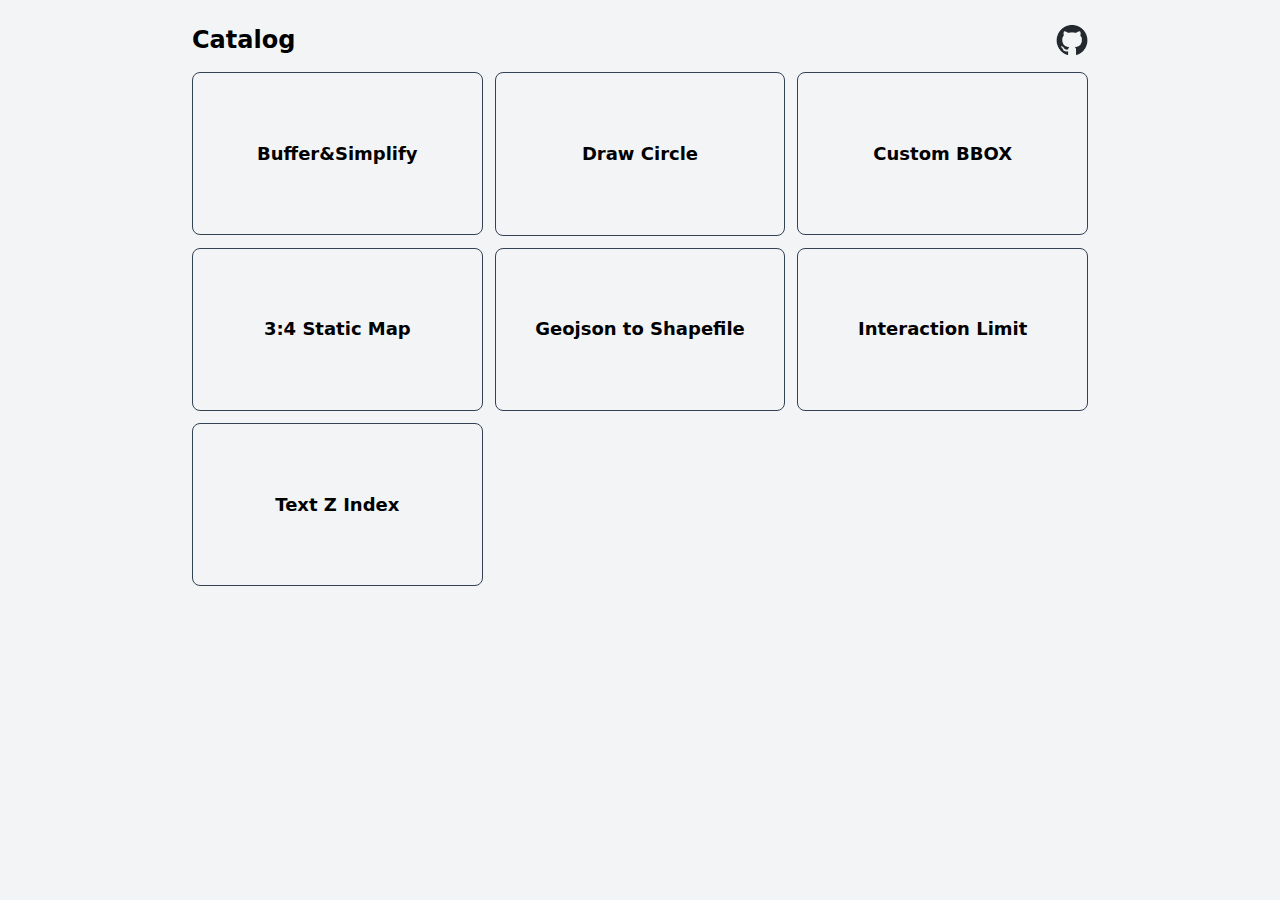
<file: index.html>
<!DOCTYPE html>
<html lang="en">
  <head>
    <meta charset="UTF-8" />
    <meta name="viewport" content="width=device-width, initial-scale=1.0" />
    <meta
      name="description"
      content="Client side spatial analysis with Mapbox GL JS and Turf.js"
    />
    <title>Spatial Analysis</title>
    <link rel="icon" type="image/png" href="./favicon.ico" />
    <link rel="apple-touch-icon" href="./apple-touch-icon.png" />
    
    
    <script type="module" crossorigin src="./assets/main-78dd132e.js"></script>
    <link rel="modulepreload" crossorigin href="./assets/modulepreload-polyfill-3cfb730f.js">
    <link rel="stylesheet" href="./assets/index-37ac4398.css">
  </head>
  <!-- Yandex.Metrika counter -->
  <!-- <script type="text/javascript">
    (function (m, e, t, r, i, k, a) {
      m[i] =
        m[i] ||
        function () {
          (m[i].a = m[i].a || []).push(arguments);
        };
      m[i].l = 1 * new Date();
      for (var j = 0; j < document.scripts.length; j++) {
        if (document.scripts[j].src === r) {
          return;
        }
      }
      (k = e.createElement(t)),
        (a = e.getElementsByTagName(t)[0]),
        (k.async = 1),
        (k.src = r),
        a.parentNode.insertBefore(k, a);
    })(window, document, "script", "https://mc.yandex.ru/metrika/tag.js", "ym");

    ym(95001189, "init", {
      clickmap: true,
      trackLinks: true,
      accurateTrackBounce: true,
      webvisor: true,
    });
  </script>
  <noscript
    ><div>
      <img
        src="https://mc.yandex.ru/watch/95001189"
        style="position: absolute; left: -9999px"
        alt=""
      /></div
  ></noscript> -->
  <!-- /Yandex.Metrika counter -->
  <!-- Google tag (gtag.js) -->
  <script
    async
    src="https://www.googletagmanager.com/gtag/js?id=G-CPQPQ6KF1Z"
  ></script>
  <script>
    window.dataLayer = window.dataLayer || [];
    function gtag() {
      dataLayer.push(arguments);
    }
    gtag("js", new Date());

    gtag("config", "G-CPQPQ6KF1Z");
  </script>
  <body class="bg-gray-100 p-6 select-none">
    <div class="max-w-4xl mx-auto">
      <div class="w-full flex justify-between mb-4">
        <h1 class="text-2xl font-bold">Catalog</h1>
        <a href="https://github.com/berkayoruc" target="_blank"
          ><img
            src="./github-mark.png"
            alt="github-logo"
            width="32"
            height="32"
        /></a>
      </div>
      <div class="grid grid-cols-1 2xs:grid-cols-2 sm:grid-cols-3 gap-3">
        <button
          id="btn-buffer-simplify"
          class="border border-slate-700 hover:bg-slate-700 hover:text-white rounded-lg grow text-lg font-bold aspect-video min-w-min"
        >
          Buffer&Simplify
        </button>
        <button
          id="btn-draw-circle"
          class="border border-slate-700 hover:bg-slate-700 hover:text-white rounded-lg grow text-lg font-bold aspect-video min-w-min"
        >
          Draw Circle
        </button>
        <button
          id="btn-custom-bbox"
          class="border border-slate-700 hover:bg-slate-700 hover:text-white rounded-lg grow text-lg font-bold aspect-video min-w-min"
        >
          Custom BBOX
        </button>
        <button
          id="btn-static-map"
          class="border border-slate-700 hover:bg-slate-700 hover:text-white rounded-lg grow text-lg font-bold aspect-video min-w-min"
        >
          3:4 Static Map
        </button>
        <button
          id="btn-geojson-to-shapefile"
          class="border border-slate-700 hover:bg-slate-700 hover:text-white rounded-lg grow text-lg font-bold aspect-video min-w-min"
        >
          Geojson to Shapefile
        </button>
        <button
          id="btn-interaction-limit"
          class="border border-slate-700 hover:bg-slate-700 hover:text-white rounded-lg grow text-lg font-bold aspect-video min-w-min"
        >
          Interaction Limit
        </button>
        <button
          id="btn-text-z-index"
          class="border border-slate-700 hover:bg-slate-700 hover:text-white rounded-lg grow text-lg font-bold aspect-video min-w-min"
        >
          Text Z Index
        </button>
        <!-- <div class="btn-square">
          <button
            
            class="p-12 border border-gray-300 bg-gray-100 text-gray-800 rounded hover:bg-gray-200"
          >
            <div class="text-lg font-bold">Buffer&Simplify</div>
          </button>
        </div>
        <div class="btn-square">
          
        </div> -->
      </div>
    </div>
  </body>
</html>
</file>
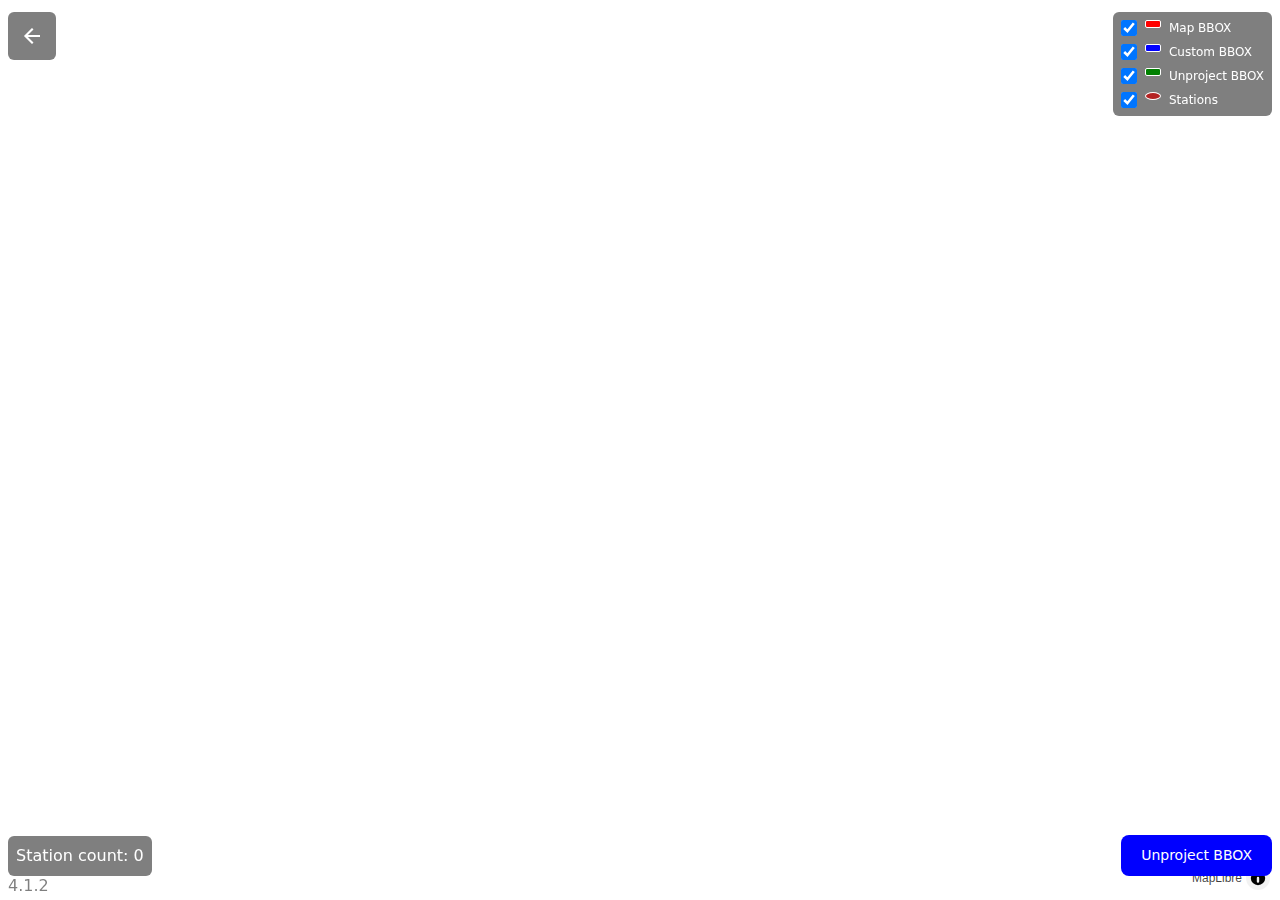
<file: custom-bbox/index.html>
<!DOCTYPE html>
<html lang="en">
  <head>
    <meta charset="UTF-8" />
    <meta name="viewport" content="width=device-width, initial-scale=1.0" />
    <title>Custom BBOX</title>
    <link rel="icon" type="image/png" href="../favicon.ico" />
    <link rel="apple-touch-icon" href="../apple-touch-icon.png" />
    <link
      rel="stylesheet"
      href="https://fonts.googleapis.com/css2?family=Material+Symbols+Outlined:opsz,wght,FILL,GRAD@24,400,0,0"
    />
    
    
    <script type="module" crossorigin src="../assets/custom-bbox-1e21eb22.js"></script>
    <link rel="modulepreload" crossorigin href="../assets/modulepreload-polyfill-3cfb730f.js">
    <link rel="modulepreload" crossorigin href="../assets/index-43b56403.js">
    <link rel="modulepreload" crossorigin href="../assets/index-7d168b82.js">
    <link rel="stylesheet" href="../assets/index-7211f511.css">
    <link rel="stylesheet" href="../assets/index-09df6f12.css">
  </head>
  <!-- Yandex.Metrika counter -->
  <!-- <script type="text/javascript">
    (function (m, e, t, r, i, k, a) {
      m[i] =
        m[i] ||
        function () {
          (m[i].a = m[i].a || []).push(arguments);
        };
      m[i].l = 1 * new Date();
      for (var j = 0; j < document.scripts.length; j++) {
        if (document.scripts[j].src === r) {
          return;
        }
      }
      (k = e.createElement(t)),
        (a = e.getElementsByTagName(t)[0]),
        (k.async = 1),
        (k.src = r),
        a.parentNode.insertBefore(k, a);
    })(window, document, "script", "https://mc.yandex.ru/metrika/tag.js", "ym");

    ym(95001189, "init", {
      clickmap: true,
      trackLinks: true,
      accurateTrackBounce: true,
      webvisor: true,
    });
  </script>
  <noscript
    ><div>
      <img
        src="https://mc.yandex.ru/watch/95001189"
        style="position: absolute; left: -9999px"
        alt=""
      /></div
  ></noscript> -->
  <!-- /Yandex.Metrika counter -->
  <!-- Google tag (gtag.js) -->
  <script
    async
    src="https://www.googletagmanager.com/gtag/js?id=G-CPQPQ6KF1Z"
  ></script>
  <script>
    window.dataLayer = window.dataLayer || [];
    function gtag() {
      dataLayer.push(arguments);
    }
    gtag("js", new Date());

    gtag("config", "G-CPQPQ6KF1Z");
  </script>
  <body>
    <div
      id="btn-back"
      class="left-2 z-10 absolute top-3 p-2 bg-black bg-opacity-50 backdrop-blur rounded-md text-white cursor-pointer select-none w-12 h-12 flex justify-center items-center"
    >
      <span class="material-symbols-outlined">arrow_back</span>
    </div>
    <div
      style="bottom: 24px; left: 8px"
      class="absolute z-10 p-2 bg-black bg-opacity-50 backdrop-blur rounded-md text-white cursor-pointer select-none"
    >
      Station count: <span id="stationCount">0</span>
    </div>
    <ul
      style="cursor: none"
      class="right-2 z-10 absolute top-3 p-2 bg-black bg-opacity-50 backdrop-blur rounded-md cursor-none select-none justify-center items-start flex flex-col text-xs gap-2 text-white"
    >
      <li class="flex gap-2">
        <input
          type="checkbox"
          id="chkMapBbox"
          class="h-4 w-4 cursor-pointer"
          checked
        />
        <div
          class="h-2 border border-white rounded-sm"
          style="width: 16px; background: red"
        ></div>
        <span>Map BBOX</span>
      </li>
      <li class="flex gap-2">
        <input
          type="checkbox"
          id="chkCustomBbox"
          class="h-4 w-4 cursor-pointer"
          checked
        />
        <div
          class="h-2 border border-white rounded-sm"
          style="width: 16px; background: blue"
        ></div>
        <span>Custom BBOX</span>
      </li>
      <li class="flex gap-2">
        <input
          type="checkbox"
          id="chkUnprojectBbox"
          class="h-4 w-4 cursor-pointer"
          checked
        />
        <div
          class="h-2 border border-white rounded-sm"
          style="width: 16px; background: green"
        ></div>
        <span>Unproject BBOX</span>
      </li>
      <li class="flex gap-2">
        <input
          type="checkbox"
          id="chkStations"
          class="h-4 w-4 cursor-pointer"
          checked
        />
        <div
          class="h-2 border border-white"
          style="width: 16px; background: #b42222; border-radius: 100%"
        ></div>
        <span>Stations</span>
      </li>
      <!-- <li class="flex gap-2">
        <div
          class="h-2 border border-white rounded-sm"
          style="width: 16px; background: yellow"
        ></div>
        <span>Unproject to BBOX</span>
      </li> -->
    </ul>
    <button
      id="dropdownDefaultButton"
      class="dropdownBtn"
      type="button"
      data-bbox="unproject"
    >
      Unproject BBOX
    </button>
    <div id="dropdown" style="display: none">
      <ul class="p-2" aria-labelledby="dropdownDefaultButton">
        <li data-bbox="map">Map BBOX</li>
        <li data-bbox="custom">Custom BBOX</li>
        <li data-bbox="unproject">Unproject BBOX</li>
      </ul>
    </div>
    <div
      id="version"
      style="position: absolute; bottom: 2px; left: 8px; opacity: 0.5; z-index: 10;"
    ></div>
    <div id="mapContainer"></div>
  </body>
</html>
</file>
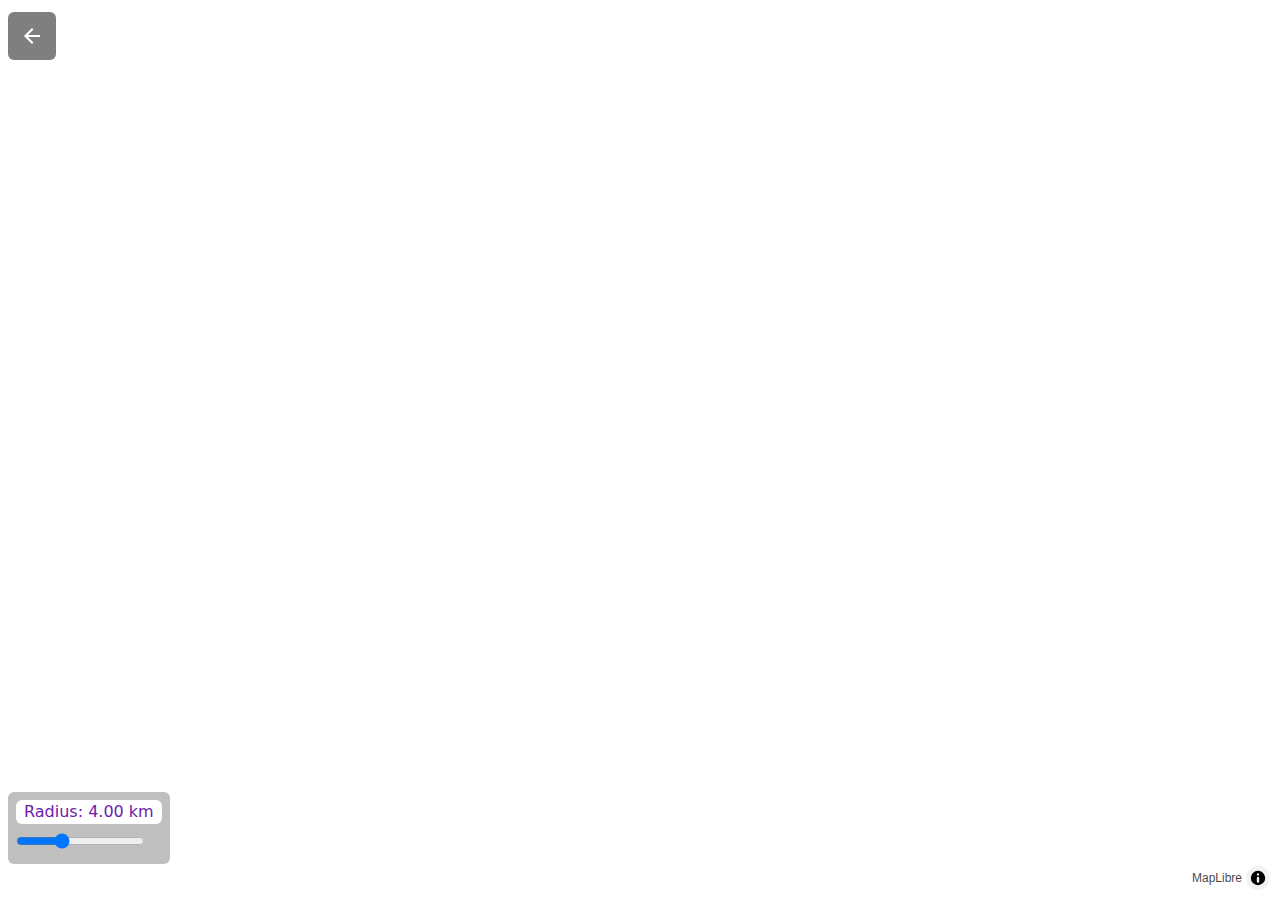
<file: draw-circle/index.html>
<!DOCTYPE html>
<html lang="en">
  <head>
    <meta charset="UTF-8" />
    <meta name="viewport" content="width=device-width, initial-scale=1.0" />
    <title>Draw Circle</title>
    <link rel="icon" type="image/png" href="../favicon.ico" />
    <link rel="apple-touch-icon" href="../apple-touch-icon.png" />
    <link
      rel="stylesheet"
      href="https://fonts.googleapis.com/css2?family=Material+Symbols+Outlined:opsz,wght,FILL,GRAD@24,400,0,0"
    />
    
    
    <script type="module" crossorigin src="../assets/draw-circle-1d521fd8.js"></script>
    <link rel="modulepreload" crossorigin href="../assets/modulepreload-polyfill-3cfb730f.js">
    <link rel="modulepreload" crossorigin href="../assets/index-43b56403.js">
    <link rel="modulepreload" crossorigin href="../assets/index-7d168b82.js">
    <link rel="stylesheet" href="../assets/index-7211f511.css">
    <link rel="stylesheet" href="../assets/index-da1159b9.css">
  </head>
  <!-- Yandex.Metrika counter -->
  <!-- <script type="text/javascript">
    (function (m, e, t, r, i, k, a) {
      m[i] =
        m[i] ||
        function () {
          (m[i].a = m[i].a || []).push(arguments);
        };
      m[i].l = 1 * new Date();
      for (var j = 0; j < document.scripts.length; j++) {
        if (document.scripts[j].src === r) {
          return;
        }
      }
      (k = e.createElement(t)),
        (a = e.getElementsByTagName(t)[0]),
        (k.async = 1),
        (k.src = r),
        a.parentNode.insertBefore(k, a);
    })(window, document, "script", "https://mc.yandex.ru/metrika/tag.js", "ym");

    ym(95001189, "init", {
      clickmap: true,
      trackLinks: true,
      accurateTrackBounce: true,
      webvisor: true,
    });
  </script>
  <noscript
    ><div>
      <img
        src="https://mc.yandex.ru/watch/95001189"
        style="position: absolute; left: -9999px"
        alt=""
      /></div
  ></noscript> -->
  <!-- /Yandex.Metrika counter -->
  <!-- Google tag (gtag.js) -->
  <script
    async
    src="https://www.googletagmanager.com/gtag/js?id=G-CPQPQ6KF1Z"
  ></script>
  <script>
    window.dataLayer = window.dataLayer || [];
    function gtag() {
      dataLayer.push(arguments);
    }
    gtag("js", new Date());

    gtag("config", "G-CPQPQ6KF1Z");
  </script>
  <body>
    <div
      id="btn-back"
      class="left-2 z-10 absolute top-3 p-2 bg-black bg-opacity-50 backdrop-blur rounded-md text-white cursor-pointer select-none w-12 h-12 flex justify-center items-center"
    >
      <span class="material-symbols-outlined">arrow_back</span>
    </div>
    <div id="mapContainer"></div>
    <div
      class="z-10 absolute left-2 bottom-9 p-2 bg-black bg-opacity-25 backdrop-blur rounded-md"
    >
      <div
        id="label-radius"
        class="bg-white rounded-md text-purple-800 font-medium text-base px-2 mb-2"
      >
        Radius: -
      </div>
      <input
        id="input-radius"
        type="range"
        min="1"
        max="10"
        step="0.01"
        value="4"
      />
    </div>
  </body>
</html>
</file>
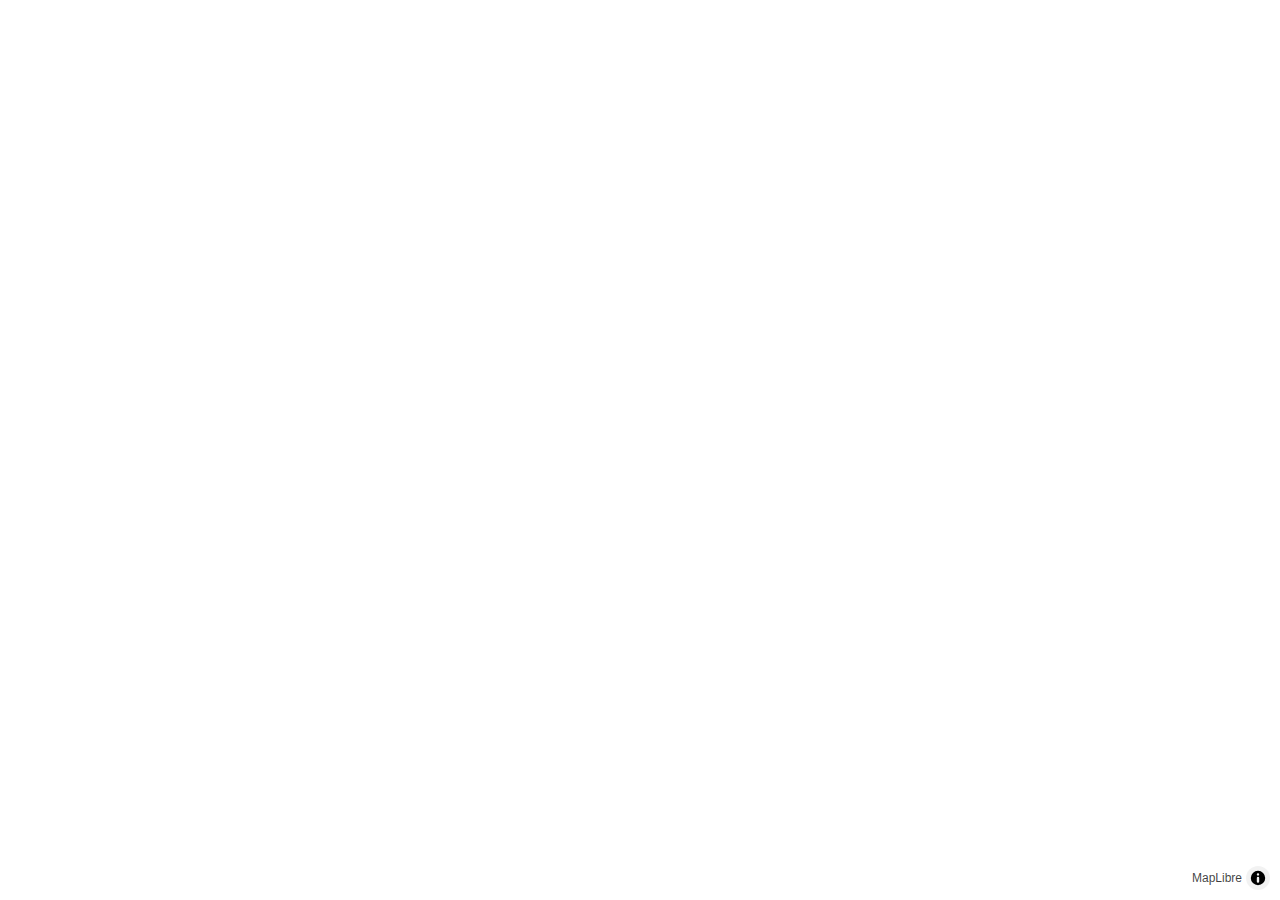
<file: interaction-limit/index.html>
<!DOCTYPE html>
<html lang="en">
  <head>
    <meta charset="UTF-8" />
    <meta name="viewport" content="width=device-width, initial-scale=1.0" />
    <title>Interaction Limit</title>
    <link rel="icon" type="image/png" href="../favicon.ico" />
    <link rel="apple-touch-icon" href="../apple-touch-icon.png" />
    <link
      rel="stylesheet"
      href="https://fonts.googleapis.com/css2?family=Material+Symbols+Outlined:opsz,wght,FILL,GRAD@24,400,0,0"
    />
    
    
    <script type="module" crossorigin src="../assets/interaction-limit-d92da91f.js"></script>
    <link rel="modulepreload" crossorigin href="../assets/modulepreload-polyfill-3cfb730f.js">
    <link rel="modulepreload" crossorigin href="../assets/index-43b56403.js">
    <link rel="stylesheet" href="../assets/index-7211f511.css">
    <link rel="stylesheet" href="../assets/index-da1159b9.css">
  </head>
  <!-- Yandex.Metrika counter -->
  <!-- <script type="text/javascript">
        (function (m, e, t, r, i, k, a) {
          m[i] =
            m[i] ||
            function () {
              (m[i].a = m[i].a || []).push(arguments);
            };
          m[i].l = 1 * new Date();
          for (var j = 0; j < document.scripts.length; j++) {
            if (document.scripts[j].src === r) {
              return;
            }
          }
          (k = e.createElement(t)),
            (a = e.getElementsByTagName(t)[0]),
            (k.async = 1),
            (k.src = r),
            a.parentNode.insertBefore(k, a);
        })(window, document, "script", "https://mc.yandex.ru/metrika/tag.js", "ym");
    
        ym(95001189, "init", {
          clickmap: true,
          trackLinks: true,
          accurateTrackBounce: true,
          webvisor: true,
        });
      </script>
      <noscript
        ><div>
          <img
            src="https://mc.yandex.ru/watch/95001189"
            style="position: absolute; left: -9999px"
            alt=""
          /></div
      ></noscript> -->
  <!-- /Yandex.Metrika counter -->
  <!-- Google tag (gtag.js) -->
  <script
    async
    src="https://www.googletagmanager.com/gtag/js?id=G-CPQPQ6KF1Z"
  ></script>
  <script>
    window.dataLayer = window.dataLayer || [];
    function gtag() {
      dataLayer.push(arguments);
    }
    gtag("js", new Date());

    gtag("config", "G-CPQPQ6KF1Z");
  </script>
  <body>
    <div id="mapContainer"></div>
  </body>
</html>
</file>
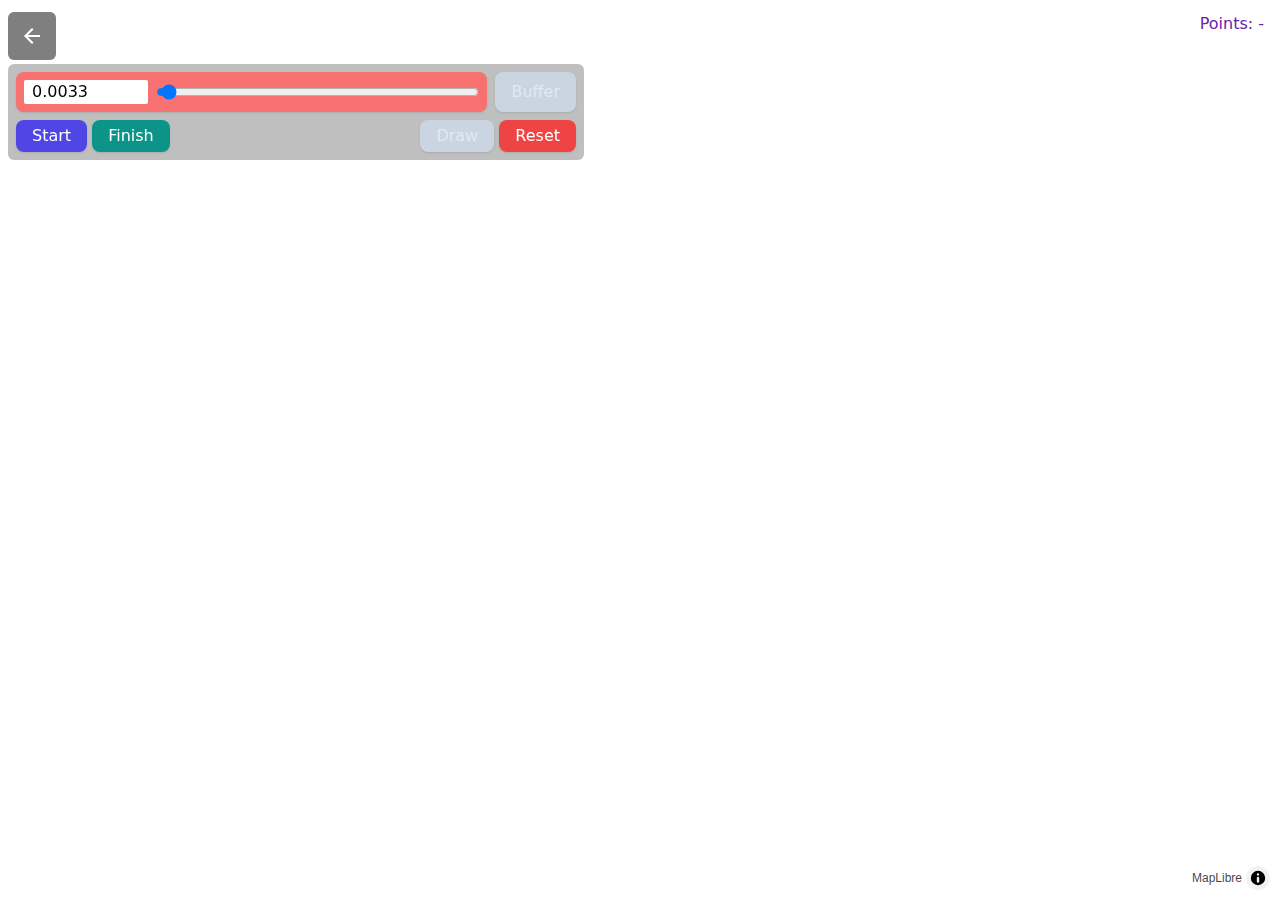
<file: simplify/index.html>
<!DOCTYPE html>
<html lang="en">
  <head>
    <meta charset="UTF-8" />
    <meta name="viewport" content="width=device-width, initial-scale=1.0" />
    <title>Buffer&Simplify</title>
    <link rel="icon" type="image/png" href="../favicon.ico" />
    <link rel="apple-touch-icon" href="../apple-touch-icon.png" />
    <link
      rel="stylesheet"
      href="https://fonts.googleapis.com/css2?family=Material+Symbols+Outlined:opsz,wght,FILL,GRAD@24,400,0,0"
    />
    
    
    <script type="module" crossorigin src="../assets/simplify-b3d477e6.js"></script>
    <link rel="modulepreload" crossorigin href="../assets/modulepreload-polyfill-3cfb730f.js">
    <link rel="modulepreload" crossorigin href="../assets/index-43b56403.js">
    <link rel="modulepreload" crossorigin href="../assets/index-7d168b82.js">
    <link rel="stylesheet" href="../assets/index-7211f511.css">
    <link rel="stylesheet" href="../assets/index-0924ff8a.css">
  </head>
  <!-- Yandex.Metrika counter -->
  <!-- <script type="text/javascript">
    (function (m, e, t, r, i, k, a) {
      m[i] =
        m[i] ||
        function () {
          (m[i].a = m[i].a || []).push(arguments);
        };
      m[i].l = 1 * new Date();
      for (var j = 0; j < document.scripts.length; j++) {
        if (document.scripts[j].src === r) {
          return;
        }
      }
      (k = e.createElement(t)),
        (a = e.getElementsByTagName(t)[0]),
        (k.async = 1),
        (k.src = r),
        a.parentNode.insertBefore(k, a);
    })(window, document, "script", "https://mc.yandex.ru/metrika/tag.js", "ym");

    ym(95001189, "init", {
      clickmap: true,
      trackLinks: true,
      accurateTrackBounce: true,
      webvisor: true,
    });
  </script>
  <noscript
    ><div>
      <img
        src="https://mc.yandex.ru/watch/95001189"
        style="position: absolute; left: -9999px"
        alt=""
      /></div
  ></noscript> -->
  <!-- /Yandex.Metrika counter -->
  <!-- Google tag (gtag.js) -->
  <script
    async
    src="https://www.googletagmanager.com/gtag/js?id=G-CPQPQ6KF1Z"
  ></script>
  <script>
    window.dataLayer = window.dataLayer || [];
    function gtag() {
      dataLayer.push(arguments);
    }
    gtag("js", new Date());

    gtag("config", "G-CPQPQ6KF1Z");
  </script>
  <body>
    <div
      class="nm:hidden h-screen w-screen flex items-center justify-center font-medium text-xl text-center"
    >
      Please buy new and bigger device :(
    </div>
    <div
      id="polygon-points"
      class="nm:flex absolute top-3 right-2 hidden bg-white rounded-md text-purple-800 font-medium text-base z-10 px-2"
    >
      Points: -
    </div>
    <div
      class="nm:flex flex-col gap-2 z-10 absolute bottom-9 w-full md:top-16 md:left-2 md:w-3/4 md:max-w-xl md:bottom-auto p-2 hidden bg-black bg-opacity-25 backdrop-blur-md rounded-md"
    >
      <div class="flex gap-2">
        <div
          class="bg-red-400 h-full py-2 flex items-center gap-2 rounded-lg px-2 shadow grow"
        >
          <input
            class="flex-1 px-2 rounded-sm text-xs xs:text-base"
            type="number"
            id="text-tolerance"
            value="0.0033"
            min="0"
            max="0.2"
          />
          <!-- <label id="label-slider-tolerance" for="slider-tolerance">0.0033</label> -->
          <input
            class="flex-[3]"
            type="range"
            min="0"
            max="0.2"
            value="0.0033"
            step="0.0001"
            id="slider-tolerance"
          />
        </div>
        <button
          id="btn-buffer"
          class="btn-points"
          data-point-type="buffer"
          disabled
        >
          Buffer
        </button>
      </div>
      <div class="flex justify-between items-center gap-2">
        <div>
          <button
            id="btn-start"
            class="btn-points"
            data-point-type="start"
            data-active="false"
          >
            Start
          </button>
          <button
            id="btn-finish"
            class="btn-points"
            data-point-type="finish"
            data-active="false"
          >
            Finish
          </button>
        </div>
        <div>
          <button
            id="btn-draw-line"
            class="btn-points"
            data-point-type="draw"
            disabled
          >
            Draw
          </button>
          <button id="btn-reset" class="btn-points" data-point-type="reset">
            Reset
          </button>
        </div>
      </div>
    </div>
    <div
      id="btn-back"
      class="hidden nm:flex left-2 z-10 absolute top-3 p-2 bg-black bg-opacity-50 backdrop-blur rounded-md text-white cursor-pointer select-none w-12 h-12 justify-center items-center"
    >
      <span class="material-symbols-outlined">arrow_back</span>
    </div>
    <div class="hidden nm:block" id="mapContainer"></div>
  </body>
</html>
</file>
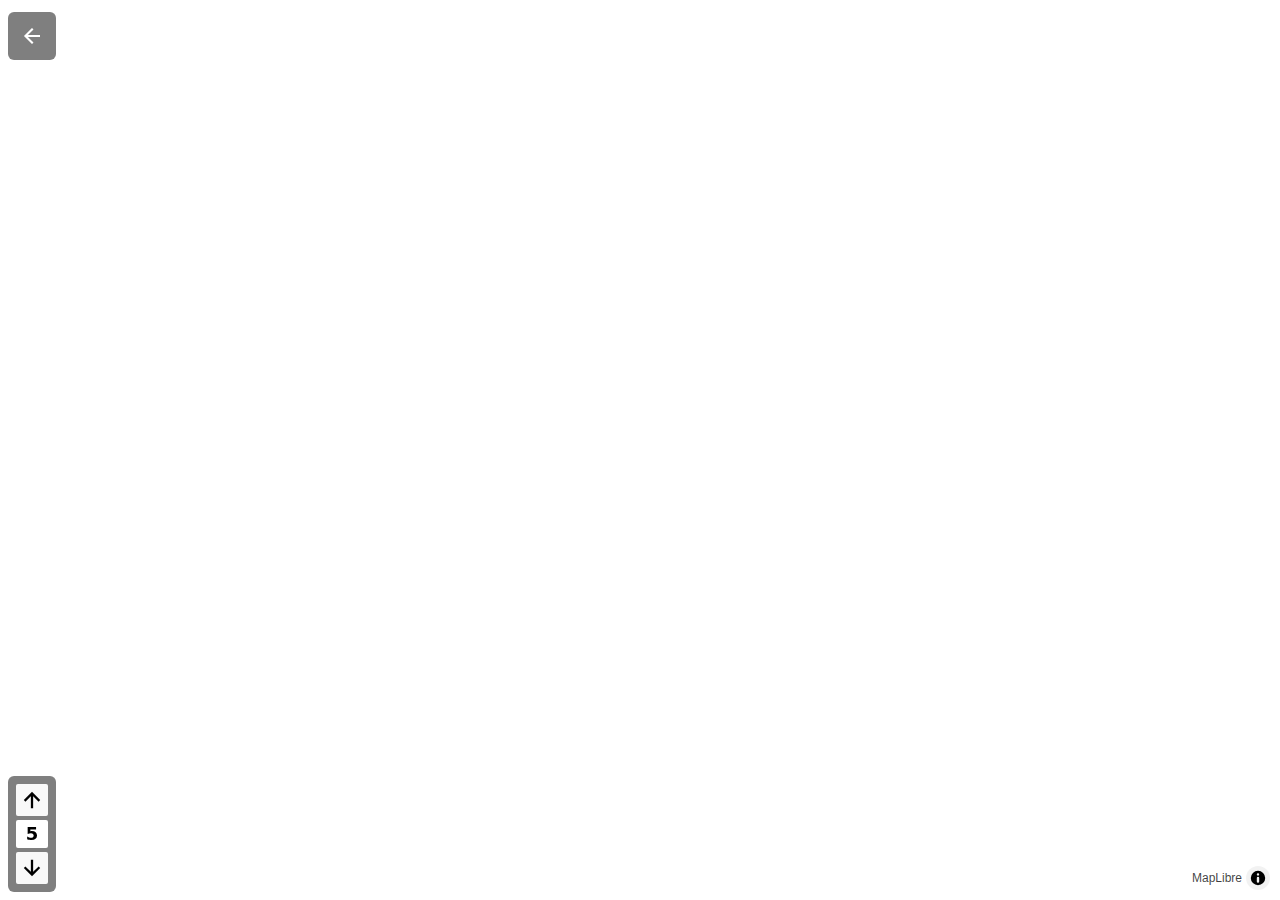
<file: text-z-index/index.html>
<!DOCTYPE html>
<html lang="en">
  <head>
    <meta charset="UTF-8" />
    <meta name="viewport" content="width=device-width, initial-scale=1.0" />
    <title>Text Z Index</title>
    <link rel="icon" type="image/png" href="../favicon.ico" />
    <link rel="apple-touch-icon" href="../apple-touch-icon.png" />
    <link
      rel="stylesheet"
      href="https://fonts.googleapis.com/css2?family=Material+Symbols+Outlined:opsz,wght,FILL,GRAD@24,400,0,0"
    />
    
    
    <script type="module" crossorigin src="../assets/text-z-index-c4e106f2.js"></script>
    <link rel="modulepreload" crossorigin href="../assets/modulepreload-polyfill-3cfb730f.js">
    <link rel="modulepreload" crossorigin href="../assets/index-43b56403.js">
    <link rel="stylesheet" href="../assets/index-7211f511.css">
    <link rel="stylesheet" href="../assets/index-4e3bf32b.css">
  </head>
  <!-- Yandex.Metrika counter -->
  <!-- <script type="text/javascript">
    (function (m, e, t, r, i, k, a) {
      m[i] =
        m[i] ||
        function () {
          (m[i].a = m[i].a || []).push(arguments);
        };
      m[i].l = 1 * new Date();
      for (var j = 0; j < document.scripts.length; j++) {
        if (document.scripts[j].src === r) {
          return;
        }
      }
      (k = e.createElement(t)),
        (a = e.getElementsByTagName(t)[0]),
        (k.async = 1),
        (k.src = r),
        a.parentNode.insertBefore(k, a);
    })(window, document, "script", "https://mc.yandex.ru/metrika/tag.js", "ym");

    ym(95001189, "init", {
      clickmap: true,
      trackLinks: true,
      accurateTrackBounce: true,
      webvisor: true,
    });
  </script>
  <noscript
    ><div>
      <img
        src="https://mc.yandex.ru/watch/95001189"
        style="position: absolute; left: -9999px"
        alt=""
      /></div
  ></noscript> -->
  <!-- /Yandex.Metrika counter -->
  <!-- Google tag (gtag.js) -->
  <script
    async
    src="https://www.googletagmanager.com/gtag/js?id=G-CPQPQ6KF1Z"
  ></script>
  <script>
    window.dataLayer = window.dataLayer || [];
    function gtag() {
      dataLayer.push(arguments);
    }
    gtag("js", new Date());

    gtag("config", "G-CPQPQ6KF1Z");
  </script>
  <body>
    <div
      id="btn-back"
      class="left-2 z-10 absolute top-3 p-2 bg-black bg-opacity-50 backdrop-blur rounded-md text-white cursor-pointer select-none w-12 h-12 flex justify-center items-center"
    >
      <span class="material-symbols-outlined">arrow_back</span>
    </div>
    <div id="mapContainer"></div>
    <div
      class="absolute left-2 bottom-2 backdrop-blur bg-black bg-opacity-50 p-2 rounded-md flex flex-col gap-1 select-none"
    >
      <div id="div-ping" class="absolute -z-10 left-0 top-0 rounded-md"></div>
      <button
        id="btn-plus-text-z-index"
        class="p-2 w-8 h-8 bg-white bg-opacity-95 rounded-sm flex items-center justify-center"
      >
        <span class="material-symbols-outlined font-medium">arrow_upward</span>
      </button>
      <span
        id="span-text-z-index"
        class="bg-white font-black text-lg text-center rounded-sm"
        >5</span
      >
      <button
        id="btn-minus-text-z-index"
        class="p-2 w-8 h-8 bg-white bg-opacity-95 rounded-sm flex items-center justify-center"
      >
        <span class="material-symbols-outlined font-medium"
          >arrow_downward</span
        >
      </button>
    </div>
  </body>
</html>
</file>
<file: assets/index-37ac4398.css>
*,:before,:after{box-sizing:border-box;border-width:0;border-style:solid;border-color:#e5e7eb}:before,:after{--tw-content: ""}html{line-height:1.5;-webkit-text-size-adjust:100%;-moz-tab-size:4;-o-tab-size:4;tab-size:4;font-family:ui-sans-serif,system-ui,-apple-system,BlinkMacSystemFont,Segoe UI,Roboto,Helvetica Neue,Arial,Noto Sans,sans-serif,"Apple Color Emoji","Segoe UI Emoji",Segoe UI Symbol,"Noto Color Emoji";font-feature-settings:normal;font-variation-settings:normal}body{margin:0;line-height:inherit}hr{height:0;color:inherit;border-top-width:1px}abbr:where([title]){-webkit-text-decoration:underline dotted;text-decoration:underline dotted}h1,h2,h3,h4,h5,h6{font-size:inherit;font-weight:inherit}a{color:inherit;text-decoration:inherit}b,strong{font-weight:bolder}code,kbd,samp,pre{font-family:ui-monospace,SFMono-Regular,Menlo,Monaco,Consolas,Liberation Mono,Courier New,monospace;font-size:1em}small{font-size:80%}sub,sup{font-size:75%;line-height:0;position:relative;vertical-align:baseline}sub{bottom:-.25em}sup{top:-.5em}table{text-indent:0;border-color:inherit;border-collapse:collapse}button,input,optgroup,select,textarea{font-family:inherit;font-feature-settings:inherit;font-variation-settings:inherit;font-size:100%;font-weight:inherit;line-height:inherit;color:inherit;margin:0;padding:0}button,select{text-transform:none}button,[type=button],[type=reset],[type=submit]{-webkit-appearance:button;background-color:transparent;background-image:none}:-moz-focusring{outline:auto}:-moz-ui-invalid{box-shadow:none}progress{vertical-align:baseline}::-webkit-inner-spin-button,::-webkit-outer-spin-button{height:auto}[type=search]{-webkit-appearance:textfield;outline-offset:-2px}::-webkit-search-decoration{-webkit-appearance:none}::-webkit-file-upload-button{-webkit-appearance:button;font:inherit}summary{display:list-item}blockquote,dl,dd,h1,h2,h3,h4,h5,h6,hr,figure,p,pre{margin:0}fieldset{margin:0;padding:0}legend{padding:0}ol,ul,menu{list-style:none;margin:0;padding:0}dialog{padding:0}textarea{resize:vertical}input::-moz-placeholder,textarea::-moz-placeholder{opacity:1;color:#9ca3af}input::placeholder,textarea::placeholder{opacity:1;color:#9ca3af}button,[role=button]{cursor:pointer}:disabled{cursor:default}img,svg,video,canvas,audio,iframe,embed,object{display:block;vertical-align:middle}img,video{max-width:100%;height:auto}[hidden]{display:none}*,:before,:after{--tw-border-spacing-x: 0;--tw-border-spacing-y: 0;--tw-translate-x: 0;--tw-translate-y: 0;--tw-rotate: 0;--tw-skew-x: 0;--tw-skew-y: 0;--tw-scale-x: 1;--tw-scale-y: 1;--tw-pan-x: ;--tw-pan-y: ;--tw-pinch-zoom: ;--tw-scroll-snap-strictness: proximity;--tw-gradient-from-position: ;--tw-gradient-via-position: ;--tw-gradient-to-position: ;--tw-ordinal: ;--tw-slashed-zero: ;--tw-numeric-figure: ;--tw-numeric-spacing: ;--tw-numeric-fraction: ;--tw-ring-inset: ;--tw-ring-offset-width: 0px;--tw-ring-offset-color: #fff;--tw-ring-color: rgb(59 130 246 / .5);--tw-ring-offset-shadow: 0 0 #0000;--tw-ring-shadow: 0 0 #0000;--tw-shadow: 0 0 #0000;--tw-shadow-colored: 0 0 #0000;--tw-blur: ;--tw-brightness: ;--tw-contrast: ;--tw-grayscale: ;--tw-hue-rotate: ;--tw-invert: ;--tw-saturate: ;--tw-sepia: ;--tw-drop-shadow: ;--tw-backdrop-blur: ;--tw-backdrop-brightness: ;--tw-backdrop-contrast: ;--tw-backdrop-grayscale: ;--tw-backdrop-hue-rotate: ;--tw-backdrop-invert: ;--tw-backdrop-opacity: ;--tw-backdrop-saturate: ;--tw-backdrop-sepia: }::backdrop{--tw-border-spacing-x: 0;--tw-border-spacing-y: 0;--tw-translate-x: 0;--tw-translate-y: 0;--tw-rotate: 0;--tw-skew-x: 0;--tw-skew-y: 0;--tw-scale-x: 1;--tw-scale-y: 1;--tw-pan-x: ;--tw-pan-y: ;--tw-pinch-zoom: ;--tw-scroll-snap-strictness: proximity;--tw-gradient-from-position: ;--tw-gradient-via-position: ;--tw-gradient-to-position: ;--tw-ordinal: ;--tw-slashed-zero: ;--tw-numeric-figure: ;--tw-numeric-spacing: ;--tw-numeric-fraction: ;--tw-ring-inset: ;--tw-ring-offset-width: 0px;--tw-ring-offset-color: #fff;--tw-ring-color: rgb(59 130 246 / .5);--tw-ring-offset-shadow: 0 0 #0000;--tw-ring-shadow: 0 0 #0000;--tw-shadow: 0 0 #0000;--tw-shadow-colored: 0 0 #0000;--tw-blur: ;--tw-brightness: ;--tw-contrast: ;--tw-grayscale: ;--tw-hue-rotate: ;--tw-invert: ;--tw-saturate: ;--tw-sepia: ;--tw-drop-shadow: ;--tw-backdrop-blur: ;--tw-backdrop-brightness: ;--tw-backdrop-contrast: ;--tw-backdrop-grayscale: ;--tw-backdrop-hue-rotate: ;--tw-backdrop-invert: ;--tw-backdrop-opacity: ;--tw-backdrop-saturate: ;--tw-backdrop-sepia: }.container{width:100%}@media (min-width: 310px){.container{max-width:310px}}@media (min-width: 350px){.container{max-width:350px}}@media (min-width: 475px){.container{max-width:475px}}@media (min-width: 640px){.container{max-width:640px}}@media (min-width: 768px){.container{max-width:768px}}@media (min-width: 1024px){.container{max-width:1024px}}@media (min-width: 1280px){.container{max-width:1280px}}@media (min-width: 1536px){.container{max-width:1536px}}.visible{visibility:visible}.absolute{position:absolute}.bottom-2{bottom:.5rem}.bottom-9{bottom:2.25rem}.left-0{left:0}.left-2{left:.5rem}.right-2{right:.5rem}.top-0{top:0}.top-3{top:.75rem}.-z-10{z-index:-10}.z-10{z-index:10}.mx-auto{margin-left:auto;margin-right:auto}.mb-2{margin-bottom:.5rem}.mb-4{margin-bottom:1rem}.block{display:block}.flex{display:flex}.grid{display:grid}.hidden{display:none}.aspect-video{aspect-ratio:16 / 9}.h-100svh{height:100svh}.h-12{height:3rem}.h-2{height:.5rem}.h-4{height:1rem}.h-8{height:2rem}.h-full{height:100%}.h-screen{height:100vh}.w-100svw{width:100svw}.w-12{width:3rem}.w-4{width:1rem}.w-8{width:2rem}.w-full{width:100%}.w-screen{width:100vw}.min-w-min{min-width:-moz-min-content;min-width:min-content}.max-w-4xl{max-width:56rem}.flex-1{flex:1 1 0%}.flex-\[3\]{flex:3}.grow{flex-grow:1}.transform{transform:translate(var(--tw-translate-x),var(--tw-translate-y)) rotate(var(--tw-rotate)) skew(var(--tw-skew-x)) skewY(var(--tw-skew-y)) scaleX(var(--tw-scale-x)) scaleY(var(--tw-scale-y))}.cursor-none{cursor:none}.cursor-pointer{cursor:pointer}.select-none{-webkit-user-select:none;-moz-user-select:none;user-select:none}.resize{resize:both}.grid-cols-1{grid-template-columns:repeat(1,minmax(0,1fr))}.flex-col{flex-direction:column}.items-start{align-items:flex-start}.items-center{align-items:center}.justify-center{justify-content:center}.justify-between{justify-content:space-between}.gap-1{gap:.25rem}.gap-2{gap:.5rem}.gap-3{gap:.75rem}.rounded{border-radius:.25rem}.rounded-lg{border-radius:.5rem}.rounded-md{border-radius:.375rem}.rounded-sm{border-radius:.125rem}.border{border-width:1px}.border-gray-300{--tw-border-opacity: 1;border-color:rgb(209 213 219 / var(--tw-border-opacity))}.border-slate-700{--tw-border-opacity: 1;border-color:rgb(51 65 85 / var(--tw-border-opacity))}.border-white{--tw-border-opacity: 1;border-color:rgb(255 255 255 / var(--tw-border-opacity))}.bg-black{--tw-bg-opacity: 1;background-color:rgb(0 0 0 / var(--tw-bg-opacity))}.bg-gray-100{--tw-bg-opacity: 1;background-color:rgb(243 244 246 / var(--tw-bg-opacity))}.bg-red-400{--tw-bg-opacity: 1;background-color:rgb(248 113 113 / var(--tw-bg-opacity))}.bg-white{--tw-bg-opacity: 1;background-color:rgb(255 255 255 / var(--tw-bg-opacity))}.bg-opacity-25{--tw-bg-opacity: .25}.bg-opacity-50{--tw-bg-opacity: .5}.bg-opacity-95{--tw-bg-opacity: .95}.p-12{padding:3rem}.p-2{padding:.5rem}.p-6{padding:1.5rem}.px-2{padding-left:.5rem;padding-right:.5rem}.py-2{padding-top:.5rem;padding-bottom:.5rem}.text-center{text-align:center}.text-2xl{font-size:1.5rem;line-height:2rem}.text-base{font-size:1rem;line-height:1.5rem}.text-lg{font-size:1.125rem;line-height:1.75rem}.text-xl{font-size:1.25rem;line-height:1.75rem}.text-xs{font-size:.75rem;line-height:1rem}.font-black{font-weight:900}.font-bold{font-weight:700}.font-medium{font-weight:500}.text-gray-800{--tw-text-opacity: 1;color:rgb(31 41 55 / var(--tw-text-opacity))}.text-purple-800{--tw-text-opacity: 1;color:rgb(107 33 168 / var(--tw-text-opacity))}.text-white{--tw-text-opacity: 1;color:rgb(255 255 255 / var(--tw-text-opacity))}.shadow{--tw-shadow: 0 1px 3px 0 rgb(0 0 0 / .1), 0 1px 2px -1px rgb(0 0 0 / .1);--tw-shadow-colored: 0 1px 3px 0 var(--tw-shadow-color), 0 1px 2px -1px var(--tw-shadow-color);box-shadow:var(--tw-ring-offset-shadow, 0 0 #0000),var(--tw-ring-shadow, 0 0 #0000),var(--tw-shadow)}.filter{filter:var(--tw-blur) var(--tw-brightness) var(--tw-contrast) var(--tw-grayscale) var(--tw-hue-rotate) var(--tw-invert) var(--tw-saturate) var(--tw-sepia) var(--tw-drop-shadow)}.backdrop-blur{--tw-backdrop-blur: blur(8px);-webkit-backdrop-filter:var(--tw-backdrop-blur) var(--tw-backdrop-brightness) var(--tw-backdrop-contrast) var(--tw-backdrop-grayscale) var(--tw-backdrop-hue-rotate) var(--tw-backdrop-invert) var(--tw-backdrop-opacity) var(--tw-backdrop-saturate) var(--tw-backdrop-sepia);backdrop-filter:var(--tw-backdrop-blur) var(--tw-backdrop-brightness) var(--tw-backdrop-contrast) var(--tw-backdrop-grayscale) var(--tw-backdrop-hue-rotate) var(--tw-backdrop-invert) var(--tw-backdrop-opacity) var(--tw-backdrop-saturate) var(--tw-backdrop-sepia)}.backdrop-blur-md{--tw-backdrop-blur: blur(12px);-webkit-backdrop-filter:var(--tw-backdrop-blur) var(--tw-backdrop-brightness) var(--tw-backdrop-contrast) var(--tw-backdrop-grayscale) var(--tw-backdrop-hue-rotate) var(--tw-backdrop-invert) var(--tw-backdrop-opacity) var(--tw-backdrop-saturate) var(--tw-backdrop-sepia);backdrop-filter:var(--tw-backdrop-blur) var(--tw-backdrop-brightness) var(--tw-backdrop-contrast) var(--tw-backdrop-grayscale) var(--tw-backdrop-hue-rotate) var(--tw-backdrop-invert) var(--tw-backdrop-opacity) var(--tw-backdrop-saturate) var(--tw-backdrop-sepia)}.hover\:bg-gray-200:hover{--tw-bg-opacity: 1;background-color:rgb(229 231 235 / var(--tw-bg-opacity))}.hover\:bg-slate-700:hover{--tw-bg-opacity: 1;background-color:rgb(51 65 85 / var(--tw-bg-opacity))}.hover\:text-white:hover{--tw-text-opacity: 1;color:rgb(255 255 255 / var(--tw-text-opacity))}@media (min-width: 310px){.nm\:block{display:block}.nm\:flex{display:flex}.nm\:hidden{display:none}}@media (min-width: 350px){.\32xs\:grid-cols-2{grid-template-columns:repeat(2,minmax(0,1fr))}}@media (min-width: 475px){.xs\:text-base{font-size:1rem;line-height:1.5rem}}@media (min-width: 640px){.sm\:grid-cols-3{grid-template-columns:repeat(3,minmax(0,1fr))}}@media (min-width: 768px){.md\:bottom-auto{bottom:auto}.md\:left-2{left:.5rem}.md\:top-16{top:4rem}.md\:w-3\/4{width:75%}.md\:max-w-xl{max-width:36rem}}
</file>
<file: assets/index-7211f511.css>
.maplibregl-map{font:12px/20px Helvetica Neue,Arial,Helvetica,sans-serif;overflow:hidden;position:relative;-webkit-tap-highlight-color:rgb(0 0 0/0)}.maplibregl-canvas{left:0;position:absolute;top:0}.maplibregl-map:-webkit-full-screen{height:100%;width:100%}.maplibregl-map:fullscreen{height:100%;width:100%}.maplibregl-ctrl-group button.maplibregl-ctrl-compass{touch-action:none}.maplibregl-canvas-container.maplibregl-interactive,.maplibregl-ctrl-group button.maplibregl-ctrl-compass{cursor:grab;-moz-user-select:none;-webkit-user-select:none;user-select:none}.maplibregl-canvas-container.maplibregl-interactive.maplibregl-track-pointer{cursor:pointer}.maplibregl-canvas-container.maplibregl-interactive:active,.maplibregl-ctrl-group button.maplibregl-ctrl-compass:active{cursor:grabbing}.maplibregl-canvas-container.maplibregl-touch-zoom-rotate,.maplibregl-canvas-container.maplibregl-touch-zoom-rotate .maplibregl-canvas{touch-action:pan-x pan-y}.maplibregl-canvas-container.maplibregl-touch-drag-pan,.maplibregl-canvas-container.maplibregl-touch-drag-pan .maplibregl-canvas{touch-action:pinch-zoom}.maplibregl-canvas-container.maplibregl-touch-zoom-rotate.maplibregl-touch-drag-pan,.maplibregl-canvas-container.maplibregl-touch-zoom-rotate.maplibregl-touch-drag-pan .maplibregl-canvas{touch-action:none}.maplibregl-canvas-container.maplibregl-touch-drag-pan.maplibregl-cooperative-gestures,.maplibregl-canvas-container.maplibregl-touch-drag-pan.maplibregl-cooperative-gestures .maplibregl-canvas{touch-action:pan-x pan-y}.maplibregl-ctrl-bottom-left,.maplibregl-ctrl-bottom-right,.maplibregl-ctrl-top-left,.maplibregl-ctrl-top-right{pointer-events:none;position:absolute;z-index:2}.maplibregl-ctrl-top-left{left:0;top:0}.maplibregl-ctrl-top-right{right:0;top:0}.maplibregl-ctrl-bottom-left{bottom:0;left:0}.maplibregl-ctrl-bottom-right{bottom:0;right:0}.maplibregl-ctrl{clear:both;pointer-events:auto;transform:translate(0)}.maplibregl-ctrl-top-left .maplibregl-ctrl{float:left;margin:10px 0 0 10px}.maplibregl-ctrl-top-right .maplibregl-ctrl{float:right;margin:10px 10px 0 0}.maplibregl-ctrl-bottom-left .maplibregl-ctrl{float:left;margin:0 0 10px 10px}.maplibregl-ctrl-bottom-right .maplibregl-ctrl{float:right;margin:0 10px 10px 0}.maplibregl-ctrl-group{background:#fff;border-radius:4px}.maplibregl-ctrl-group:not(:empty){box-shadow:0 0 0 2px #0000001a}@media (-ms-high-contrast:active){.maplibregl-ctrl-group:not(:empty){box-shadow:0 0 0 2px ButtonText}}.maplibregl-ctrl-group button{background-color:transparent;border:0;box-sizing:border-box;cursor:pointer;display:block;height:29px;outline:none;padding:0;width:29px}.maplibregl-ctrl-group button+button{border-top:1px solid #ddd}.maplibregl-ctrl button .maplibregl-ctrl-icon{background-position:50%;background-repeat:no-repeat;display:block;height:100%;width:100%}@media (-ms-high-contrast:active){.maplibregl-ctrl-icon{background-color:transparent}.maplibregl-ctrl-group button+button{border-top:1px solid ButtonText}}.maplibregl-ctrl button::-moz-focus-inner{border:0;padding:0}.maplibregl-ctrl-attrib-button:focus,.maplibregl-ctrl-group button:focus{box-shadow:0 0 2px 2px #0096ff}.maplibregl-ctrl button:disabled{cursor:not-allowed}.maplibregl-ctrl button:disabled .maplibregl-ctrl-icon{opacity:.25}.maplibregl-ctrl button:not(:disabled):hover{background-color:#0000000d}.maplibregl-ctrl-group button:focus:focus-visible{box-shadow:0 0 2px 2px #0096ff}.maplibregl-ctrl-group button:focus:not(:focus-visible){box-shadow:none}.maplibregl-ctrl-group button:focus:first-child{border-radius:4px 4px 0 0}.maplibregl-ctrl-group button:focus:last-child{border-radius:0 0 4px 4px}.maplibregl-ctrl-group button:focus:only-child{border-radius:inherit}.maplibregl-ctrl button.maplibregl-ctrl-zoom-out .maplibregl-ctrl-icon{background-image:url("data:image/svg+xml;charset=utf-8,%3Csvg xmlns='http://www.w3.org/2000/svg' width='29' height='29' fill='%23333' viewBox='0 0 29 29'%3E%3Cpath d='M10 13c-.75 0-1.5.75-1.5 1.5S9.25 16 10 16h9c.75 0 1.5-.75 1.5-1.5S19.75 13 19 13z'/%3E%3C/svg%3E")}.maplibregl-ctrl button.maplibregl-ctrl-zoom-in .maplibregl-ctrl-icon{background-image:url("data:image/svg+xml;charset=utf-8,%3Csvg xmlns='http://www.w3.org/2000/svg' width='29' height='29' fill='%23333' viewBox='0 0 29 29'%3E%3Cpath d='M14.5 8.5c-.75 0-1.5.75-1.5 1.5v3h-3c-.75 0-1.5.75-1.5 1.5S9.25 16 10 16h3v3c0 .75.75 1.5 1.5 1.5S16 19.75 16 19v-3h3c.75 0 1.5-.75 1.5-1.5S19.75 13 19 13h-3v-3c0-.75-.75-1.5-1.5-1.5'/%3E%3C/svg%3E")}@media (-ms-high-contrast:active){.maplibregl-ctrl button.maplibregl-ctrl-zoom-out .maplibregl-ctrl-icon{background-image:url("data:image/svg+xml;charset=utf-8,%3Csvg xmlns='http://www.w3.org/2000/svg' width='29' height='29' fill='%23fff' viewBox='0 0 29 29'%3E%3Cpath d='M10 13c-.75 0-1.5.75-1.5 1.5S9.25 16 10 16h9c.75 0 1.5-.75 1.5-1.5S19.75 13 19 13z'/%3E%3C/svg%3E")}.maplibregl-ctrl button.maplibregl-ctrl-zoom-in .maplibregl-ctrl-icon{background-image:url("data:image/svg+xml;charset=utf-8,%3Csvg xmlns='http://www.w3.org/2000/svg' width='29' height='29' fill='%23fff' viewBox='0 0 29 29'%3E%3Cpath d='M14.5 8.5c-.75 0-1.5.75-1.5 1.5v3h-3c-.75 0-1.5.75-1.5 1.5S9.25 16 10 16h3v3c0 .75.75 1.5 1.5 1.5S16 19.75 16 19v-3h3c.75 0 1.5-.75 1.5-1.5S19.75 13 19 13h-3v-3c0-.75-.75-1.5-1.5-1.5'/%3E%3C/svg%3E")}}@media (-ms-high-contrast:black-on-white){.maplibregl-ctrl button.maplibregl-ctrl-zoom-out .maplibregl-ctrl-icon{background-image:url("data:image/svg+xml;charset=utf-8,%3Csvg xmlns='http://www.w3.org/2000/svg' width='29' height='29' viewBox='0 0 29 29'%3E%3Cpath d='M10 13c-.75 0-1.5.75-1.5 1.5S9.25 16 10 16h9c.75 0 1.5-.75 1.5-1.5S19.75 13 19 13z'/%3E%3C/svg%3E")}.maplibregl-ctrl button.maplibregl-ctrl-zoom-in .maplibregl-ctrl-icon{background-image:url("data:image/svg+xml;charset=utf-8,%3Csvg xmlns='http://www.w3.org/2000/svg' width='29' height='29' viewBox='0 0 29 29'%3E%3Cpath d='M14.5 8.5c-.75 0-1.5.75-1.5 1.5v3h-3c-.75 0-1.5.75-1.5 1.5S9.25 16 10 16h3v3c0 .75.75 1.5 1.5 1.5S16 19.75 16 19v-3h3c.75 0 1.5-.75 1.5-1.5S19.75 13 19 13h-3v-3c0-.75-.75-1.5-1.5-1.5'/%3E%3C/svg%3E")}}.maplibregl-ctrl button.maplibregl-ctrl-fullscreen .maplibregl-ctrl-icon{background-image:url("data:image/svg+xml;charset=utf-8,%3Csvg xmlns='http://www.w3.org/2000/svg' width='29' height='29' fill='%23333' viewBox='0 0 29 29'%3E%3Cpath d='M24 16v5.5c0 1.75-.75 2.5-2.5 2.5H16v-1l3-1.5-4-5.5 1-1 5.5 4 1.5-3zM6 16l1.5 3 5.5-4 1 1-4 5.5 3 1.5v1H7.5C5.75 24 5 23.25 5 21.5V16zm7-11v1l-3 1.5 4 5.5-1 1-5.5-4L6 13H5V7.5C5 5.75 5.75 5 7.5 5zm11 2.5c0-1.75-.75-2.5-2.5-2.5H16v1l3 1.5-4 5.5 1 1 5.5-4 1.5 3h1z'/%3E%3C/svg%3E")}.maplibregl-ctrl button.maplibregl-ctrl-shrink .maplibregl-ctrl-icon{background-image:url("data:image/svg+xml;charset=utf-8,%3Csvg xmlns='http://www.w3.org/2000/svg' width='29' height='29' viewBox='0 0 29 29'%3E%3Cpath d='M18.5 16c-1.75 0-2.5.75-2.5 2.5V24h1l1.5-3 5.5 4 1-1-4-5.5 3-1.5v-1zM13 18.5c0-1.75-.75-2.5-2.5-2.5H5v1l3 1.5L4 24l1 1 5.5-4 1.5 3h1zm3-8c0 1.75.75 2.5 2.5 2.5H24v-1l-3-1.5L25 5l-1-1-5.5 4L17 5h-1zM10.5 13c1.75 0 2.5-.75 2.5-2.5V5h-1l-1.5 3L5 4 4 5l4 5.5L5 12v1z'/%3E%3C/svg%3E")}@media (-ms-high-contrast:active){.maplibregl-ctrl button.maplibregl-ctrl-fullscreen .maplibregl-ctrl-icon{background-image:url("data:image/svg+xml;charset=utf-8,%3Csvg xmlns='http://www.w3.org/2000/svg' width='29' height='29' fill='%23fff' viewBox='0 0 29 29'%3E%3Cpath d='M24 16v5.5c0 1.75-.75 2.5-2.5 2.5H16v-1l3-1.5-4-5.5 1-1 5.5 4 1.5-3zM6 16l1.5 3 5.5-4 1 1-4 5.5 3 1.5v1H7.5C5.75 24 5 23.25 5 21.5V16zm7-11v1l-3 1.5 4 5.5-1 1-5.5-4L6 13H5V7.5C5 5.75 5.75 5 7.5 5zm11 2.5c0-1.75-.75-2.5-2.5-2.5H16v1l3 1.5-4 5.5 1 1 5.5-4 1.5 3h1z'/%3E%3C/svg%3E")}.maplibregl-ctrl button.maplibregl-ctrl-shrink .maplibregl-ctrl-icon{background-image:url("data:image/svg+xml;charset=utf-8,%3Csvg xmlns='http://www.w3.org/2000/svg' width='29' height='29' fill='%23fff' viewBox='0 0 29 29'%3E%3Cpath d='M18.5 16c-1.75 0-2.5.75-2.5 2.5V24h1l1.5-3 5.5 4 1-1-4-5.5 3-1.5v-1zM13 18.5c0-1.75-.75-2.5-2.5-2.5H5v1l3 1.5L4 24l1 1 5.5-4 1.5 3h1zm3-8c0 1.75.75 2.5 2.5 2.5H24v-1l-3-1.5L25 5l-1-1-5.5 4L17 5h-1zM10.5 13c1.75 0 2.5-.75 2.5-2.5V5h-1l-1.5 3L5 4 4 5l4 5.5L5 12v1z'/%3E%3C/svg%3E")}}@media (-ms-high-contrast:black-on-white){.maplibregl-ctrl button.maplibregl-ctrl-fullscreen .maplibregl-ctrl-icon{background-image:url("data:image/svg+xml;charset=utf-8,%3Csvg xmlns='http://www.w3.org/2000/svg' width='29' height='29' viewBox='0 0 29 29'%3E%3Cpath d='M24 16v5.5c0 1.75-.75 2.5-2.5 2.5H16v-1l3-1.5-4-5.5 1-1 5.5 4 1.5-3zM6 16l1.5 3 5.5-4 1 1-4 5.5 3 1.5v1H7.5C5.75 24 5 23.25 5 21.5V16zm7-11v1l-3 1.5 4 5.5-1 1-5.5-4L6 13H5V7.5C5 5.75 5.75 5 7.5 5zm11 2.5c0-1.75-.75-2.5-2.5-2.5H16v1l3 1.5-4 5.5 1 1 5.5-4 1.5 3h1z'/%3E%3C/svg%3E")}.maplibregl-ctrl button.maplibregl-ctrl-shrink .maplibregl-ctrl-icon{background-image:url("data:image/svg+xml;charset=utf-8,%3Csvg xmlns='http://www.w3.org/2000/svg' width='29' height='29' viewBox='0 0 29 29'%3E%3Cpath d='M18.5 16c-1.75 0-2.5.75-2.5 2.5V24h1l1.5-3 5.5 4 1-1-4-5.5 3-1.5v-1zM13 18.5c0-1.75-.75-2.5-2.5-2.5H5v1l3 1.5L4 24l1 1 5.5-4 1.5 3h1zm3-8c0 1.75.75 2.5 2.5 2.5H24v-1l-3-1.5L25 5l-1-1-5.5 4L17 5h-1zM10.5 13c1.75 0 2.5-.75 2.5-2.5V5h-1l-1.5 3L5 4 4 5l4 5.5L5 12v1z'/%3E%3C/svg%3E")}}.maplibregl-ctrl button.maplibregl-ctrl-compass .maplibregl-ctrl-icon{background-image:url("data:image/svg+xml;charset=utf-8,%3Csvg xmlns='http://www.w3.org/2000/svg' width='29' height='29' fill='%23333' viewBox='0 0 29 29'%3E%3Cpath d='m10.5 14 4-8 4 8z'/%3E%3Cpath fill='%23ccc' d='m10.5 16 4 8 4-8z'/%3E%3C/svg%3E")}@media (-ms-high-contrast:active){.maplibregl-ctrl button.maplibregl-ctrl-compass .maplibregl-ctrl-icon{background-image:url("data:image/svg+xml;charset=utf-8,%3Csvg xmlns='http://www.w3.org/2000/svg' width='29' height='29' fill='%23fff' viewBox='0 0 29 29'%3E%3Cpath d='m10.5 14 4-8 4 8z'/%3E%3Cpath fill='%23999' d='m10.5 16 4 8 4-8z'/%3E%3C/svg%3E")}}@media (-ms-high-contrast:black-on-white){.maplibregl-ctrl button.maplibregl-ctrl-compass .maplibregl-ctrl-icon{background-image:url("data:image/svg+xml;charset=utf-8,%3Csvg xmlns='http://www.w3.org/2000/svg' width='29' height='29' viewBox='0 0 29 29'%3E%3Cpath d='m10.5 14 4-8 4 8z'/%3E%3Cpath fill='%23ccc' d='m10.5 16 4 8 4-8z'/%3E%3C/svg%3E")}}.maplibregl-ctrl button.maplibregl-ctrl-terrain .maplibregl-ctrl-icon{background-image:url("data:image/svg+xml;charset=utf-8,%3Csvg xmlns='http://www.w3.org/2000/svg' width='22' height='22' fill='%23333' viewBox='0 0 22 22'%3E%3Cpath d='m1.754 13.406 4.453-4.851 3.09 3.09 3.281 3.277.969-.969-3.309-3.312 3.844-4.121 6.148 6.886h1.082v-.855l-7.207-8.07-4.84 5.187L6.169 6.57l-5.48 5.965v.871ZM.688 16.844h20.625v1.375H.688Zm0 0'/%3E%3C/svg%3E")}.maplibregl-ctrl button.maplibregl-ctrl-terrain-enabled .maplibregl-ctrl-icon{background-image:url("data:image/svg+xml;charset=utf-8,%3Csvg xmlns='http://www.w3.org/2000/svg' width='22' height='22' fill='%2333b5e5' viewBox='0 0 22 22'%3E%3Cpath d='m1.754 13.406 4.453-4.851 3.09 3.09 3.281 3.277.969-.969-3.309-3.312 3.844-4.121 6.148 6.886h1.082v-.855l-7.207-8.07-4.84 5.187L6.169 6.57l-5.48 5.965v.871ZM.688 16.844h20.625v1.375H.688Zm0 0'/%3E%3C/svg%3E")}.maplibregl-ctrl button.maplibregl-ctrl-geolocate .maplibregl-ctrl-icon{background-image:url("data:image/svg+xml;charset=utf-8,%3Csvg xmlns='http://www.w3.org/2000/svg' width='29' height='29' fill='%23333' viewBox='0 0 20 20'%3E%3Cpath d='M10 4C9 4 9 5 9 5v.1A5 5 0 0 0 5.1 9H5s-1 0-1 1 1 1 1 1h.1A5 5 0 0 0 9 14.9v.1s0 1 1 1 1-1 1-1v-.1a5 5 0 0 0 3.9-3.9h.1s1 0 1-1-1-1-1-1h-.1A5 5 0 0 0 11 5.1V5s0-1-1-1m0 2.5a3.5 3.5 0 1 1 0 7 3.5 3.5 0 1 1 0-7'/%3E%3Ccircle cx='10' cy='10' r='2'/%3E%3C/svg%3E")}.maplibregl-ctrl button.maplibregl-ctrl-geolocate:disabled .maplibregl-ctrl-icon{background-image:url("data:image/svg+xml;charset=utf-8,%3Csvg xmlns='http://www.w3.org/2000/svg' width='29' height='29' fill='%23aaa' viewBox='0 0 20 20'%3E%3Cpath d='M10 4C9 4 9 5 9 5v.1A5 5 0 0 0 5.1 9H5s-1 0-1 1 1 1 1 1h.1A5 5 0 0 0 9 14.9v.1s0 1 1 1 1-1 1-1v-.1a5 5 0 0 0 3.9-3.9h.1s1 0 1-1-1-1-1-1h-.1A5 5 0 0 0 11 5.1V5s0-1-1-1m0 2.5a3.5 3.5 0 1 1 0 7 3.5 3.5 0 1 1 0-7'/%3E%3Ccircle cx='10' cy='10' r='2'/%3E%3Cpath fill='red' d='m14 5 1 1-9 9-1-1z'/%3E%3C/svg%3E")}.maplibregl-ctrl button.maplibregl-ctrl-geolocate.maplibregl-ctrl-geolocate-active .maplibregl-ctrl-icon{background-image:url("data:image/svg+xml;charset=utf-8,%3Csvg xmlns='http://www.w3.org/2000/svg' width='29' height='29' fill='%2333b5e5' viewBox='0 0 20 20'%3E%3Cpath d='M10 4C9 4 9 5 9 5v.1A5 5 0 0 0 5.1 9H5s-1 0-1 1 1 1 1 1h.1A5 5 0 0 0 9 14.9v.1s0 1 1 1 1-1 1-1v-.1a5 5 0 0 0 3.9-3.9h.1s1 0 1-1-1-1-1-1h-.1A5 5 0 0 0 11 5.1V5s0-1-1-1m0 2.5a3.5 3.5 0 1 1 0 7 3.5 3.5 0 1 1 0-7'/%3E%3Ccircle cx='10' cy='10' r='2'/%3E%3C/svg%3E")}.maplibregl-ctrl button.maplibregl-ctrl-geolocate.maplibregl-ctrl-geolocate-active-error .maplibregl-ctrl-icon{background-image:url("data:image/svg+xml;charset=utf-8,%3Csvg xmlns='http://www.w3.org/2000/svg' width='29' height='29' fill='%23e58978' viewBox='0 0 20 20'%3E%3Cpath d='M10 4C9 4 9 5 9 5v.1A5 5 0 0 0 5.1 9H5s-1 0-1 1 1 1 1 1h.1A5 5 0 0 0 9 14.9v.1s0 1 1 1 1-1 1-1v-.1a5 5 0 0 0 3.9-3.9h.1s1 0 1-1-1-1-1-1h-.1A5 5 0 0 0 11 5.1V5s0-1-1-1m0 2.5a3.5 3.5 0 1 1 0 7 3.5 3.5 0 1 1 0-7'/%3E%3Ccircle cx='10' cy='10' r='2'/%3E%3C/svg%3E")}.maplibregl-ctrl button.maplibregl-ctrl-geolocate.maplibregl-ctrl-geolocate-background .maplibregl-ctrl-icon{background-image:url("data:image/svg+xml;charset=utf-8,%3Csvg xmlns='http://www.w3.org/2000/svg' width='29' height='29' fill='%2333b5e5' viewBox='0 0 20 20'%3E%3Cpath d='M10 4C9 4 9 5 9 5v.1A5 5 0 0 0 5.1 9H5s-1 0-1 1 1 1 1 1h.1A5 5 0 0 0 9 14.9v.1s0 1 1 1 1-1 1-1v-.1a5 5 0 0 0 3.9-3.9h.1s1 0 1-1-1-1-1-1h-.1A5 5 0 0 0 11 5.1V5s0-1-1-1m0 2.5a3.5 3.5 0 1 1 0 7 3.5 3.5 0 1 1 0-7'/%3E%3C/svg%3E")}.maplibregl-ctrl button.maplibregl-ctrl-geolocate.maplibregl-ctrl-geolocate-background-error .maplibregl-ctrl-icon{background-image:url("data:image/svg+xml;charset=utf-8,%3Csvg xmlns='http://www.w3.org/2000/svg' width='29' height='29' fill='%23e54e33' viewBox='0 0 20 20'%3E%3Cpath d='M10 4C9 4 9 5 9 5v.1A5 5 0 0 0 5.1 9H5s-1 0-1 1 1 1 1 1h.1A5 5 0 0 0 9 14.9v.1s0 1 1 1 1-1 1-1v-.1a5 5 0 0 0 3.9-3.9h.1s1 0 1-1-1-1-1-1h-.1A5 5 0 0 0 11 5.1V5s0-1-1-1m0 2.5a3.5 3.5 0 1 1 0 7 3.5 3.5 0 1 1 0-7'/%3E%3C/svg%3E")}.maplibregl-ctrl button.maplibregl-ctrl-geolocate.maplibregl-ctrl-geolocate-waiting .maplibregl-ctrl-icon{animation:maplibregl-spin 2s linear infinite}@media (-ms-high-contrast:active){.maplibregl-ctrl button.maplibregl-ctrl-geolocate .maplibregl-ctrl-icon{background-image:url("data:image/svg+xml;charset=utf-8,%3Csvg xmlns='http://www.w3.org/2000/svg' width='29' height='29' fill='%23fff' viewBox='0 0 20 20'%3E%3Cpath d='M10 4C9 4 9 5 9 5v.1A5 5 0 0 0 5.1 9H5s-1 0-1 1 1 1 1 1h.1A5 5 0 0 0 9 14.9v.1s0 1 1 1 1-1 1-1v-.1a5 5 0 0 0 3.9-3.9h.1s1 0 1-1-1-1-1-1h-.1A5 5 0 0 0 11 5.1V5s0-1-1-1m0 2.5a3.5 3.5 0 1 1 0 7 3.5 3.5 0 1 1 0-7'/%3E%3Ccircle cx='10' cy='10' r='2'/%3E%3C/svg%3E")}.maplibregl-ctrl button.maplibregl-ctrl-geolocate:disabled .maplibregl-ctrl-icon{background-image:url("data:image/svg+xml;charset=utf-8,%3Csvg xmlns='http://www.w3.org/2000/svg' width='29' height='29' fill='%23999' viewBox='0 0 20 20'%3E%3Cpath d='M10 4C9 4 9 5 9 5v.1A5 5 0 0 0 5.1 9H5s-1 0-1 1 1 1 1 1h.1A5 5 0 0 0 9 14.9v.1s0 1 1 1 1-1 1-1v-.1a5 5 0 0 0 3.9-3.9h.1s1 0 1-1-1-1-1-1h-.1A5 5 0 0 0 11 5.1V5s0-1-1-1m0 2.5a3.5 3.5 0 1 1 0 7 3.5 3.5 0 1 1 0-7'/%3E%3Ccircle cx='10' cy='10' r='2'/%3E%3Cpath fill='red' d='m14 5 1 1-9 9-1-1z'/%3E%3C/svg%3E")}.maplibregl-ctrl button.maplibregl-ctrl-geolocate.maplibregl-ctrl-geolocate-active .maplibregl-ctrl-icon{background-image:url("data:image/svg+xml;charset=utf-8,%3Csvg xmlns='http://www.w3.org/2000/svg' width='29' height='29' fill='%2333b5e5' viewBox='0 0 20 20'%3E%3Cpath d='M10 4C9 4 9 5 9 5v.1A5 5 0 0 0 5.1 9H5s-1 0-1 1 1 1 1 1h.1A5 5 0 0 0 9 14.9v.1s0 1 1 1 1-1 1-1v-.1a5 5 0 0 0 3.9-3.9h.1s1 0 1-1-1-1-1-1h-.1A5 5 0 0 0 11 5.1V5s0-1-1-1m0 2.5a3.5 3.5 0 1 1 0 7 3.5 3.5 0 1 1 0-7'/%3E%3Ccircle cx='10' cy='10' r='2'/%3E%3C/svg%3E")}.maplibregl-ctrl button.maplibregl-ctrl-geolocate.maplibregl-ctrl-geolocate-active-error .maplibregl-ctrl-icon{background-image:url("data:image/svg+xml;charset=utf-8,%3Csvg xmlns='http://www.w3.org/2000/svg' width='29' height='29' fill='%23e58978' viewBox='0 0 20 20'%3E%3Cpath d='M10 4C9 4 9 5 9 5v.1A5 5 0 0 0 5.1 9H5s-1 0-1 1 1 1 1 1h.1A5 5 0 0 0 9 14.9v.1s0 1 1 1 1-1 1-1v-.1a5 5 0 0 0 3.9-3.9h.1s1 0 1-1-1-1-1-1h-.1A5 5 0 0 0 11 5.1V5s0-1-1-1m0 2.5a3.5 3.5 0 1 1 0 7 3.5 3.5 0 1 1 0-7'/%3E%3Ccircle cx='10' cy='10' r='2'/%3E%3C/svg%3E")}.maplibregl-ctrl button.maplibregl-ctrl-geolocate.maplibregl-ctrl-geolocate-background .maplibregl-ctrl-icon{background-image:url("data:image/svg+xml;charset=utf-8,%3Csvg xmlns='http://www.w3.org/2000/svg' width='29' height='29' fill='%2333b5e5' viewBox='0 0 20 20'%3E%3Cpath d='M10 4C9 4 9 5 9 5v.1A5 5 0 0 0 5.1 9H5s-1 0-1 1 1 1 1 1h.1A5 5 0 0 0 9 14.9v.1s0 1 1 1 1-1 1-1v-.1a5 5 0 0 0 3.9-3.9h.1s1 0 1-1-1-1-1-1h-.1A5 5 0 0 0 11 5.1V5s0-1-1-1m0 2.5a3.5 3.5 0 1 1 0 7 3.5 3.5 0 1 1 0-7'/%3E%3C/svg%3E")}.maplibregl-ctrl button.maplibregl-ctrl-geolocate.maplibregl-ctrl-geolocate-background-error .maplibregl-ctrl-icon{background-image:url("data:image/svg+xml;charset=utf-8,%3Csvg xmlns='http://www.w3.org/2000/svg' width='29' height='29' fill='%23e54e33' viewBox='0 0 20 20'%3E%3Cpath d='M10 4C9 4 9 5 9 5v.1A5 5 0 0 0 5.1 9H5s-1 0-1 1 1 1 1 1h.1A5 5 0 0 0 9 14.9v.1s0 1 1 1 1-1 1-1v-.1a5 5 0 0 0 3.9-3.9h.1s1 0 1-1-1-1-1-1h-.1A5 5 0 0 0 11 5.1V5s0-1-1-1m0 2.5a3.5 3.5 0 1 1 0 7 3.5 3.5 0 1 1 0-7'/%3E%3C/svg%3E")}}@media (-ms-high-contrast:black-on-white){.maplibregl-ctrl button.maplibregl-ctrl-geolocate .maplibregl-ctrl-icon{background-image:url("data:image/svg+xml;charset=utf-8,%3Csvg xmlns='http://www.w3.org/2000/svg' width='29' height='29' viewBox='0 0 20 20'%3E%3Cpath d='M10 4C9 4 9 5 9 5v.1A5 5 0 0 0 5.1 9H5s-1 0-1 1 1 1 1 1h.1A5 5 0 0 0 9 14.9v.1s0 1 1 1 1-1 1-1v-.1a5 5 0 0 0 3.9-3.9h.1s1 0 1-1-1-1-1-1h-.1A5 5 0 0 0 11 5.1V5s0-1-1-1m0 2.5a3.5 3.5 0 1 1 0 7 3.5 3.5 0 1 1 0-7'/%3E%3Ccircle cx='10' cy='10' r='2'/%3E%3C/svg%3E")}.maplibregl-ctrl button.maplibregl-ctrl-geolocate:disabled .maplibregl-ctrl-icon{background-image:url("data:image/svg+xml;charset=utf-8,%3Csvg xmlns='http://www.w3.org/2000/svg' width='29' height='29' fill='%23666' viewBox='0 0 20 20'%3E%3Cpath d='M10 4C9 4 9 5 9 5v.1A5 5 0 0 0 5.1 9H5s-1 0-1 1 1 1 1 1h.1A5 5 0 0 0 9 14.9v.1s0 1 1 1 1-1 1-1v-.1a5 5 0 0 0 3.9-3.9h.1s1 0 1-1-1-1-1-1h-.1A5 5 0 0 0 11 5.1V5s0-1-1-1m0 2.5a3.5 3.5 0 1 1 0 7 3.5 3.5 0 1 1 0-7'/%3E%3Ccircle cx='10' cy='10' r='2'/%3E%3Cpath fill='red' d='m14 5 1 1-9 9-1-1z'/%3E%3C/svg%3E")}}@keyframes maplibregl-spin{0%{transform:rotate(0)}to{transform:rotate(1turn)}}a.maplibregl-ctrl-logo{background-image:url("data:image/svg+xml;charset=utf-8,%3Csvg xmlns='http://www.w3.org/2000/svg' width='88' height='23' fill='none'%3E%3Cpath fill='%23000' fill-opacity='.4' fill-rule='evenodd' d='M17.408 16.796h-1.827l2.501-12.095h.198l3.324 6.533.988 2.19.988-2.19 3.258-6.533h.181l2.6 12.095h-1.81l-1.218-5.644-.362-1.71-.658 1.71-2.929 5.644h-.098l-2.914-5.644-.757-1.71-.345 1.71zm1.958-3.42-.726 3.663a1.255 1.255 0 0 1-1.232 1.011h-1.827a1.255 1.255 0 0 1-1.229-1.509l2.501-12.095a1.255 1.255 0 0 1 1.23-1.001h.197a1.25 1.25 0 0 1 1.12.685l3.19 6.273 3.125-6.263a1.25 1.25 0 0 1 1.123-.695h.181a1.255 1.255 0 0 1 1.227.991l1.443 6.71a5 5 0 0 1 .314-.787l.009-.016a4.6 4.6 0 0 1 1.777-1.887c.782-.46 1.668-.667 2.611-.667a4.6 4.6 0 0 1 1.7.32l.306.134c.21-.16.474-.256.759-.256h1.694a1.255 1.255 0 0 1 1.212.925 1.255 1.255 0 0 1 1.212-.925h1.711c.284 0 .545.094.755.252.613-.3 1.312-.45 2.075-.45 1.356 0 2.557.445 3.482 1.4q.47.48.763 1.064V4.701a1.255 1.255 0 0 1 1.255-1.255h1.86A1.255 1.255 0 0 1 54.44 4.7v9.194h2.217c.19 0 .37.043.532.118v-4.77c0-.356.147-.678.385-.906a2.42 2.42 0 0 1-.682-1.71c0-.665.267-1.253.735-1.7a2.45 2.45 0 0 1 1.722-.674 2.43 2.43 0 0 1 1.705.675q.318.302.504.683V4.7a1.255 1.255 0 0 1 1.255-1.255h1.744A1.255 1.255 0 0 1 65.812 4.7v3.335a4.8 4.8 0 0 1 1.526-.246c.938 0 1.817.214 2.59.69a4.47 4.47 0 0 1 1.67 1.743v-.98a1.255 1.255 0 0 1 1.256-1.256h1.777c.233 0 .451.064.639.174a3.4 3.4 0 0 1 1.567-.372c.346 0 .861.02 1.285.232a1.25 1.25 0 0 1 .689 1.004 4.7 4.7 0 0 1 .853-.588c.795-.44 1.675-.647 2.61-.647 1.385 0 2.65.39 3.525 1.396.836.938 1.168 2.173 1.168 3.528q-.001.515-.056 1.051a1.255 1.255 0 0 1-.947 1.09l.408.952a1.255 1.255 0 0 1-.477 1.552c-.418.268-.92.463-1.458.612-.613.171-1.304.244-2.049.244-1.06 0-2.043-.207-2.886-.698l-.015-.008c-.798-.48-1.419-1.135-1.818-1.963l-.004-.008a5.8 5.8 0 0 1-.548-2.512q0-.429.053-.843a1.3 1.3 0 0 1-.333-.086l-.166-.004c-.223 0-.426.062-.643.228-.03.024-.142.139-.142.59v3.883a1.255 1.255 0 0 1-1.256 1.256h-1.777a1.255 1.255 0 0 1-1.256-1.256V15.69l-.032.057a4.8 4.8 0 0 1-1.86 1.833 5.04 5.04 0 0 1-2.484.634 4.5 4.5 0 0 1-1.935-.424 1.25 1.25 0 0 1-.764.258h-1.71a1.255 1.255 0 0 1-1.256-1.255V7.687a2.4 2.4 0 0 1-.428.625c.253.23.412.561.412.93v7.553a1.255 1.255 0 0 1-1.256 1.255h-1.843a1.25 1.25 0 0 1-.894-.373c-.228.23-.544.373-.894.373H51.32a1.255 1.255 0 0 1-1.256-1.255v-1.251l-.061.117a4.7 4.7 0 0 1-1.782 1.884 4.77 4.77 0 0 1-2.485.67 5.6 5.6 0 0 1-1.485-.188l.009 2.764a1.255 1.255 0 0 1-1.255 1.259h-1.729a1.255 1.255 0 0 1-1.255-1.255v-3.537a1.255 1.255 0 0 1-1.167.793h-1.679a1.25 1.25 0 0 1-.77-.263 4.5 4.5 0 0 1-1.945.429c-.885 0-1.724-.21-2.495-.632l-.017-.01a5 5 0 0 1-1.081-.836 1.255 1.255 0 0 1-1.254 1.312h-1.81a1.255 1.255 0 0 1-1.228-.99l-.782-3.625-2.044 3.939a1.25 1.25 0 0 1-1.115.676h-.098a1.25 1.25 0 0 1-1.116-.68l-2.061-3.994zM35.92 16.63l.207-.114.223-.15q.493-.356.735-.785l.061-.118.033 1.332h1.678V9.242h-1.694l-.033 1.267q-.133-.329-.526-.658l-.032-.028a3.2 3.2 0 0 0-.668-.428l-.27-.12a3.3 3.3 0 0 0-1.235-.23q-1.136-.001-1.974.493a3.36 3.36 0 0 0-1.3 1.382q-.445.89-.444 2.074 0 1.2.51 2.107a3.8 3.8 0 0 0 1.382 1.381 3.9 3.9 0 0 0 1.893.477q.795 0 1.455-.33zm-2.789-5.38q-.576.675-.575 1.762 0 1.102.559 1.794.576.675 1.645.675a2.25 2.25 0 0 0 .934-.19 2.2 2.2 0 0 0 .468-.29l.178-.161a2.2 2.2 0 0 0 .397-.561q.244-.5.244-1.15v-.115q0-.708-.296-1.267l-.043-.077a2.2 2.2 0 0 0-.633-.709l-.13-.086-.047-.028a2.1 2.1 0 0 0-1.073-.285q-1.052 0-1.629.692zm2.316 2.706c.163-.17.28-.407.28-.83v-.114c0-.292-.06-.508-.15-.68a.96.96 0 0 0-.353-.389.85.85 0 0 0-.464-.127c-.4 0-.56.114-.664.239l-.01.012c-.148.174-.275.45-.275.945 0 .506.122.801.27.99.097.11.266.224.68.224.303 0 .504-.09.687-.269zm7.545 1.705a2.6 2.6 0 0 0 .331.423q.319.33.755.548l.173.074q.65.255 1.49.255 1.02 0 1.844-.493a3.45 3.45 0 0 0 1.316-1.4q.493-.904.493-2.089 0-1.909-.988-2.913-.988-1.02-2.584-1.02-.898 0-1.575.347a3 3 0 0 0-.415.262l-.199.166a3.4 3.4 0 0 0-.64.82V9.242h-1.712v11.553h1.729l-.017-5.134zm.53-1.138q.206.29.48.5l.155.11.053.034q.51.296 1.119.297 1.07 0 1.645-.675.577-.69.576-1.762 0-1.119-.576-1.777-.558-.675-1.645-.675-.435 0-.835.16a2 2 0 0 0-.284.136 2 2 0 0 0-.363.254 2.2 2.2 0 0 0-.46.569l-.082.162a2.6 2.6 0 0 0-.213 1.072v.115q0 .707.296 1.267l.135.211zm.964-.818a1.1 1.1 0 0 0 .367.385.94.94 0 0 0 .476.118c.423 0 .59-.117.687-.23.159-.194.28-.478.28-.95 0-.53-.133-.8-.266-.952l-.021-.025c-.078-.094-.231-.221-.68-.221a1 1 0 0 0-.503.135l-.012.007a.86.86 0 0 0-.335.343c-.073.133-.132.324-.132.614v.115a1.4 1.4 0 0 0 .14.66zm15.7-6.222q.347-.346.346-.856a1.05 1.05 0 0 0-.345-.79 1.18 1.18 0 0 0-.84-.329q-.51 0-.855.33a1.05 1.05 0 0 0-.346.79q0 .51.346.855.345.346.856.346.51 0 .839-.346zm4.337 9.314.033-1.332q.191.403.59.747l.098.081a4 4 0 0 0 .316.224l.223.122a3.2 3.2 0 0 0 1.44.322 3.8 3.8 0 0 0 1.875-.477 3.5 3.5 0 0 0 1.382-1.366q.527-.89.526-2.09 0-1.184-.444-2.073a3.24 3.24 0 0 0-1.283-1.399q-.823-.51-1.942-.51a3.5 3.5 0 0 0-1.527.344l-.086.043-.165.09a3 3 0 0 0-.33.214q-.432.315-.656.707a2 2 0 0 0-.099.198l.082-1.283V4.701h-1.744v12.095zm.473-2.509a2.5 2.5 0 0 0 .566.7q.117.098.245.18l.144.08a2.1 2.1 0 0 0 .975.232q1.07 0 1.645-.675.576-.69.576-1.778 0-1.102-.576-1.777-.56-.691-1.645-.692a2.2 2.2 0 0 0-1.015.235q-.22.113-.415.282l-.15.142a2.1 2.1 0 0 0-.42.594q-.223.479-.223 1.1v.115q0 .705.293 1.26zm2.616-.293c.157-.191.28-.479.28-.967 0-.51-.13-.79-.276-.961l-.021-.026c-.082-.1-.232-.225-.67-.225a.87.87 0 0 0-.681.279l-.012.011c-.154.155-.274.38-.274.807v.115c0 .285.057.499.144.669a1.1 1.1 0 0 0 .367.405c.137.082.28.123.455.123.423 0 .59-.118.686-.23zm8.266-3.013q.345-.13.724-.14l.069-.002q.493 0 .642.099l.247-1.794q-.196-.099-.717-.099a2.3 2.3 0 0 0-.545.063 2 2 0 0 0-.411.148 2.2 2.2 0 0 0-.4.249 2.5 2.5 0 0 0-.485.499 2.7 2.7 0 0 0-.32.581l-.05.137v-1.48h-1.778v7.553h1.777v-3.884q0-.546.159-.943a1.5 1.5 0 0 1 .466-.636 2.5 2.5 0 0 1 .399-.253 2 2 0 0 1 .224-.099zm9.784 2.656.05-.922q0-1.743-.856-2.698-.838-.97-2.584-.97-1.119-.001-2.007.493a3.46 3.46 0 0 0-1.4 1.382q-.493.906-.493 2.106 0 1.07.428 1.975.428.89 1.332 1.432.906.526 2.255.526.973 0 1.668-.185l.044-.012.135-.04q.613-.184.984-.421l-.542-1.267q-.3.162-.642.274l-.297.087q-.51.131-1.3.131-.954 0-1.497-.444a1.6 1.6 0 0 1-.192-.193q-.366-.44-.512-1.234l-.004-.021zm-5.427-1.256-.003.022h3.752v-.138q-.011-.727-.288-1.118a1 1 0 0 0-.156-.176q-.46-.428-1.316-.428-.986 0-1.494.604-.379.45-.494 1.234zm-27.053 2.77V4.7h-1.86v12.095h5.333V15.15zm7.103-5.908v7.553h-1.843V9.242h1.843z'/%3E%3Cpath fill='%23fff' d='m19.63 11.151-.757-1.71-.345 1.71-1.12 5.644h-1.827L18.083 4.7h.197l3.325 6.533.988 2.19.988-2.19L26.839 4.7h.181l2.6 12.095h-1.81l-1.218-5.644-.362-1.71-.658 1.71-2.93 5.644h-.098l-2.913-5.644zm14.836 5.81q-1.02 0-1.893-.478a3.8 3.8 0 0 1-1.381-1.382q-.51-.906-.51-2.106 0-1.185.444-2.074a3.36 3.36 0 0 1 1.3-1.382q.839-.494 1.974-.494a3.3 3.3 0 0 1 1.234.231 3.3 3.3 0 0 1 .97.575q.396.33.527.659l.033-1.267h1.694v7.553H37.18l-.033-1.332q-.279.593-1.02 1.053a3.17 3.17 0 0 1-1.662.444zm.296-1.482q.938 0 1.58-.642.642-.66.642-1.711v-.115q0-.708-.296-1.267a2.2 2.2 0 0 0-.807-.872 2.1 2.1 0 0 0-1.119-.313q-1.053 0-1.629.692-.575.675-.575 1.76 0 1.103.559 1.795.577.675 1.645.675zm6.521-6.237h1.711v1.4q.906-1.597 2.83-1.597 1.596 0 2.584 1.02.988 1.005.988 2.914 0 1.185-.493 2.09a3.46 3.46 0 0 1-1.316 1.399 3.5 3.5 0 0 1-1.844.493q-.954 0-1.662-.329a2.67 2.67 0 0 1-1.086-.97l.017 5.134h-1.728zm4.048 6.22q1.07 0 1.645-.674.577-.69.576-1.762 0-1.119-.576-1.777-.558-.675-1.645-.675-.592 0-1.12.296-.51.28-.822.823-.296.527-.296 1.234v.115q0 .708.296 1.267.313.543.823.855.51.296 1.119.297z'/%3E%3Cpath fill='%23e1e3e9' d='M51.325 4.7h1.86v10.45h3.473v1.646h-5.333zm7.12 4.542h1.843v7.553h-1.843zm.905-1.415a1.16 1.16 0 0 1-.856-.346 1.17 1.17 0 0 1-.346-.856 1.05 1.05 0 0 1 .346-.79q.346-.329.856-.329.494 0 .839.33a1.05 1.05 0 0 1 .345.79 1.16 1.16 0 0 1-.345.855q-.33.346-.84.346zm7.875 9.133a3.17 3.17 0 0 1-1.662-.444q-.723-.46-1.004-1.053l-.033 1.332h-1.71V4.701h1.743v4.657l-.082 1.283q.279-.658 1.086-1.119a3.5 3.5 0 0 1 1.778-.477q1.119 0 1.942.51a3.24 3.24 0 0 1 1.283 1.4q.445.888.444 2.072 0 1.201-.526 2.09a3.5 3.5 0 0 1-1.382 1.366 3.8 3.8 0 0 1-1.876.477zm-.296-1.481q1.069 0 1.645-.675.577-.69.577-1.778 0-1.102-.577-1.776-.56-.691-1.645-.692a2.12 2.12 0 0 0-1.58.659q-.642.641-.642 1.694v.115q0 .71.296 1.267a2.4 2.4 0 0 0 .807.872 2.1 2.1 0 0 0 1.119.313zm5.927-6.237h1.777v1.481q.263-.757.856-1.217a2.14 2.14 0 0 1 1.349-.46q.527 0 .724.098l-.247 1.794q-.149-.099-.642-.099-.774 0-1.416.494-.626.493-.626 1.58v3.883h-1.777V9.242zm9.534 7.718q-1.35 0-2.255-.526-.904-.543-1.332-1.432a4.6 4.6 0 0 1-.428-1.975q0-1.2.493-2.106a3.46 3.46 0 0 1 1.4-1.382q.889-.495 2.007-.494 1.744 0 2.584.97.855.956.856 2.7 0 .444-.05.92h-5.43q.18 1.005.708 1.45.542.443 1.497.443.79 0 1.3-.131a4 4 0 0 0 .938-.362l.542 1.267q-.411.263-1.119.46-.708.198-1.711.197zm1.596-4.558q.016-1.02-.444-1.432-.46-.428-1.316-.428-1.728 0-1.991 1.86z'/%3E%3Cpath d='M5.074 15.948a.484.657 0 0 0-.486.659v1.84a.484.657 0 0 0 .486.659h4.101a.484.657 0 0 0 .486-.659v-1.84a.484.657 0 0 0-.486-.659zm3.56 1.16H5.617v.838h3.017z' style='fill:%23fff;fill-rule:evenodd;stroke-width:1.03600001'/%3E%3Cg style='stroke-width:1.12603545'%3E%3Cpath d='M-9.408-1.416c-3.833-.025-7.056 2.912-7.08 6.615-.02 3.08 1.653 4.832 3.107 6.268.903.892 1.721 1.74 2.32 2.902l-.525-.004c-.543-.003-.992.304-1.24.639a1.87 1.87 0 0 0-.362 1.121l-.011 1.877c-.003.402.104.787.347 1.125.244.338.688.653 1.23.656l4.142.028c.542.003.99-.306 1.238-.641a1.87 1.87 0 0 0 .363-1.121l.012-1.875a1.87 1.87 0 0 0-.348-1.127c-.243-.338-.688-.653-1.23-.656l-.518-.004c.597-1.145 1.425-1.983 2.348-2.87 1.473-1.414 3.18-3.149 3.2-6.226-.016-3.59-2.923-6.684-6.993-6.707m-.006 1.1v.002c3.274.02 5.92 2.532 5.9 5.6-.017 2.706-1.39 4.026-2.863 5.44-1.034.994-2.118 2.033-2.814 3.633-.018.041-.052.055-.075.065q-.013.004-.02.01a.34.34 0 0 1-.226.084.34.34 0 0 1-.224-.086l-.092-.077c-.699-1.615-1.768-2.669-2.781-3.67-1.454-1.435-2.797-2.762-2.78-5.478.02-3.067 2.7-5.545 5.975-5.523m-.02 2.826c-1.62-.01-2.944 1.315-2.955 2.96-.01 1.646 1.295 2.988 2.916 2.999h.002c1.621.01 2.943-1.316 2.953-2.961.011-1.646-1.294-2.988-2.916-2.998m-.005 1.1c1.017.006 1.829.83 1.822 1.89s-.83 1.874-1.848 1.867c-1.018-.006-1.829-.83-1.822-1.89s.83-1.874 1.848-1.868m-2.155 11.857 4.14.025c.271.002.49.305.487.676l-.013 1.875c-.003.37-.224.67-.495.668l-4.14-.025c-.27-.002-.487-.306-.485-.676l.012-1.875c.003-.37.224-.67.494-.668' style='color:%23000;font-style:normal;font-variant:normal;font-weight:400;font-stretch:normal;font-size:medium;line-height:normal;font-family:sans-serif;font-variant-ligatures:normal;font-variant-position:normal;font-variant-caps:normal;font-variant-numeric:normal;font-variant-alternates:normal;font-feature-settings:normal;text-indent:0;text-align:start;text-decoration:none;text-decoration-line:none;text-decoration-style:solid;text-decoration-color:%23000;letter-spacing:normal;word-spacing:normal;text-transform:none;writing-mode:lr-tb;direction:ltr;text-orientation:mixed;dominant-baseline:auto;baseline-shift:baseline;text-anchor:start;white-space:normal;shape-padding:0;clip-rule:evenodd;display:inline;overflow:visible;visibility:visible;opacity:1;isolation:auto;mix-blend-mode:normal;color-interpolation:sRGB;color-interpolation-filters:linearRGB;solid-color:%23000;solid-opacity:1;vector-effect:none;fill:%23000;fill-opacity:.4;fill-rule:evenodd;stroke:none;stroke-width:2.47727823;stroke-linecap:butt;stroke-linejoin:miter;stroke-miterlimit:4;stroke-dasharray:none;stroke-dashoffset:0;stroke-opacity:1;color-rendering:auto;image-rendering:auto;shape-rendering:auto;text-rendering:auto' transform='translate(15.553 2.85)scale(.88807)'/%3E%3Cpath d='M-9.415-.316C-12.69-.338-15.37 2.14-15.39 5.207c-.017 2.716 1.326 4.041 2.78 5.477 1.013 1 2.081 2.055 2.78 3.67l.092.076a.34.34 0 0 0 .225.086.34.34 0 0 0 .227-.083l.019-.01c.022-.009.057-.024.074-.064.697-1.6 1.78-2.64 2.814-3.634 1.473-1.414 2.847-2.733 2.864-5.44.02-3.067-2.627-5.58-5.901-5.601m-.057 8.784c1.621.011 2.944-1.315 2.955-2.96.01-1.646-1.295-2.988-2.916-2.999-1.622-.01-2.945 1.315-2.955 2.96s1.295 2.989 2.916 3' style='clip-rule:evenodd;fill:%23e1e3e9;fill-opacity:1;fill-rule:evenodd;stroke:none;stroke-width:2.47727823;stroke-miterlimit:4;stroke-dasharray:none;stroke-opacity:.4' transform='translate(15.553 2.85)scale(.88807)'/%3E%3Cpath d='M-11.594 15.465c-.27-.002-.492.297-.494.668l-.012 1.876c-.003.371.214.673.485.675l4.14.027c.271.002.492-.298.495-.668l.012-1.877c.003-.37-.215-.672-.485-.674z' style='clip-rule:evenodd;fill:%23fff;fill-opacity:1;fill-rule:evenodd;stroke:none;stroke-width:2.47727823;stroke-miterlimit:4;stroke-dasharray:none;stroke-opacity:.4' transform='translate(15.553 2.85)scale(.88807)'/%3E%3C/g%3E%3C/svg%3E");background-repeat:no-repeat;cursor:pointer;display:block;height:23px;margin:0 0 -4px -4px;overflow:hidden;width:88px}a.maplibregl-ctrl-logo.maplibregl-compact{width:14px}@media (-ms-high-contrast:active){a.maplibregl-ctrl-logo{background-color:transparent;background-image:url("data:image/svg+xml;charset=utf-8,%3Csvg xmlns='http://www.w3.org/2000/svg' width='88' height='23' fill='none'%3E%3Cpath fill='%23000' fill-opacity='.4' fill-rule='evenodd' d='M17.408 16.796h-1.827l2.501-12.095h.198l3.324 6.533.988 2.19.988-2.19 3.258-6.533h.181l2.6 12.095h-1.81l-1.218-5.644-.362-1.71-.658 1.71-2.929 5.644h-.098l-2.914-5.644-.757-1.71-.345 1.71zm1.958-3.42-.726 3.663a1.255 1.255 0 0 1-1.232 1.011h-1.827a1.255 1.255 0 0 1-1.229-1.509l2.501-12.095a1.255 1.255 0 0 1 1.23-1.001h.197a1.25 1.25 0 0 1 1.12.685l3.19 6.273 3.125-6.263a1.25 1.25 0 0 1 1.123-.695h.181a1.255 1.255 0 0 1 1.227.991l1.443 6.71a5 5 0 0 1 .314-.787l.009-.016a4.6 4.6 0 0 1 1.777-1.887c.782-.46 1.668-.667 2.611-.667a4.6 4.6 0 0 1 1.7.32l.306.134c.21-.16.474-.256.759-.256h1.694a1.255 1.255 0 0 1 1.212.925 1.255 1.255 0 0 1 1.212-.925h1.711c.284 0 .545.094.755.252.613-.3 1.312-.45 2.075-.45 1.356 0 2.557.445 3.482 1.4q.47.48.763 1.064V4.701a1.255 1.255 0 0 1 1.255-1.255h1.86A1.255 1.255 0 0 1 54.44 4.7v9.194h2.217c.19 0 .37.043.532.118v-4.77c0-.356.147-.678.385-.906a2.42 2.42 0 0 1-.682-1.71c0-.665.267-1.253.735-1.7a2.45 2.45 0 0 1 1.722-.674 2.43 2.43 0 0 1 1.705.675q.318.302.504.683V4.7a1.255 1.255 0 0 1 1.255-1.255h1.744A1.255 1.255 0 0 1 65.812 4.7v3.335a4.8 4.8 0 0 1 1.526-.246c.938 0 1.817.214 2.59.69a4.47 4.47 0 0 1 1.67 1.743v-.98a1.255 1.255 0 0 1 1.256-1.256h1.777c.233 0 .451.064.639.174a3.4 3.4 0 0 1 1.567-.372c.346 0 .861.02 1.285.232a1.25 1.25 0 0 1 .689 1.004 4.7 4.7 0 0 1 .853-.588c.795-.44 1.675-.647 2.61-.647 1.385 0 2.65.39 3.525 1.396.836.938 1.168 2.173 1.168 3.528q-.001.515-.056 1.051a1.255 1.255 0 0 1-.947 1.09l.408.952a1.255 1.255 0 0 1-.477 1.552c-.418.268-.92.463-1.458.612-.613.171-1.304.244-2.049.244-1.06 0-2.043-.207-2.886-.698l-.015-.008c-.798-.48-1.419-1.135-1.818-1.963l-.004-.008a5.8 5.8 0 0 1-.548-2.512q0-.429.053-.843a1.3 1.3 0 0 1-.333-.086l-.166-.004c-.223 0-.426.062-.643.228-.03.024-.142.139-.142.59v3.883a1.255 1.255 0 0 1-1.256 1.256h-1.777a1.255 1.255 0 0 1-1.256-1.256V15.69l-.032.057a4.8 4.8 0 0 1-1.86 1.833 5.04 5.04 0 0 1-2.484.634 4.5 4.5 0 0 1-1.935-.424 1.25 1.25 0 0 1-.764.258h-1.71a1.255 1.255 0 0 1-1.256-1.255V7.687a2.4 2.4 0 0 1-.428.625c.253.23.412.561.412.93v7.553a1.255 1.255 0 0 1-1.256 1.255h-1.843a1.25 1.25 0 0 1-.894-.373c-.228.23-.544.373-.894.373H51.32a1.255 1.255 0 0 1-1.256-1.255v-1.251l-.061.117a4.7 4.7 0 0 1-1.782 1.884 4.77 4.77 0 0 1-2.485.67 5.6 5.6 0 0 1-1.485-.188l.009 2.764a1.255 1.255 0 0 1-1.255 1.259h-1.729a1.255 1.255 0 0 1-1.255-1.255v-3.537a1.255 1.255 0 0 1-1.167.793h-1.679a1.25 1.25 0 0 1-.77-.263 4.5 4.5 0 0 1-1.945.429c-.885 0-1.724-.21-2.495-.632l-.017-.01a5 5 0 0 1-1.081-.836 1.255 1.255 0 0 1-1.254 1.312h-1.81a1.255 1.255 0 0 1-1.228-.99l-.782-3.625-2.044 3.939a1.25 1.25 0 0 1-1.115.676h-.098a1.25 1.25 0 0 1-1.116-.68l-2.061-3.994zM35.92 16.63l.207-.114.223-.15q.493-.356.735-.785l.061-.118.033 1.332h1.678V9.242h-1.694l-.033 1.267q-.133-.329-.526-.658l-.032-.028a3.2 3.2 0 0 0-.668-.428l-.27-.12a3.3 3.3 0 0 0-1.235-.23q-1.136-.001-1.974.493a3.36 3.36 0 0 0-1.3 1.382q-.445.89-.444 2.074 0 1.2.51 2.107a3.8 3.8 0 0 0 1.382 1.381 3.9 3.9 0 0 0 1.893.477q.795 0 1.455-.33zm-2.789-5.38q-.576.675-.575 1.762 0 1.102.559 1.794.576.675 1.645.675a2.25 2.25 0 0 0 .934-.19 2.2 2.2 0 0 0 .468-.29l.178-.161a2.2 2.2 0 0 0 .397-.561q.244-.5.244-1.15v-.115q0-.708-.296-1.267l-.043-.077a2.2 2.2 0 0 0-.633-.709l-.13-.086-.047-.028a2.1 2.1 0 0 0-1.073-.285q-1.052 0-1.629.692zm2.316 2.706c.163-.17.28-.407.28-.83v-.114c0-.292-.06-.508-.15-.68a.96.96 0 0 0-.353-.389.85.85 0 0 0-.464-.127c-.4 0-.56.114-.664.239l-.01.012c-.148.174-.275.45-.275.945 0 .506.122.801.27.99.097.11.266.224.68.224.303 0 .504-.09.687-.269zm7.545 1.705a2.6 2.6 0 0 0 .331.423q.319.33.755.548l.173.074q.65.255 1.49.255 1.02 0 1.844-.493a3.45 3.45 0 0 0 1.316-1.4q.493-.904.493-2.089 0-1.909-.988-2.913-.988-1.02-2.584-1.02-.898 0-1.575.347a3 3 0 0 0-.415.262l-.199.166a3.4 3.4 0 0 0-.64.82V9.242h-1.712v11.553h1.729l-.017-5.134zm.53-1.138q.206.29.48.5l.155.11.053.034q.51.296 1.119.297 1.07 0 1.645-.675.577-.69.576-1.762 0-1.119-.576-1.777-.558-.675-1.645-.675-.435 0-.835.16a2 2 0 0 0-.284.136 2 2 0 0 0-.363.254 2.2 2.2 0 0 0-.46.569l-.082.162a2.6 2.6 0 0 0-.213 1.072v.115q0 .707.296 1.267l.135.211zm.964-.818a1.1 1.1 0 0 0 .367.385.94.94 0 0 0 .476.118c.423 0 .59-.117.687-.23.159-.194.28-.478.28-.95 0-.53-.133-.8-.266-.952l-.021-.025c-.078-.094-.231-.221-.68-.221a1 1 0 0 0-.503.135l-.012.007a.86.86 0 0 0-.335.343c-.073.133-.132.324-.132.614v.115a1.4 1.4 0 0 0 .14.66zm15.7-6.222q.347-.346.346-.856a1.05 1.05 0 0 0-.345-.79 1.18 1.18 0 0 0-.84-.329q-.51 0-.855.33a1.05 1.05 0 0 0-.346.79q0 .51.346.855.345.346.856.346.51 0 .839-.346zm4.337 9.314.033-1.332q.191.403.59.747l.098.081a4 4 0 0 0 .316.224l.223.122a3.2 3.2 0 0 0 1.44.322 3.8 3.8 0 0 0 1.875-.477 3.5 3.5 0 0 0 1.382-1.366q.527-.89.526-2.09 0-1.184-.444-2.073a3.24 3.24 0 0 0-1.283-1.399q-.823-.51-1.942-.51a3.5 3.5 0 0 0-1.527.344l-.086.043-.165.09a3 3 0 0 0-.33.214q-.432.315-.656.707a2 2 0 0 0-.099.198l.082-1.283V4.701h-1.744v12.095zm.473-2.509a2.5 2.5 0 0 0 .566.7q.117.098.245.18l.144.08a2.1 2.1 0 0 0 .975.232q1.07 0 1.645-.675.576-.69.576-1.778 0-1.102-.576-1.777-.56-.691-1.645-.692a2.2 2.2 0 0 0-1.015.235q-.22.113-.415.282l-.15.142a2.1 2.1 0 0 0-.42.594q-.223.479-.223 1.1v.115q0 .705.293 1.26zm2.616-.293c.157-.191.28-.479.28-.967 0-.51-.13-.79-.276-.961l-.021-.026c-.082-.1-.232-.225-.67-.225a.87.87 0 0 0-.681.279l-.012.011c-.154.155-.274.38-.274.807v.115c0 .285.057.499.144.669a1.1 1.1 0 0 0 .367.405c.137.082.28.123.455.123.423 0 .59-.118.686-.23zm8.266-3.013q.345-.13.724-.14l.069-.002q.493 0 .642.099l.247-1.794q-.196-.099-.717-.099a2.3 2.3 0 0 0-.545.063 2 2 0 0 0-.411.148 2.2 2.2 0 0 0-.4.249 2.5 2.5 0 0 0-.485.499 2.7 2.7 0 0 0-.32.581l-.05.137v-1.48h-1.778v7.553h1.777v-3.884q0-.546.159-.943a1.5 1.5 0 0 1 .466-.636 2.5 2.5 0 0 1 .399-.253 2 2 0 0 1 .224-.099zm9.784 2.656.05-.922q0-1.743-.856-2.698-.838-.97-2.584-.97-1.119-.001-2.007.493a3.46 3.46 0 0 0-1.4 1.382q-.493.906-.493 2.106 0 1.07.428 1.975.428.89 1.332 1.432.906.526 2.255.526.973 0 1.668-.185l.044-.012.135-.04q.613-.184.984-.421l-.542-1.267q-.3.162-.642.274l-.297.087q-.51.131-1.3.131-.954 0-1.497-.444a1.6 1.6 0 0 1-.192-.193q-.366-.44-.512-1.234l-.004-.021zm-5.427-1.256-.003.022h3.752v-.138q-.011-.727-.288-1.118a1 1 0 0 0-.156-.176q-.46-.428-1.316-.428-.986 0-1.494.604-.379.45-.494 1.234zm-27.053 2.77V4.7h-1.86v12.095h5.333V15.15zm7.103-5.908v7.553h-1.843V9.242h1.843z'/%3E%3Cpath fill='%23fff' d='m19.63 11.151-.757-1.71-.345 1.71-1.12 5.644h-1.827L18.083 4.7h.197l3.325 6.533.988 2.19.988-2.19L26.839 4.7h.181l2.6 12.095h-1.81l-1.218-5.644-.362-1.71-.658 1.71-2.93 5.644h-.098l-2.913-5.644zm14.836 5.81q-1.02 0-1.893-.478a3.8 3.8 0 0 1-1.381-1.382q-.51-.906-.51-2.106 0-1.185.444-2.074a3.36 3.36 0 0 1 1.3-1.382q.839-.494 1.974-.494a3.3 3.3 0 0 1 1.234.231 3.3 3.3 0 0 1 .97.575q.396.33.527.659l.033-1.267h1.694v7.553H37.18l-.033-1.332q-.279.593-1.02 1.053a3.17 3.17 0 0 1-1.662.444zm.296-1.482q.938 0 1.58-.642.642-.66.642-1.711v-.115q0-.708-.296-1.267a2.2 2.2 0 0 0-.807-.872 2.1 2.1 0 0 0-1.119-.313q-1.053 0-1.629.692-.575.675-.575 1.76 0 1.103.559 1.795.577.675 1.645.675zm6.521-6.237h1.711v1.4q.906-1.597 2.83-1.597 1.596 0 2.584 1.02.988 1.005.988 2.914 0 1.185-.493 2.09a3.46 3.46 0 0 1-1.316 1.399 3.5 3.5 0 0 1-1.844.493q-.954 0-1.662-.329a2.67 2.67 0 0 1-1.086-.97l.017 5.134h-1.728zm4.048 6.22q1.07 0 1.645-.674.577-.69.576-1.762 0-1.119-.576-1.777-.558-.675-1.645-.675-.592 0-1.12.296-.51.28-.822.823-.296.527-.296 1.234v.115q0 .708.296 1.267.313.543.823.855.51.296 1.119.297z'/%3E%3Cpath fill='%23e1e3e9' d='M51.325 4.7h1.86v10.45h3.473v1.646h-5.333zm7.12 4.542h1.843v7.553h-1.843zm.905-1.415a1.16 1.16 0 0 1-.856-.346 1.17 1.17 0 0 1-.346-.856 1.05 1.05 0 0 1 .346-.79q.346-.329.856-.329.494 0 .839.33a1.05 1.05 0 0 1 .345.79 1.16 1.16 0 0 1-.345.855q-.33.346-.84.346zm7.875 9.133a3.17 3.17 0 0 1-1.662-.444q-.723-.46-1.004-1.053l-.033 1.332h-1.71V4.701h1.743v4.657l-.082 1.283q.279-.658 1.086-1.119a3.5 3.5 0 0 1 1.778-.477q1.119 0 1.942.51a3.24 3.24 0 0 1 1.283 1.4q.445.888.444 2.072 0 1.201-.526 2.09a3.5 3.5 0 0 1-1.382 1.366 3.8 3.8 0 0 1-1.876.477zm-.296-1.481q1.069 0 1.645-.675.577-.69.577-1.778 0-1.102-.577-1.776-.56-.691-1.645-.692a2.12 2.12 0 0 0-1.58.659q-.642.641-.642 1.694v.115q0 .71.296 1.267a2.4 2.4 0 0 0 .807.872 2.1 2.1 0 0 0 1.119.313zm5.927-6.237h1.777v1.481q.263-.757.856-1.217a2.14 2.14 0 0 1 1.349-.46q.527 0 .724.098l-.247 1.794q-.149-.099-.642-.099-.774 0-1.416.494-.626.493-.626 1.58v3.883h-1.777V9.242zm9.534 7.718q-1.35 0-2.255-.526-.904-.543-1.332-1.432a4.6 4.6 0 0 1-.428-1.975q0-1.2.493-2.106a3.46 3.46 0 0 1 1.4-1.382q.889-.495 2.007-.494 1.744 0 2.584.97.855.956.856 2.7 0 .444-.05.92h-5.43q.18 1.005.708 1.45.542.443 1.497.443.79 0 1.3-.131a4 4 0 0 0 .938-.362l.542 1.267q-.411.263-1.119.46-.708.198-1.711.197zm1.596-4.558q.016-1.02-.444-1.432-.46-.428-1.316-.428-1.728 0-1.991 1.86z'/%3E%3Cpath d='M5.074 15.948a.484.657 0 0 0-.486.659v1.84a.484.657 0 0 0 .486.659h4.101a.484.657 0 0 0 .486-.659v-1.84a.484.657 0 0 0-.486-.659zm3.56 1.16H5.617v.838h3.017z' style='fill:%23fff;fill-rule:evenodd;stroke-width:1.03600001'/%3E%3Cg style='stroke-width:1.12603545'%3E%3Cpath d='M-9.408-1.416c-3.833-.025-7.056 2.912-7.08 6.615-.02 3.08 1.653 4.832 3.107 6.268.903.892 1.721 1.74 2.32 2.902l-.525-.004c-.543-.003-.992.304-1.24.639a1.87 1.87 0 0 0-.362 1.121l-.011 1.877c-.003.402.104.787.347 1.125.244.338.688.653 1.23.656l4.142.028c.542.003.99-.306 1.238-.641a1.87 1.87 0 0 0 .363-1.121l.012-1.875a1.87 1.87 0 0 0-.348-1.127c-.243-.338-.688-.653-1.23-.656l-.518-.004c.597-1.145 1.425-1.983 2.348-2.87 1.473-1.414 3.18-3.149 3.2-6.226-.016-3.59-2.923-6.684-6.993-6.707m-.006 1.1v.002c3.274.02 5.92 2.532 5.9 5.6-.017 2.706-1.39 4.026-2.863 5.44-1.034.994-2.118 2.033-2.814 3.633-.018.041-.052.055-.075.065q-.013.004-.02.01a.34.34 0 0 1-.226.084.34.34 0 0 1-.224-.086l-.092-.077c-.699-1.615-1.768-2.669-2.781-3.67-1.454-1.435-2.797-2.762-2.78-5.478.02-3.067 2.7-5.545 5.975-5.523m-.02 2.826c-1.62-.01-2.944 1.315-2.955 2.96-.01 1.646 1.295 2.988 2.916 2.999h.002c1.621.01 2.943-1.316 2.953-2.961.011-1.646-1.294-2.988-2.916-2.998m-.005 1.1c1.017.006 1.829.83 1.822 1.89s-.83 1.874-1.848 1.867c-1.018-.006-1.829-.83-1.822-1.89s.83-1.874 1.848-1.868m-2.155 11.857 4.14.025c.271.002.49.305.487.676l-.013 1.875c-.003.37-.224.67-.495.668l-4.14-.025c-.27-.002-.487-.306-.485-.676l.012-1.875c.003-.37.224-.67.494-.668' style='color:%23000;font-style:normal;font-variant:normal;font-weight:400;font-stretch:normal;font-size:medium;line-height:normal;font-family:sans-serif;font-variant-ligatures:normal;font-variant-position:normal;font-variant-caps:normal;font-variant-numeric:normal;font-variant-alternates:normal;font-feature-settings:normal;text-indent:0;text-align:start;text-decoration:none;text-decoration-line:none;text-decoration-style:solid;text-decoration-color:%23000;letter-spacing:normal;word-spacing:normal;text-transform:none;writing-mode:lr-tb;direction:ltr;text-orientation:mixed;dominant-baseline:auto;baseline-shift:baseline;text-anchor:start;white-space:normal;shape-padding:0;clip-rule:evenodd;display:inline;overflow:visible;visibility:visible;opacity:1;isolation:auto;mix-blend-mode:normal;color-interpolation:sRGB;color-interpolation-filters:linearRGB;solid-color:%23000;solid-opacity:1;vector-effect:none;fill:%23000;fill-opacity:.4;fill-rule:evenodd;stroke:none;stroke-width:2.47727823;stroke-linecap:butt;stroke-linejoin:miter;stroke-miterlimit:4;stroke-dasharray:none;stroke-dashoffset:0;stroke-opacity:1;color-rendering:auto;image-rendering:auto;shape-rendering:auto;text-rendering:auto' transform='translate(15.553 2.85)scale(.88807)'/%3E%3Cpath d='M-9.415-.316C-12.69-.338-15.37 2.14-15.39 5.207c-.017 2.716 1.326 4.041 2.78 5.477 1.013 1 2.081 2.055 2.78 3.67l.092.076a.34.34 0 0 0 .225.086.34.34 0 0 0 .227-.083l.019-.01c.022-.009.057-.024.074-.064.697-1.6 1.78-2.64 2.814-3.634 1.473-1.414 2.847-2.733 2.864-5.44.02-3.067-2.627-5.58-5.901-5.601m-.057 8.784c1.621.011 2.944-1.315 2.955-2.96.01-1.646-1.295-2.988-2.916-2.999-1.622-.01-2.945 1.315-2.955 2.96s1.295 2.989 2.916 3' style='clip-rule:evenodd;fill:%23e1e3e9;fill-opacity:1;fill-rule:evenodd;stroke:none;stroke-width:2.47727823;stroke-miterlimit:4;stroke-dasharray:none;stroke-opacity:.4' transform='translate(15.553 2.85)scale(.88807)'/%3E%3Cpath d='M-11.594 15.465c-.27-.002-.492.297-.494.668l-.012 1.876c-.003.371.214.673.485.675l4.14.027c.271.002.492-.298.495-.668l.012-1.877c.003-.37-.215-.672-.485-.674z' style='clip-rule:evenodd;fill:%23fff;fill-opacity:1;fill-rule:evenodd;stroke:none;stroke-width:2.47727823;stroke-miterlimit:4;stroke-dasharray:none;stroke-opacity:.4' transform='translate(15.553 2.85)scale(.88807)'/%3E%3C/g%3E%3C/svg%3E")}}@media (-ms-high-contrast:black-on-white){a.maplibregl-ctrl-logo{background-image:url("data:image/svg+xml;charset=utf-8,%3Csvg xmlns='http://www.w3.org/2000/svg' width='88' height='23' fill='none'%3E%3Cpath fill='%23000' fill-opacity='.4' fill-rule='evenodd' d='M17.408 16.796h-1.827l2.501-12.095h.198l3.324 6.533.988 2.19.988-2.19 3.258-6.533h.181l2.6 12.095h-1.81l-1.218-5.644-.362-1.71-.658 1.71-2.929 5.644h-.098l-2.914-5.644-.757-1.71-.345 1.71zm1.958-3.42-.726 3.663a1.255 1.255 0 0 1-1.232 1.011h-1.827a1.255 1.255 0 0 1-1.229-1.509l2.501-12.095a1.255 1.255 0 0 1 1.23-1.001h.197a1.25 1.25 0 0 1 1.12.685l3.19 6.273 3.125-6.263a1.25 1.25 0 0 1 1.123-.695h.181a1.255 1.255 0 0 1 1.227.991l1.443 6.71a5 5 0 0 1 .314-.787l.009-.016a4.6 4.6 0 0 1 1.777-1.887c.782-.46 1.668-.667 2.611-.667a4.6 4.6 0 0 1 1.7.32l.306.134c.21-.16.474-.256.759-.256h1.694a1.255 1.255 0 0 1 1.212.925 1.255 1.255 0 0 1 1.212-.925h1.711c.284 0 .545.094.755.252.613-.3 1.312-.45 2.075-.45 1.356 0 2.557.445 3.482 1.4q.47.48.763 1.064V4.701a1.255 1.255 0 0 1 1.255-1.255h1.86A1.255 1.255 0 0 1 54.44 4.7v9.194h2.217c.19 0 .37.043.532.118v-4.77c0-.356.147-.678.385-.906a2.42 2.42 0 0 1-.682-1.71c0-.665.267-1.253.735-1.7a2.45 2.45 0 0 1 1.722-.674 2.43 2.43 0 0 1 1.705.675q.318.302.504.683V4.7a1.255 1.255 0 0 1 1.255-1.255h1.744A1.255 1.255 0 0 1 65.812 4.7v3.335a4.8 4.8 0 0 1 1.526-.246c.938 0 1.817.214 2.59.69a4.47 4.47 0 0 1 1.67 1.743v-.98a1.255 1.255 0 0 1 1.256-1.256h1.777c.233 0 .451.064.639.174a3.4 3.4 0 0 1 1.567-.372c.346 0 .861.02 1.285.232a1.25 1.25 0 0 1 .689 1.004 4.7 4.7 0 0 1 .853-.588c.795-.44 1.675-.647 2.61-.647 1.385 0 2.65.39 3.525 1.396.836.938 1.168 2.173 1.168 3.528q-.001.515-.056 1.051a1.255 1.255 0 0 1-.947 1.09l.408.952a1.255 1.255 0 0 1-.477 1.552c-.418.268-.92.463-1.458.612-.613.171-1.304.244-2.049.244-1.06 0-2.043-.207-2.886-.698l-.015-.008c-.798-.48-1.419-1.135-1.818-1.963l-.004-.008a5.8 5.8 0 0 1-.548-2.512q0-.429.053-.843a1.3 1.3 0 0 1-.333-.086l-.166-.004c-.223 0-.426.062-.643.228-.03.024-.142.139-.142.59v3.883a1.255 1.255 0 0 1-1.256 1.256h-1.777a1.255 1.255 0 0 1-1.256-1.256V15.69l-.032.057a4.8 4.8 0 0 1-1.86 1.833 5.04 5.04 0 0 1-2.484.634 4.5 4.5 0 0 1-1.935-.424 1.25 1.25 0 0 1-.764.258h-1.71a1.255 1.255 0 0 1-1.256-1.255V7.687a2.4 2.4 0 0 1-.428.625c.253.23.412.561.412.93v7.553a1.255 1.255 0 0 1-1.256 1.255h-1.843a1.25 1.25 0 0 1-.894-.373c-.228.23-.544.373-.894.373H51.32a1.255 1.255 0 0 1-1.256-1.255v-1.251l-.061.117a4.7 4.7 0 0 1-1.782 1.884 4.77 4.77 0 0 1-2.485.67 5.6 5.6 0 0 1-1.485-.188l.009 2.764a1.255 1.255 0 0 1-1.255 1.259h-1.729a1.255 1.255 0 0 1-1.255-1.255v-3.537a1.255 1.255 0 0 1-1.167.793h-1.679a1.25 1.25 0 0 1-.77-.263 4.5 4.5 0 0 1-1.945.429c-.885 0-1.724-.21-2.495-.632l-.017-.01a5 5 0 0 1-1.081-.836 1.255 1.255 0 0 1-1.254 1.312h-1.81a1.255 1.255 0 0 1-1.228-.99l-.782-3.625-2.044 3.939a1.25 1.25 0 0 1-1.115.676h-.098a1.25 1.25 0 0 1-1.116-.68l-2.061-3.994zM35.92 16.63l.207-.114.223-.15q.493-.356.735-.785l.061-.118.033 1.332h1.678V9.242h-1.694l-.033 1.267q-.133-.329-.526-.658l-.032-.028a3.2 3.2 0 0 0-.668-.428l-.27-.12a3.3 3.3 0 0 0-1.235-.23q-1.136-.001-1.974.493a3.36 3.36 0 0 0-1.3 1.382q-.445.89-.444 2.074 0 1.2.51 2.107a3.8 3.8 0 0 0 1.382 1.381 3.9 3.9 0 0 0 1.893.477q.795 0 1.455-.33zm-2.789-5.38q-.576.675-.575 1.762 0 1.102.559 1.794.576.675 1.645.675a2.25 2.25 0 0 0 .934-.19 2.2 2.2 0 0 0 .468-.29l.178-.161a2.2 2.2 0 0 0 .397-.561q.244-.5.244-1.15v-.115q0-.708-.296-1.267l-.043-.077a2.2 2.2 0 0 0-.633-.709l-.13-.086-.047-.028a2.1 2.1 0 0 0-1.073-.285q-1.052 0-1.629.692zm2.316 2.706c.163-.17.28-.407.28-.83v-.114c0-.292-.06-.508-.15-.68a.96.96 0 0 0-.353-.389.85.85 0 0 0-.464-.127c-.4 0-.56.114-.664.239l-.01.012c-.148.174-.275.45-.275.945 0 .506.122.801.27.99.097.11.266.224.68.224.303 0 .504-.09.687-.269zm7.545 1.705a2.6 2.6 0 0 0 .331.423q.319.33.755.548l.173.074q.65.255 1.49.255 1.02 0 1.844-.493a3.45 3.45 0 0 0 1.316-1.4q.493-.904.493-2.089 0-1.909-.988-2.913-.988-1.02-2.584-1.02-.898 0-1.575.347a3 3 0 0 0-.415.262l-.199.166a3.4 3.4 0 0 0-.64.82V9.242h-1.712v11.553h1.729l-.017-5.134zm.53-1.138q.206.29.48.5l.155.11.053.034q.51.296 1.119.297 1.07 0 1.645-.675.577-.69.576-1.762 0-1.119-.576-1.777-.558-.675-1.645-.675-.435 0-.835.16a2 2 0 0 0-.284.136 2 2 0 0 0-.363.254 2.2 2.2 0 0 0-.46.569l-.082.162a2.6 2.6 0 0 0-.213 1.072v.115q0 .707.296 1.267l.135.211zm.964-.818a1.1 1.1 0 0 0 .367.385.94.94 0 0 0 .476.118c.423 0 .59-.117.687-.23.159-.194.28-.478.28-.95 0-.53-.133-.8-.266-.952l-.021-.025c-.078-.094-.231-.221-.68-.221a1 1 0 0 0-.503.135l-.012.007a.86.86 0 0 0-.335.343c-.073.133-.132.324-.132.614v.115a1.4 1.4 0 0 0 .14.66zm15.7-6.222q.347-.346.346-.856a1.05 1.05 0 0 0-.345-.79 1.18 1.18 0 0 0-.84-.329q-.51 0-.855.33a1.05 1.05 0 0 0-.346.79q0 .51.346.855.345.346.856.346.51 0 .839-.346zm4.337 9.314.033-1.332q.191.403.59.747l.098.081a4 4 0 0 0 .316.224l.223.122a3.2 3.2 0 0 0 1.44.322 3.8 3.8 0 0 0 1.875-.477 3.5 3.5 0 0 0 1.382-1.366q.527-.89.526-2.09 0-1.184-.444-2.073a3.24 3.24 0 0 0-1.283-1.399q-.823-.51-1.942-.51a3.5 3.5 0 0 0-1.527.344l-.086.043-.165.09a3 3 0 0 0-.33.214q-.432.315-.656.707a2 2 0 0 0-.099.198l.082-1.283V4.701h-1.744v12.095zm.473-2.509a2.5 2.5 0 0 0 .566.7q.117.098.245.18l.144.08a2.1 2.1 0 0 0 .975.232q1.07 0 1.645-.675.576-.69.576-1.778 0-1.102-.576-1.777-.56-.691-1.645-.692a2.2 2.2 0 0 0-1.015.235q-.22.113-.415.282l-.15.142a2.1 2.1 0 0 0-.42.594q-.223.479-.223 1.1v.115q0 .705.293 1.26zm2.616-.293c.157-.191.28-.479.28-.967 0-.51-.13-.79-.276-.961l-.021-.026c-.082-.1-.232-.225-.67-.225a.87.87 0 0 0-.681.279l-.012.011c-.154.155-.274.38-.274.807v.115c0 .285.057.499.144.669a1.1 1.1 0 0 0 .367.405c.137.082.28.123.455.123.423 0 .59-.118.686-.23zm8.266-3.013q.345-.13.724-.14l.069-.002q.493 0 .642.099l.247-1.794q-.196-.099-.717-.099a2.3 2.3 0 0 0-.545.063 2 2 0 0 0-.411.148 2.2 2.2 0 0 0-.4.249 2.5 2.5 0 0 0-.485.499 2.7 2.7 0 0 0-.32.581l-.05.137v-1.48h-1.778v7.553h1.777v-3.884q0-.546.159-.943a1.5 1.5 0 0 1 .466-.636 2.5 2.5 0 0 1 .399-.253 2 2 0 0 1 .224-.099zm9.784 2.656.05-.922q0-1.743-.856-2.698-.838-.97-2.584-.97-1.119-.001-2.007.493a3.46 3.46 0 0 0-1.4 1.382q-.493.906-.493 2.106 0 1.07.428 1.975.428.89 1.332 1.432.906.526 2.255.526.973 0 1.668-.185l.044-.012.135-.04q.613-.184.984-.421l-.542-1.267q-.3.162-.642.274l-.297.087q-.51.131-1.3.131-.954 0-1.497-.444a1.6 1.6 0 0 1-.192-.193q-.366-.44-.512-1.234l-.004-.021zm-5.427-1.256-.003.022h3.752v-.138q-.011-.727-.288-1.118a1 1 0 0 0-.156-.176q-.46-.428-1.316-.428-.986 0-1.494.604-.379.45-.494 1.234zm-27.053 2.77V4.7h-1.86v12.095h5.333V15.15zm7.103-5.908v7.553h-1.843V9.242h1.843z'/%3E%3Cpath fill='%23fff' d='m19.63 11.151-.757-1.71-.345 1.71-1.12 5.644h-1.827L18.083 4.7h.197l3.325 6.533.988 2.19.988-2.19L26.839 4.7h.181l2.6 12.095h-1.81l-1.218-5.644-.362-1.71-.658 1.71-2.93 5.644h-.098l-2.913-5.644zm14.836 5.81q-1.02 0-1.893-.478a3.8 3.8 0 0 1-1.381-1.382q-.51-.906-.51-2.106 0-1.185.444-2.074a3.36 3.36 0 0 1 1.3-1.382q.839-.494 1.974-.494a3.3 3.3 0 0 1 1.234.231 3.3 3.3 0 0 1 .97.575q.396.33.527.659l.033-1.267h1.694v7.553H37.18l-.033-1.332q-.279.593-1.02 1.053a3.17 3.17 0 0 1-1.662.444zm.296-1.482q.938 0 1.58-.642.642-.66.642-1.711v-.115q0-.708-.296-1.267a2.2 2.2 0 0 0-.807-.872 2.1 2.1 0 0 0-1.119-.313q-1.053 0-1.629.692-.575.675-.575 1.76 0 1.103.559 1.795.577.675 1.645.675zm6.521-6.237h1.711v1.4q.906-1.597 2.83-1.597 1.596 0 2.584 1.02.988 1.005.988 2.914 0 1.185-.493 2.09a3.46 3.46 0 0 1-1.316 1.399 3.5 3.5 0 0 1-1.844.493q-.954 0-1.662-.329a2.67 2.67 0 0 1-1.086-.97l.017 5.134h-1.728zm4.048 6.22q1.07 0 1.645-.674.577-.69.576-1.762 0-1.119-.576-1.777-.558-.675-1.645-.675-.592 0-1.12.296-.51.28-.822.823-.296.527-.296 1.234v.115q0 .708.296 1.267.313.543.823.855.51.296 1.119.297z'/%3E%3Cpath fill='%23e1e3e9' d='M51.325 4.7h1.86v10.45h3.473v1.646h-5.333zm7.12 4.542h1.843v7.553h-1.843zm.905-1.415a1.16 1.16 0 0 1-.856-.346 1.17 1.17 0 0 1-.346-.856 1.05 1.05 0 0 1 .346-.79q.346-.329.856-.329.494 0 .839.33a1.05 1.05 0 0 1 .345.79 1.16 1.16 0 0 1-.345.855q-.33.346-.84.346zm7.875 9.133a3.17 3.17 0 0 1-1.662-.444q-.723-.46-1.004-1.053l-.033 1.332h-1.71V4.701h1.743v4.657l-.082 1.283q.279-.658 1.086-1.119a3.5 3.5 0 0 1 1.778-.477q1.119 0 1.942.51a3.24 3.24 0 0 1 1.283 1.4q.445.888.444 2.072 0 1.201-.526 2.09a3.5 3.5 0 0 1-1.382 1.366 3.8 3.8 0 0 1-1.876.477zm-.296-1.481q1.069 0 1.645-.675.577-.69.577-1.778 0-1.102-.577-1.776-.56-.691-1.645-.692a2.12 2.12 0 0 0-1.58.659q-.642.641-.642 1.694v.115q0 .71.296 1.267a2.4 2.4 0 0 0 .807.872 2.1 2.1 0 0 0 1.119.313zm5.927-6.237h1.777v1.481q.263-.757.856-1.217a2.14 2.14 0 0 1 1.349-.46q.527 0 .724.098l-.247 1.794q-.149-.099-.642-.099-.774 0-1.416.494-.626.493-.626 1.58v3.883h-1.777V9.242zm9.534 7.718q-1.35 0-2.255-.526-.904-.543-1.332-1.432a4.6 4.6 0 0 1-.428-1.975q0-1.2.493-2.106a3.46 3.46 0 0 1 1.4-1.382q.889-.495 2.007-.494 1.744 0 2.584.97.855.956.856 2.7 0 .444-.05.92h-5.43q.18 1.005.708 1.45.542.443 1.497.443.79 0 1.3-.131a4 4 0 0 0 .938-.362l.542 1.267q-.411.263-1.119.46-.708.198-1.711.197zm1.596-4.558q.016-1.02-.444-1.432-.46-.428-1.316-.428-1.728 0-1.991 1.86z'/%3E%3Cpath d='M5.074 15.948a.484.657 0 0 0-.486.659v1.84a.484.657 0 0 0 .486.659h4.101a.484.657 0 0 0 .486-.659v-1.84a.484.657 0 0 0-.486-.659zm3.56 1.16H5.617v.838h3.017z' style='fill:%23fff;fill-rule:evenodd;stroke-width:1.03600001'/%3E%3Cg style='stroke-width:1.12603545'%3E%3Cpath d='M-9.408-1.416c-3.833-.025-7.056 2.912-7.08 6.615-.02 3.08 1.653 4.832 3.107 6.268.903.892 1.721 1.74 2.32 2.902l-.525-.004c-.543-.003-.992.304-1.24.639a1.87 1.87 0 0 0-.362 1.121l-.011 1.877c-.003.402.104.787.347 1.125.244.338.688.653 1.23.656l4.142.028c.542.003.99-.306 1.238-.641a1.87 1.87 0 0 0 .363-1.121l.012-1.875a1.87 1.87 0 0 0-.348-1.127c-.243-.338-.688-.653-1.23-.656l-.518-.004c.597-1.145 1.425-1.983 2.348-2.87 1.473-1.414 3.18-3.149 3.2-6.226-.016-3.59-2.923-6.684-6.993-6.707m-.006 1.1v.002c3.274.02 5.92 2.532 5.9 5.6-.017 2.706-1.39 4.026-2.863 5.44-1.034.994-2.118 2.033-2.814 3.633-.018.041-.052.055-.075.065q-.013.004-.02.01a.34.34 0 0 1-.226.084.34.34 0 0 1-.224-.086l-.092-.077c-.699-1.615-1.768-2.669-2.781-3.67-1.454-1.435-2.797-2.762-2.78-5.478.02-3.067 2.7-5.545 5.975-5.523m-.02 2.826c-1.62-.01-2.944 1.315-2.955 2.96-.01 1.646 1.295 2.988 2.916 2.999h.002c1.621.01 2.943-1.316 2.953-2.961.011-1.646-1.294-2.988-2.916-2.998m-.005 1.1c1.017.006 1.829.83 1.822 1.89s-.83 1.874-1.848 1.867c-1.018-.006-1.829-.83-1.822-1.89s.83-1.874 1.848-1.868m-2.155 11.857 4.14.025c.271.002.49.305.487.676l-.013 1.875c-.003.37-.224.67-.495.668l-4.14-.025c-.27-.002-.487-.306-.485-.676l.012-1.875c.003-.37.224-.67.494-.668' style='color:%23000;font-style:normal;font-variant:normal;font-weight:400;font-stretch:normal;font-size:medium;line-height:normal;font-family:sans-serif;font-variant-ligatures:normal;font-variant-position:normal;font-variant-caps:normal;font-variant-numeric:normal;font-variant-alternates:normal;font-feature-settings:normal;text-indent:0;text-align:start;text-decoration:none;text-decoration-line:none;text-decoration-style:solid;text-decoration-color:%23000;letter-spacing:normal;word-spacing:normal;text-transform:none;writing-mode:lr-tb;direction:ltr;text-orientation:mixed;dominant-baseline:auto;baseline-shift:baseline;text-anchor:start;white-space:normal;shape-padding:0;clip-rule:evenodd;display:inline;overflow:visible;visibility:visible;opacity:1;isolation:auto;mix-blend-mode:normal;color-interpolation:sRGB;color-interpolation-filters:linearRGB;solid-color:%23000;solid-opacity:1;vector-effect:none;fill:%23000;fill-opacity:.4;fill-rule:evenodd;stroke:none;stroke-width:2.47727823;stroke-linecap:butt;stroke-linejoin:miter;stroke-miterlimit:4;stroke-dasharray:none;stroke-dashoffset:0;stroke-opacity:1;color-rendering:auto;image-rendering:auto;shape-rendering:auto;text-rendering:auto' transform='translate(15.553 2.85)scale(.88807)'/%3E%3Cpath d='M-9.415-.316C-12.69-.338-15.37 2.14-15.39 5.207c-.017 2.716 1.326 4.041 2.78 5.477 1.013 1 2.081 2.055 2.78 3.67l.092.076a.34.34 0 0 0 .225.086.34.34 0 0 0 .227-.083l.019-.01c.022-.009.057-.024.074-.064.697-1.6 1.78-2.64 2.814-3.634 1.473-1.414 2.847-2.733 2.864-5.44.02-3.067-2.627-5.58-5.901-5.601m-.057 8.784c1.621.011 2.944-1.315 2.955-2.96.01-1.646-1.295-2.988-2.916-2.999-1.622-.01-2.945 1.315-2.955 2.96s1.295 2.989 2.916 3' style='clip-rule:evenodd;fill:%23e1e3e9;fill-opacity:1;fill-rule:evenodd;stroke:none;stroke-width:2.47727823;stroke-miterlimit:4;stroke-dasharray:none;stroke-opacity:.4' transform='translate(15.553 2.85)scale(.88807)'/%3E%3Cpath d='M-11.594 15.465c-.27-.002-.492.297-.494.668l-.012 1.876c-.003.371.214.673.485.675l4.14.027c.271.002.492-.298.495-.668l.012-1.877c.003-.37-.215-.672-.485-.674z' style='clip-rule:evenodd;fill:%23fff;fill-opacity:1;fill-rule:evenodd;stroke:none;stroke-width:2.47727823;stroke-miterlimit:4;stroke-dasharray:none;stroke-opacity:.4' transform='translate(15.553 2.85)scale(.88807)'/%3E%3C/g%3E%3C/svg%3E")}}.maplibregl-ctrl.maplibregl-ctrl-attrib{background-color:#ffffff80;margin:0;padding:0 5px}@media screen{.maplibregl-ctrl-attrib.maplibregl-compact{background-color:#fff;border-radius:12px;box-sizing:content-box;color:#000;margin:10px;min-height:20px;padding:2px 24px 2px 0;position:relative}.maplibregl-ctrl-attrib.maplibregl-compact-show{padding:2px 28px 2px 8px;visibility:visible}.maplibregl-ctrl-bottom-left>.maplibregl-ctrl-attrib.maplibregl-compact-show,.maplibregl-ctrl-top-left>.maplibregl-ctrl-attrib.maplibregl-compact-show{border-radius:12px;padding:2px 8px 2px 28px}.maplibregl-ctrl-attrib.maplibregl-compact .maplibregl-ctrl-attrib-inner{display:none}.maplibregl-ctrl-attrib-button{background-color:#ffffff80;background-image:url("data:image/svg+xml;charset=utf-8,%3Csvg xmlns='http://www.w3.org/2000/svg' width='24' height='24' fill-rule='evenodd' viewBox='0 0 20 20'%3E%3Cpath d='M4 10a6 6 0 1 0 12 0 6 6 0 1 0-12 0m5-3a1 1 0 1 0 2 0 1 1 0 1 0-2 0m0 3a1 1 0 1 1 2 0v3a1 1 0 1 1-2 0'/%3E%3C/svg%3E");border:0;border-radius:12px;box-sizing:border-box;cursor:pointer;display:none;height:24px;outline:none;position:absolute;right:0;top:0;width:24px}.maplibregl-ctrl-attrib summary.maplibregl-ctrl-attrib-button{-webkit-appearance:none;-moz-appearance:none;appearance:none;list-style:none}.maplibregl-ctrl-attrib summary.maplibregl-ctrl-attrib-button::-webkit-details-marker{display:none}.maplibregl-ctrl-bottom-left .maplibregl-ctrl-attrib-button,.maplibregl-ctrl-top-left .maplibregl-ctrl-attrib-button{left:0}.maplibregl-ctrl-attrib.maplibregl-compact .maplibregl-ctrl-attrib-button,.maplibregl-ctrl-attrib.maplibregl-compact-show .maplibregl-ctrl-attrib-inner{display:block}.maplibregl-ctrl-attrib.maplibregl-compact-show .maplibregl-ctrl-attrib-button{background-color:#0000000d}.maplibregl-ctrl-bottom-right>.maplibregl-ctrl-attrib.maplibregl-compact:after{bottom:0;right:0}.maplibregl-ctrl-top-right>.maplibregl-ctrl-attrib.maplibregl-compact:after{right:0;top:0}.maplibregl-ctrl-top-left>.maplibregl-ctrl-attrib.maplibregl-compact:after{left:0;top:0}.maplibregl-ctrl-bottom-left>.maplibregl-ctrl-attrib.maplibregl-compact:after{bottom:0;left:0}}@media screen and (-ms-high-contrast:active){.maplibregl-ctrl-attrib.maplibregl-compact:after{background-image:url("data:image/svg+xml;charset=utf-8,%3Csvg xmlns='http://www.w3.org/2000/svg' width='24' height='24' fill='%23fff' fill-rule='evenodd' viewBox='0 0 20 20'%3E%3Cpath d='M4 10a6 6 0 1 0 12 0 6 6 0 1 0-12 0m5-3a1 1 0 1 0 2 0 1 1 0 1 0-2 0m0 3a1 1 0 1 1 2 0v3a1 1 0 1 1-2 0'/%3E%3C/svg%3E")}}@media screen and (-ms-high-contrast:black-on-white){.maplibregl-ctrl-attrib.maplibregl-compact:after{background-image:url("data:image/svg+xml;charset=utf-8,%3Csvg xmlns='http://www.w3.org/2000/svg' width='24' height='24' fill-rule='evenodd' viewBox='0 0 20 20'%3E%3Cpath d='M4 10a6 6 0 1 0 12 0 6 6 0 1 0-12 0m5-3a1 1 0 1 0 2 0 1 1 0 1 0-2 0m0 3a1 1 0 1 1 2 0v3a1 1 0 1 1-2 0'/%3E%3C/svg%3E")}}.maplibregl-ctrl-attrib a{color:#000000bf;text-decoration:none}.maplibregl-ctrl-attrib a:hover{color:inherit;text-decoration:underline}.maplibregl-attrib-empty{display:none}.maplibregl-ctrl-scale{background-color:#ffffffbf;border:2px solid #333;border-top:#333;box-sizing:border-box;color:#333;font-size:10px;padding:0 5px}.maplibregl-popup{display:flex;left:0;pointer-events:none;position:absolute;top:0;will-change:transform}.maplibregl-popup-anchor-top,.maplibregl-popup-anchor-top-left,.maplibregl-popup-anchor-top-right{flex-direction:column}.maplibregl-popup-anchor-bottom,.maplibregl-popup-anchor-bottom-left,.maplibregl-popup-anchor-bottom-right{flex-direction:column-reverse}.maplibregl-popup-anchor-left{flex-direction:row}.maplibregl-popup-anchor-right{flex-direction:row-reverse}.maplibregl-popup-tip{border:10px solid transparent;height:0;width:0;z-index:1}.maplibregl-popup-anchor-top .maplibregl-popup-tip{align-self:center;border-bottom-color:#fff;border-top:none}.maplibregl-popup-anchor-top-left .maplibregl-popup-tip{align-self:flex-start;border-bottom-color:#fff;border-left:none;border-top:none}.maplibregl-popup-anchor-top-right .maplibregl-popup-tip{align-self:flex-end;border-bottom-color:#fff;border-right:none;border-top:none}.maplibregl-popup-anchor-bottom .maplibregl-popup-tip{align-self:center;border-bottom:none;border-top-color:#fff}.maplibregl-popup-anchor-bottom-left .maplibregl-popup-tip{align-self:flex-start;border-bottom:none;border-left:none;border-top-color:#fff}.maplibregl-popup-anchor-bottom-right .maplibregl-popup-tip{align-self:flex-end;border-bottom:none;border-right:none;border-top-color:#fff}.maplibregl-popup-anchor-left .maplibregl-popup-tip{align-self:center;border-left:none;border-right-color:#fff}.maplibregl-popup-anchor-right .maplibregl-popup-tip{align-self:center;border-left-color:#fff;border-right:none}.maplibregl-popup-close-button{background-color:transparent;border:0;border-radius:0 3px 0 0;cursor:pointer;position:absolute;right:0;top:0}.maplibregl-popup-close-button:hover{background-color:#0000000d}.maplibregl-popup-content{background:#fff;border-radius:3px;box-shadow:0 1px 2px #0000001a;padding:15px 10px;pointer-events:auto;position:relative}.maplibregl-popup-anchor-top-left .maplibregl-popup-content{border-top-left-radius:0}.maplibregl-popup-anchor-top-right .maplibregl-popup-content{border-top-right-radius:0}.maplibregl-popup-anchor-bottom-left .maplibregl-popup-content{border-bottom-left-radius:0}.maplibregl-popup-anchor-bottom-right .maplibregl-popup-content{border-bottom-right-radius:0}.maplibregl-popup-track-pointer{display:none}.maplibregl-popup-track-pointer *{pointer-events:none;-webkit-user-select:none;-moz-user-select:none;user-select:none}.maplibregl-map:hover .maplibregl-popup-track-pointer{display:flex}.maplibregl-map:active .maplibregl-popup-track-pointer{display:none}.maplibregl-marker{left:0;position:absolute;top:0;transition:opacity .2s;will-change:transform}.maplibregl-user-location-dot,.maplibregl-user-location-dot:before{background-color:#1da1f2;border-radius:50%;height:15px;width:15px}.maplibregl-user-location-dot:before{animation:maplibregl-user-location-dot-pulse 2s infinite;content:"";position:absolute}.maplibregl-user-location-dot:after{border:2px solid #fff;border-radius:50%;box-shadow:0 0 3px #00000059;box-sizing:border-box;content:"";height:19px;left:-2px;position:absolute;top:-2px;width:19px}@keyframes maplibregl-user-location-dot-pulse{0%{opacity:1;transform:scale(1)}70%{opacity:0;transform:scale(3)}to{opacity:0;transform:scale(1)}}.maplibregl-user-location-dot-stale{background-color:#aaa}.maplibregl-user-location-dot-stale:after{display:none}.maplibregl-user-location-accuracy-circle{background-color:#1da1f233;border-radius:100%;height:1px;width:1px}.maplibregl-crosshair,.maplibregl-crosshair .maplibregl-interactive,.maplibregl-crosshair .maplibregl-interactive:active{cursor:crosshair}.maplibregl-boxzoom{background:#fff;border:2px dotted #202020;height:0;left:0;opacity:.5;position:absolute;top:0;width:0}.maplibregl-cooperative-gesture-screen{align-items:center;background:rgba(0,0,0,.4);color:#fff;display:flex;font-size:1.4em;top:0;right:0;bottom:0;left:0;justify-content:center;line-height:1.2;opacity:0;padding:1rem;pointer-events:none;position:absolute;transition:opacity 1s ease 1s;z-index:99999}.maplibregl-cooperative-gesture-screen.maplibregl-show{opacity:1;transition:opacity .05s}.maplibregl-cooperative-gesture-screen .maplibregl-mobile-message{display:none}@media (hover:none),(width <= 480px){.maplibregl-cooperative-gesture-screen .maplibregl-desktop-message{display:none}.maplibregl-cooperative-gesture-screen .maplibregl-mobile-message{display:block}}.maplibregl-pseudo-fullscreen{height:100%!important;left:0!important;position:fixed!important;top:0!important;width:100%!important;z-index:99999}
</file>
<file: assets/index-09df6f12.css>
*,:before,:after{box-sizing:border-box;border-width:0;border-style:solid;border-color:#e5e7eb}:before,:after{--tw-content: ""}html{line-height:1.5;-webkit-text-size-adjust:100%;-moz-tab-size:4;-o-tab-size:4;tab-size:4;font-family:ui-sans-serif,system-ui,-apple-system,BlinkMacSystemFont,Segoe UI,Roboto,Helvetica Neue,Arial,Noto Sans,sans-serif,"Apple Color Emoji","Segoe UI Emoji",Segoe UI Symbol,"Noto Color Emoji";font-feature-settings:normal;font-variation-settings:normal}body{margin:0;line-height:inherit}hr{height:0;color:inherit;border-top-width:1px}abbr:where([title]){-webkit-text-decoration:underline dotted;text-decoration:underline dotted}h1,h2,h3,h4,h5,h6{font-size:inherit;font-weight:inherit}a{color:inherit;text-decoration:inherit}b,strong{font-weight:bolder}code,kbd,samp,pre{font-family:ui-monospace,SFMono-Regular,Menlo,Monaco,Consolas,Liberation Mono,Courier New,monospace;font-size:1em}small{font-size:80%}sub,sup{font-size:75%;line-height:0;position:relative;vertical-align:baseline}sub{bottom:-.25em}sup{top:-.5em}table{text-indent:0;border-color:inherit;border-collapse:collapse}button,input,optgroup,select,textarea{font-family:inherit;font-feature-settings:inherit;font-variation-settings:inherit;font-size:100%;font-weight:inherit;line-height:inherit;color:inherit;margin:0;padding:0}button,select{text-transform:none}button,[type=button],[type=reset],[type=submit]{-webkit-appearance:button;background-color:transparent;background-image:none}:-moz-focusring{outline:auto}:-moz-ui-invalid{box-shadow:none}progress{vertical-align:baseline}::-webkit-inner-spin-button,::-webkit-outer-spin-button{height:auto}[type=search]{-webkit-appearance:textfield;outline-offset:-2px}::-webkit-search-decoration{-webkit-appearance:none}::-webkit-file-upload-button{-webkit-appearance:button;font:inherit}summary{display:list-item}blockquote,dl,dd,h1,h2,h3,h4,h5,h6,hr,figure,p,pre{margin:0}fieldset{margin:0;padding:0}legend{padding:0}ol,ul,menu{list-style:none;margin:0;padding:0}dialog{padding:0}textarea{resize:vertical}input::-moz-placeholder,textarea::-moz-placeholder{opacity:1;color:#9ca3af}input::placeholder,textarea::placeholder{opacity:1;color:#9ca3af}button,[role=button]{cursor:pointer}:disabled{cursor:default}img,svg,video,canvas,audio,iframe,embed,object{display:block;vertical-align:middle}img,video{max-width:100%;height:auto}[hidden]{display:none}*,:before,:after{--tw-border-spacing-x: 0;--tw-border-spacing-y: 0;--tw-translate-x: 0;--tw-translate-y: 0;--tw-rotate: 0;--tw-skew-x: 0;--tw-skew-y: 0;--tw-scale-x: 1;--tw-scale-y: 1;--tw-pan-x: ;--tw-pan-y: ;--tw-pinch-zoom: ;--tw-scroll-snap-strictness: proximity;--tw-gradient-from-position: ;--tw-gradient-via-position: ;--tw-gradient-to-position: ;--tw-ordinal: ;--tw-slashed-zero: ;--tw-numeric-figure: ;--tw-numeric-spacing: ;--tw-numeric-fraction: ;--tw-ring-inset: ;--tw-ring-offset-width: 0px;--tw-ring-offset-color: #fff;--tw-ring-color: rgb(59 130 246 / .5);--tw-ring-offset-shadow: 0 0 #0000;--tw-ring-shadow: 0 0 #0000;--tw-shadow: 0 0 #0000;--tw-shadow-colored: 0 0 #0000;--tw-blur: ;--tw-brightness: ;--tw-contrast: ;--tw-grayscale: ;--tw-hue-rotate: ;--tw-invert: ;--tw-saturate: ;--tw-sepia: ;--tw-drop-shadow: ;--tw-backdrop-blur: ;--tw-backdrop-brightness: ;--tw-backdrop-contrast: ;--tw-backdrop-grayscale: ;--tw-backdrop-hue-rotate: ;--tw-backdrop-invert: ;--tw-backdrop-opacity: ;--tw-backdrop-saturate: ;--tw-backdrop-sepia: }::backdrop{--tw-border-spacing-x: 0;--tw-border-spacing-y: 0;--tw-translate-x: 0;--tw-translate-y: 0;--tw-rotate: 0;--tw-skew-x: 0;--tw-skew-y: 0;--tw-scale-x: 1;--tw-scale-y: 1;--tw-pan-x: ;--tw-pan-y: ;--tw-pinch-zoom: ;--tw-scroll-snap-strictness: proximity;--tw-gradient-from-position: ;--tw-gradient-via-position: ;--tw-gradient-to-position: ;--tw-ordinal: ;--tw-slashed-zero: ;--tw-numeric-figure: ;--tw-numeric-spacing: ;--tw-numeric-fraction: ;--tw-ring-inset: ;--tw-ring-offset-width: 0px;--tw-ring-offset-color: #fff;--tw-ring-color: rgb(59 130 246 / .5);--tw-ring-offset-shadow: 0 0 #0000;--tw-ring-shadow: 0 0 #0000;--tw-shadow: 0 0 #0000;--tw-shadow-colored: 0 0 #0000;--tw-blur: ;--tw-brightness: ;--tw-contrast: ;--tw-grayscale: ;--tw-hue-rotate: ;--tw-invert: ;--tw-saturate: ;--tw-sepia: ;--tw-drop-shadow: ;--tw-backdrop-blur: ;--tw-backdrop-brightness: ;--tw-backdrop-contrast: ;--tw-backdrop-grayscale: ;--tw-backdrop-hue-rotate: ;--tw-backdrop-invert: ;--tw-backdrop-opacity: ;--tw-backdrop-saturate: ;--tw-backdrop-sepia: }.container{width:100%}@media (min-width: 310px){.container{max-width:310px}}@media (min-width: 350px){.container{max-width:350px}}@media (min-width: 475px){.container{max-width:475px}}@media (min-width: 640px){.container{max-width:640px}}@media (min-width: 768px){.container{max-width:768px}}@media (min-width: 1024px){.container{max-width:1024px}}@media (min-width: 1280px){.container{max-width:1280px}}@media (min-width: 1536px){.container{max-width:1536px}}.visible{visibility:visible}.absolute{position:absolute}.bottom-2{bottom:.5rem}.bottom-9{bottom:2.25rem}.left-0{left:0}.left-2{left:.5rem}.right-2{right:.5rem}.top-0{top:0}.top-3{top:.75rem}.-z-10{z-index:-10}.z-10{z-index:10}.mx-auto{margin-left:auto;margin-right:auto}.mb-2{margin-bottom:.5rem}.mb-4{margin-bottom:1rem}.block{display:block}.flex{display:flex}.grid{display:grid}.hidden{display:none}.aspect-video{aspect-ratio:16 / 9}.h-100svh{height:100svh}.h-12{height:3rem}.h-2{height:.5rem}.h-4{height:1rem}.h-8{height:2rem}.h-full{height:100%}.h-screen{height:100vh}.w-100svw{width:100svw}.w-12{width:3rem}.w-4{width:1rem}.w-8{width:2rem}.w-full{width:100%}.w-screen{width:100vw}.min-w-min{min-width:-moz-min-content;min-width:min-content}.max-w-4xl{max-width:56rem}.flex-1{flex:1 1 0%}.flex-\[3\]{flex:3}.grow{flex-grow:1}.transform{transform:translate(var(--tw-translate-x),var(--tw-translate-y)) rotate(var(--tw-rotate)) skew(var(--tw-skew-x)) skewY(var(--tw-skew-y)) scaleX(var(--tw-scale-x)) scaleY(var(--tw-scale-y))}.cursor-none{cursor:none}.cursor-pointer{cursor:pointer}.select-none{-webkit-user-select:none;-moz-user-select:none;user-select:none}.resize{resize:both}.grid-cols-1{grid-template-columns:repeat(1,minmax(0,1fr))}.flex-col{flex-direction:column}.items-start{align-items:flex-start}.items-center{align-items:center}.justify-center{justify-content:center}.justify-between{justify-content:space-between}.gap-1{gap:.25rem}.gap-2{gap:.5rem}.gap-3{gap:.75rem}.rounded{border-radius:.25rem}.rounded-lg{border-radius:.5rem}.rounded-md{border-radius:.375rem}.rounded-sm{border-radius:.125rem}.border{border-width:1px}.border-gray-300{--tw-border-opacity: 1;border-color:rgb(209 213 219 / var(--tw-border-opacity))}.border-slate-700{--tw-border-opacity: 1;border-color:rgb(51 65 85 / var(--tw-border-opacity))}.border-white{--tw-border-opacity: 1;border-color:rgb(255 255 255 / var(--tw-border-opacity))}.bg-black{--tw-bg-opacity: 1;background-color:rgb(0 0 0 / var(--tw-bg-opacity))}.bg-gray-100{--tw-bg-opacity: 1;background-color:rgb(243 244 246 / var(--tw-bg-opacity))}.bg-red-400{--tw-bg-opacity: 1;background-color:rgb(248 113 113 / var(--tw-bg-opacity))}.bg-white{--tw-bg-opacity: 1;background-color:rgb(255 255 255 / var(--tw-bg-opacity))}.bg-opacity-25{--tw-bg-opacity: .25}.bg-opacity-50{--tw-bg-opacity: .5}.bg-opacity-95{--tw-bg-opacity: .95}.p-12{padding:3rem}.p-2{padding:.5rem}.p-6{padding:1.5rem}.px-2{padding-left:.5rem;padding-right:.5rem}.py-2{padding-top:.5rem;padding-bottom:.5rem}.text-center{text-align:center}.text-2xl{font-size:1.5rem;line-height:2rem}.text-base{font-size:1rem;line-height:1.5rem}.text-lg{font-size:1.125rem;line-height:1.75rem}.text-xl{font-size:1.25rem;line-height:1.75rem}.text-xs{font-size:.75rem;line-height:1rem}.font-black{font-weight:900}.font-bold{font-weight:700}.font-medium{font-weight:500}.text-gray-800{--tw-text-opacity: 1;color:rgb(31 41 55 / var(--tw-text-opacity))}.text-purple-800{--tw-text-opacity: 1;color:rgb(107 33 168 / var(--tw-text-opacity))}.text-white{--tw-text-opacity: 1;color:rgb(255 255 255 / var(--tw-text-opacity))}.shadow{--tw-shadow: 0 1px 3px 0 rgb(0 0 0 / .1), 0 1px 2px -1px rgb(0 0 0 / .1);--tw-shadow-colored: 0 1px 3px 0 var(--tw-shadow-color), 0 1px 2px -1px var(--tw-shadow-color);box-shadow:var(--tw-ring-offset-shadow, 0 0 #0000),var(--tw-ring-shadow, 0 0 #0000),var(--tw-shadow)}.filter{filter:var(--tw-blur) var(--tw-brightness) var(--tw-contrast) var(--tw-grayscale) var(--tw-hue-rotate) var(--tw-invert) var(--tw-saturate) var(--tw-sepia) var(--tw-drop-shadow)}.backdrop-blur{--tw-backdrop-blur: blur(8px);-webkit-backdrop-filter:var(--tw-backdrop-blur) var(--tw-backdrop-brightness) var(--tw-backdrop-contrast) var(--tw-backdrop-grayscale) var(--tw-backdrop-hue-rotate) var(--tw-backdrop-invert) var(--tw-backdrop-opacity) var(--tw-backdrop-saturate) var(--tw-backdrop-sepia);backdrop-filter:var(--tw-backdrop-blur) var(--tw-backdrop-brightness) var(--tw-backdrop-contrast) var(--tw-backdrop-grayscale) var(--tw-backdrop-hue-rotate) var(--tw-backdrop-invert) var(--tw-backdrop-opacity) var(--tw-backdrop-saturate) var(--tw-backdrop-sepia)}.backdrop-blur-md{--tw-backdrop-blur: blur(12px);-webkit-backdrop-filter:var(--tw-backdrop-blur) var(--tw-backdrop-brightness) var(--tw-backdrop-contrast) var(--tw-backdrop-grayscale) var(--tw-backdrop-hue-rotate) var(--tw-backdrop-invert) var(--tw-backdrop-opacity) var(--tw-backdrop-saturate) var(--tw-backdrop-sepia);backdrop-filter:var(--tw-backdrop-blur) var(--tw-backdrop-brightness) var(--tw-backdrop-contrast) var(--tw-backdrop-grayscale) var(--tw-backdrop-hue-rotate) var(--tw-backdrop-invert) var(--tw-backdrop-opacity) var(--tw-backdrop-saturate) var(--tw-backdrop-sepia)}#mapContainer{position:absolute;top:0;bottom:0;width:100%;z-index:0}#dropdownDefaultButton{-webkit-user-select:none;-moz-user-select:none;user-select:none;position:absolute;bottom:24px;right:8px;z-index:10;background-color:#00f;display:inline-flex;align-items:center;text-align:center;padding:10px 20px;border-radius:8px;font-size:14px;font-weight:500;color:#fff}#dropdown{z-index:10;display:none;background:white;border-radius:8px;position:absolute;bottom:72px;width:147px;right:8px}#dropdown ul li{list-style-type:none;padding:2px;cursor:pointer;font-size:14px;color:#374151}.hover\:bg-gray-200:hover{--tw-bg-opacity: 1;background-color:rgb(229 231 235 / var(--tw-bg-opacity))}.hover\:bg-slate-700:hover{--tw-bg-opacity: 1;background-color:rgb(51 65 85 / var(--tw-bg-opacity))}.hover\:text-white:hover{--tw-text-opacity: 1;color:rgb(255 255 255 / var(--tw-text-opacity))}@media (min-width: 310px){.nm\:block{display:block}.nm\:flex{display:flex}.nm\:hidden{display:none}}@media (min-width: 350px){.\32xs\:grid-cols-2{grid-template-columns:repeat(2,minmax(0,1fr))}}@media (min-width: 475px){.xs\:text-base{font-size:1rem;line-height:1.5rem}}@media (min-width: 640px){.sm\:grid-cols-3{grid-template-columns:repeat(3,minmax(0,1fr))}}@media (min-width: 768px){.md\:bottom-auto{bottom:auto}.md\:left-2{left:.5rem}.md\:top-16{top:4rem}.md\:w-3\/4{width:75%}.md\:max-w-xl{max-width:36rem}}
</file>
<file: assets/index-da1159b9.css>
*,:before,:after{box-sizing:border-box;border-width:0;border-style:solid;border-color:#e5e7eb}:before,:after{--tw-content: ""}html{line-height:1.5;-webkit-text-size-adjust:100%;-moz-tab-size:4;-o-tab-size:4;tab-size:4;font-family:ui-sans-serif,system-ui,-apple-system,BlinkMacSystemFont,Segoe UI,Roboto,Helvetica Neue,Arial,Noto Sans,sans-serif,"Apple Color Emoji","Segoe UI Emoji",Segoe UI Symbol,"Noto Color Emoji";font-feature-settings:normal;font-variation-settings:normal}body{margin:0;line-height:inherit}hr{height:0;color:inherit;border-top-width:1px}abbr:where([title]){-webkit-text-decoration:underline dotted;text-decoration:underline dotted}h1,h2,h3,h4,h5,h6{font-size:inherit;font-weight:inherit}a{color:inherit;text-decoration:inherit}b,strong{font-weight:bolder}code,kbd,samp,pre{font-family:ui-monospace,SFMono-Regular,Menlo,Monaco,Consolas,Liberation Mono,Courier New,monospace;font-size:1em}small{font-size:80%}sub,sup{font-size:75%;line-height:0;position:relative;vertical-align:baseline}sub{bottom:-.25em}sup{top:-.5em}table{text-indent:0;border-color:inherit;border-collapse:collapse}button,input,optgroup,select,textarea{font-family:inherit;font-feature-settings:inherit;font-variation-settings:inherit;font-size:100%;font-weight:inherit;line-height:inherit;color:inherit;margin:0;padding:0}button,select{text-transform:none}button,[type=button],[type=reset],[type=submit]{-webkit-appearance:button;background-color:transparent;background-image:none}:-moz-focusring{outline:auto}:-moz-ui-invalid{box-shadow:none}progress{vertical-align:baseline}::-webkit-inner-spin-button,::-webkit-outer-spin-button{height:auto}[type=search]{-webkit-appearance:textfield;outline-offset:-2px}::-webkit-search-decoration{-webkit-appearance:none}::-webkit-file-upload-button{-webkit-appearance:button;font:inherit}summary{display:list-item}blockquote,dl,dd,h1,h2,h3,h4,h5,h6,hr,figure,p,pre{margin:0}fieldset{margin:0;padding:0}legend{padding:0}ol,ul,menu{list-style:none;margin:0;padding:0}dialog{padding:0}textarea{resize:vertical}input::-moz-placeholder,textarea::-moz-placeholder{opacity:1;color:#9ca3af}input::placeholder,textarea::placeholder{opacity:1;color:#9ca3af}button,[role=button]{cursor:pointer}:disabled{cursor:default}img,svg,video,canvas,audio,iframe,embed,object{display:block;vertical-align:middle}img,video{max-width:100%;height:auto}[hidden]{display:none}*,:before,:after{--tw-border-spacing-x: 0;--tw-border-spacing-y: 0;--tw-translate-x: 0;--tw-translate-y: 0;--tw-rotate: 0;--tw-skew-x: 0;--tw-skew-y: 0;--tw-scale-x: 1;--tw-scale-y: 1;--tw-pan-x: ;--tw-pan-y: ;--tw-pinch-zoom: ;--tw-scroll-snap-strictness: proximity;--tw-gradient-from-position: ;--tw-gradient-via-position: ;--tw-gradient-to-position: ;--tw-ordinal: ;--tw-slashed-zero: ;--tw-numeric-figure: ;--tw-numeric-spacing: ;--tw-numeric-fraction: ;--tw-ring-inset: ;--tw-ring-offset-width: 0px;--tw-ring-offset-color: #fff;--tw-ring-color: rgb(59 130 246 / .5);--tw-ring-offset-shadow: 0 0 #0000;--tw-ring-shadow: 0 0 #0000;--tw-shadow: 0 0 #0000;--tw-shadow-colored: 0 0 #0000;--tw-blur: ;--tw-brightness: ;--tw-contrast: ;--tw-grayscale: ;--tw-hue-rotate: ;--tw-invert: ;--tw-saturate: ;--tw-sepia: ;--tw-drop-shadow: ;--tw-backdrop-blur: ;--tw-backdrop-brightness: ;--tw-backdrop-contrast: ;--tw-backdrop-grayscale: ;--tw-backdrop-hue-rotate: ;--tw-backdrop-invert: ;--tw-backdrop-opacity: ;--tw-backdrop-saturate: ;--tw-backdrop-sepia: }::backdrop{--tw-border-spacing-x: 0;--tw-border-spacing-y: 0;--tw-translate-x: 0;--tw-translate-y: 0;--tw-rotate: 0;--tw-skew-x: 0;--tw-skew-y: 0;--tw-scale-x: 1;--tw-scale-y: 1;--tw-pan-x: ;--tw-pan-y: ;--tw-pinch-zoom: ;--tw-scroll-snap-strictness: proximity;--tw-gradient-from-position: ;--tw-gradient-via-position: ;--tw-gradient-to-position: ;--tw-ordinal: ;--tw-slashed-zero: ;--tw-numeric-figure: ;--tw-numeric-spacing: ;--tw-numeric-fraction: ;--tw-ring-inset: ;--tw-ring-offset-width: 0px;--tw-ring-offset-color: #fff;--tw-ring-color: rgb(59 130 246 / .5);--tw-ring-offset-shadow: 0 0 #0000;--tw-ring-shadow: 0 0 #0000;--tw-shadow: 0 0 #0000;--tw-shadow-colored: 0 0 #0000;--tw-blur: ;--tw-brightness: ;--tw-contrast: ;--tw-grayscale: ;--tw-hue-rotate: ;--tw-invert: ;--tw-saturate: ;--tw-sepia: ;--tw-drop-shadow: ;--tw-backdrop-blur: ;--tw-backdrop-brightness: ;--tw-backdrop-contrast: ;--tw-backdrop-grayscale: ;--tw-backdrop-hue-rotate: ;--tw-backdrop-invert: ;--tw-backdrop-opacity: ;--tw-backdrop-saturate: ;--tw-backdrop-sepia: }.container{width:100%}@media (min-width: 310px){.container{max-width:310px}}@media (min-width: 350px){.container{max-width:350px}}@media (min-width: 475px){.container{max-width:475px}}@media (min-width: 640px){.container{max-width:640px}}@media (min-width: 768px){.container{max-width:768px}}@media (min-width: 1024px){.container{max-width:1024px}}@media (min-width: 1280px){.container{max-width:1280px}}@media (min-width: 1536px){.container{max-width:1536px}}.visible{visibility:visible}.absolute{position:absolute}.bottom-2{bottom:.5rem}.bottom-9{bottom:2.25rem}.left-0{left:0}.left-2{left:.5rem}.right-2{right:.5rem}.top-0{top:0}.top-3{top:.75rem}.-z-10{z-index:-10}.z-10{z-index:10}.mx-auto{margin-left:auto;margin-right:auto}.mb-2{margin-bottom:.5rem}.mb-4{margin-bottom:1rem}.block{display:block}.flex{display:flex}.grid{display:grid}.hidden{display:none}.aspect-video{aspect-ratio:16 / 9}.h-100svh{height:100svh}.h-12{height:3rem}.h-2{height:.5rem}.h-4{height:1rem}.h-8{height:2rem}.h-full{height:100%}.h-screen{height:100vh}.w-100svw{width:100svw}.w-12{width:3rem}.w-4{width:1rem}.w-8{width:2rem}.w-full{width:100%}.w-screen{width:100vw}.min-w-min{min-width:-moz-min-content;min-width:min-content}.max-w-4xl{max-width:56rem}.flex-1{flex:1 1 0%}.flex-\[3\]{flex:3}.grow{flex-grow:1}.transform{transform:translate(var(--tw-translate-x),var(--tw-translate-y)) rotate(var(--tw-rotate)) skew(var(--tw-skew-x)) skewY(var(--tw-skew-y)) scaleX(var(--tw-scale-x)) scaleY(var(--tw-scale-y))}.cursor-none{cursor:none}.cursor-pointer{cursor:pointer}.select-none{-webkit-user-select:none;-moz-user-select:none;user-select:none}.resize{resize:both}.grid-cols-1{grid-template-columns:repeat(1,minmax(0,1fr))}.flex-col{flex-direction:column}.items-start{align-items:flex-start}.items-center{align-items:center}.justify-center{justify-content:center}.justify-between{justify-content:space-between}.gap-1{gap:.25rem}.gap-2{gap:.5rem}.gap-3{gap:.75rem}.rounded{border-radius:.25rem}.rounded-lg{border-radius:.5rem}.rounded-md{border-radius:.375rem}.rounded-sm{border-radius:.125rem}.border{border-width:1px}.border-gray-300{--tw-border-opacity: 1;border-color:rgb(209 213 219 / var(--tw-border-opacity))}.border-slate-700{--tw-border-opacity: 1;border-color:rgb(51 65 85 / var(--tw-border-opacity))}.border-white{--tw-border-opacity: 1;border-color:rgb(255 255 255 / var(--tw-border-opacity))}.bg-black{--tw-bg-opacity: 1;background-color:rgb(0 0 0 / var(--tw-bg-opacity))}.bg-gray-100{--tw-bg-opacity: 1;background-color:rgb(243 244 246 / var(--tw-bg-opacity))}.bg-red-400{--tw-bg-opacity: 1;background-color:rgb(248 113 113 / var(--tw-bg-opacity))}.bg-white{--tw-bg-opacity: 1;background-color:rgb(255 255 255 / var(--tw-bg-opacity))}.bg-opacity-25{--tw-bg-opacity: .25}.bg-opacity-50{--tw-bg-opacity: .5}.bg-opacity-95{--tw-bg-opacity: .95}.p-12{padding:3rem}.p-2{padding:.5rem}.p-6{padding:1.5rem}.px-2{padding-left:.5rem;padding-right:.5rem}.py-2{padding-top:.5rem;padding-bottom:.5rem}.text-center{text-align:center}.text-2xl{font-size:1.5rem;line-height:2rem}.text-base{font-size:1rem;line-height:1.5rem}.text-lg{font-size:1.125rem;line-height:1.75rem}.text-xl{font-size:1.25rem;line-height:1.75rem}.text-xs{font-size:.75rem;line-height:1rem}.font-black{font-weight:900}.font-bold{font-weight:700}.font-medium{font-weight:500}.text-gray-800{--tw-text-opacity: 1;color:rgb(31 41 55 / var(--tw-text-opacity))}.text-purple-800{--tw-text-opacity: 1;color:rgb(107 33 168 / var(--tw-text-opacity))}.text-white{--tw-text-opacity: 1;color:rgb(255 255 255 / var(--tw-text-opacity))}.shadow{--tw-shadow: 0 1px 3px 0 rgb(0 0 0 / .1), 0 1px 2px -1px rgb(0 0 0 / .1);--tw-shadow-colored: 0 1px 3px 0 var(--tw-shadow-color), 0 1px 2px -1px var(--tw-shadow-color);box-shadow:var(--tw-ring-offset-shadow, 0 0 #0000),var(--tw-ring-shadow, 0 0 #0000),var(--tw-shadow)}.filter{filter:var(--tw-blur) var(--tw-brightness) var(--tw-contrast) var(--tw-grayscale) var(--tw-hue-rotate) var(--tw-invert) var(--tw-saturate) var(--tw-sepia) var(--tw-drop-shadow)}.backdrop-blur{--tw-backdrop-blur: blur(8px);-webkit-backdrop-filter:var(--tw-backdrop-blur) var(--tw-backdrop-brightness) var(--tw-backdrop-contrast) var(--tw-backdrop-grayscale) var(--tw-backdrop-hue-rotate) var(--tw-backdrop-invert) var(--tw-backdrop-opacity) var(--tw-backdrop-saturate) var(--tw-backdrop-sepia);backdrop-filter:var(--tw-backdrop-blur) var(--tw-backdrop-brightness) var(--tw-backdrop-contrast) var(--tw-backdrop-grayscale) var(--tw-backdrop-hue-rotate) var(--tw-backdrop-invert) var(--tw-backdrop-opacity) var(--tw-backdrop-saturate) var(--tw-backdrop-sepia)}.backdrop-blur-md{--tw-backdrop-blur: blur(12px);-webkit-backdrop-filter:var(--tw-backdrop-blur) var(--tw-backdrop-brightness) var(--tw-backdrop-contrast) var(--tw-backdrop-grayscale) var(--tw-backdrop-hue-rotate) var(--tw-backdrop-invert) var(--tw-backdrop-opacity) var(--tw-backdrop-saturate) var(--tw-backdrop-sepia);backdrop-filter:var(--tw-backdrop-blur) var(--tw-backdrop-brightness) var(--tw-backdrop-contrast) var(--tw-backdrop-grayscale) var(--tw-backdrop-hue-rotate) var(--tw-backdrop-invert) var(--tw-backdrop-opacity) var(--tw-backdrop-saturate) var(--tw-backdrop-sepia)}#mapContainer{position:absolute;top:0;bottom:0;width:100%;z-index:0}.hover\:bg-gray-200:hover{--tw-bg-opacity: 1;background-color:rgb(229 231 235 / var(--tw-bg-opacity))}.hover\:bg-slate-700:hover{--tw-bg-opacity: 1;background-color:rgb(51 65 85 / var(--tw-bg-opacity))}.hover\:text-white:hover{--tw-text-opacity: 1;color:rgb(255 255 255 / var(--tw-text-opacity))}@media (min-width: 310px){.nm\:block{display:block}.nm\:flex{display:flex}.nm\:hidden{display:none}}@media (min-width: 350px){.\32xs\:grid-cols-2{grid-template-columns:repeat(2,minmax(0,1fr))}}@media (min-width: 475px){.xs\:text-base{font-size:1rem;line-height:1.5rem}}@media (min-width: 640px){.sm\:grid-cols-3{grid-template-columns:repeat(3,minmax(0,1fr))}}@media (min-width: 768px){.md\:bottom-auto{bottom:auto}.md\:left-2{left:.5rem}.md\:top-16{top:4rem}.md\:w-3\/4{width:75%}.md\:max-w-xl{max-width:36rem}}
</file>
<file: assets/index-0924ff8a.css>
*,:before,:after{box-sizing:border-box;border-width:0;border-style:solid;border-color:#e5e7eb}:before,:after{--tw-content: ""}html{line-height:1.5;-webkit-text-size-adjust:100%;-moz-tab-size:4;-o-tab-size:4;tab-size:4;font-family:ui-sans-serif,system-ui,-apple-system,BlinkMacSystemFont,Segoe UI,Roboto,Helvetica Neue,Arial,Noto Sans,sans-serif,"Apple Color Emoji","Segoe UI Emoji",Segoe UI Symbol,"Noto Color Emoji";font-feature-settings:normal;font-variation-settings:normal}body{margin:0;line-height:inherit}hr{height:0;color:inherit;border-top-width:1px}abbr:where([title]){-webkit-text-decoration:underline dotted;text-decoration:underline dotted}h1,h2,h3,h4,h5,h6{font-size:inherit;font-weight:inherit}a{color:inherit;text-decoration:inherit}b,strong{font-weight:bolder}code,kbd,samp,pre{font-family:ui-monospace,SFMono-Regular,Menlo,Monaco,Consolas,Liberation Mono,Courier New,monospace;font-size:1em}small{font-size:80%}sub,sup{font-size:75%;line-height:0;position:relative;vertical-align:baseline}sub{bottom:-.25em}sup{top:-.5em}table{text-indent:0;border-color:inherit;border-collapse:collapse}button,input,optgroup,select,textarea{font-family:inherit;font-feature-settings:inherit;font-variation-settings:inherit;font-size:100%;font-weight:inherit;line-height:inherit;color:inherit;margin:0;padding:0}button,select{text-transform:none}button,[type=button],[type=reset],[type=submit]{-webkit-appearance:button;background-color:transparent;background-image:none}:-moz-focusring{outline:auto}:-moz-ui-invalid{box-shadow:none}progress{vertical-align:baseline}::-webkit-inner-spin-button,::-webkit-outer-spin-button{height:auto}[type=search]{-webkit-appearance:textfield;outline-offset:-2px}::-webkit-search-decoration{-webkit-appearance:none}::-webkit-file-upload-button{-webkit-appearance:button;font:inherit}summary{display:list-item}blockquote,dl,dd,h1,h2,h3,h4,h5,h6,hr,figure,p,pre{margin:0}fieldset{margin:0;padding:0}legend{padding:0}ol,ul,menu{list-style:none;margin:0;padding:0}dialog{padding:0}textarea{resize:vertical}input::-moz-placeholder,textarea::-moz-placeholder{opacity:1;color:#9ca3af}input::placeholder,textarea::placeholder{opacity:1;color:#9ca3af}button,[role=button]{cursor:pointer}:disabled{cursor:default}img,svg,video,canvas,audio,iframe,embed,object{display:block;vertical-align:middle}img,video{max-width:100%;height:auto}[hidden]{display:none}input[type=number]::-webkit-outer-spin-button,input[type=number]::-webkit-inner-spin-button,input[type=number]{-webkit-appearance:none;margin:0;-moz-appearance:textfield!important}*,:before,:after{--tw-border-spacing-x: 0;--tw-border-spacing-y: 0;--tw-translate-x: 0;--tw-translate-y: 0;--tw-rotate: 0;--tw-skew-x: 0;--tw-skew-y: 0;--tw-scale-x: 1;--tw-scale-y: 1;--tw-pan-x: ;--tw-pan-y: ;--tw-pinch-zoom: ;--tw-scroll-snap-strictness: proximity;--tw-gradient-from-position: ;--tw-gradient-via-position: ;--tw-gradient-to-position: ;--tw-ordinal: ;--tw-slashed-zero: ;--tw-numeric-figure: ;--tw-numeric-spacing: ;--tw-numeric-fraction: ;--tw-ring-inset: ;--tw-ring-offset-width: 0px;--tw-ring-offset-color: #fff;--tw-ring-color: rgb(59 130 246 / .5);--tw-ring-offset-shadow: 0 0 #0000;--tw-ring-shadow: 0 0 #0000;--tw-shadow: 0 0 #0000;--tw-shadow-colored: 0 0 #0000;--tw-blur: ;--tw-brightness: ;--tw-contrast: ;--tw-grayscale: ;--tw-hue-rotate: ;--tw-invert: ;--tw-saturate: ;--tw-sepia: ;--tw-drop-shadow: ;--tw-backdrop-blur: ;--tw-backdrop-brightness: ;--tw-backdrop-contrast: ;--tw-backdrop-grayscale: ;--tw-backdrop-hue-rotate: ;--tw-backdrop-invert: ;--tw-backdrop-opacity: ;--tw-backdrop-saturate: ;--tw-backdrop-sepia: }::backdrop{--tw-border-spacing-x: 0;--tw-border-spacing-y: 0;--tw-translate-x: 0;--tw-translate-y: 0;--tw-rotate: 0;--tw-skew-x: 0;--tw-skew-y: 0;--tw-scale-x: 1;--tw-scale-y: 1;--tw-pan-x: ;--tw-pan-y: ;--tw-pinch-zoom: ;--tw-scroll-snap-strictness: proximity;--tw-gradient-from-position: ;--tw-gradient-via-position: ;--tw-gradient-to-position: ;--tw-ordinal: ;--tw-slashed-zero: ;--tw-numeric-figure: ;--tw-numeric-spacing: ;--tw-numeric-fraction: ;--tw-ring-inset: ;--tw-ring-offset-width: 0px;--tw-ring-offset-color: #fff;--tw-ring-color: rgb(59 130 246 / .5);--tw-ring-offset-shadow: 0 0 #0000;--tw-ring-shadow: 0 0 #0000;--tw-shadow: 0 0 #0000;--tw-shadow-colored: 0 0 #0000;--tw-blur: ;--tw-brightness: ;--tw-contrast: ;--tw-grayscale: ;--tw-hue-rotate: ;--tw-invert: ;--tw-saturate: ;--tw-sepia: ;--tw-drop-shadow: ;--tw-backdrop-blur: ;--tw-backdrop-brightness: ;--tw-backdrop-contrast: ;--tw-backdrop-grayscale: ;--tw-backdrop-hue-rotate: ;--tw-backdrop-invert: ;--tw-backdrop-opacity: ;--tw-backdrop-saturate: ;--tw-backdrop-sepia: }.container{width:100%}@media (min-width: 310px){.container{max-width:310px}}@media (min-width: 350px){.container{max-width:350px}}@media (min-width: 475px){.container{max-width:475px}}@media (min-width: 640px){.container{max-width:640px}}@media (min-width: 768px){.container{max-width:768px}}@media (min-width: 1024px){.container{max-width:1024px}}@media (min-width: 1280px){.container{max-width:1280px}}@media (min-width: 1536px){.container{max-width:1536px}}.btn-points{border-radius:.5rem;padding:.25rem 1rem;--tw-text-opacity: 1;color:rgb(255 255 255 / var(--tw-text-opacity));--tw-shadow: 0 1px 3px 0 rgb(0 0 0 / .1), 0 1px 2px -1px rgb(0 0 0 / .1);--tw-shadow-colored: 0 1px 3px 0 var(--tw-shadow-color), 0 1px 2px -1px var(--tw-shadow-color);box-shadow:var(--tw-ring-offset-shadow, 0 0 #0000),var(--tw-ring-shadow, 0 0 #0000),var(--tw-shadow)}.btn-points[data-point-type=draw],.btn-points[data-point-type=buffer]{--tw-bg-opacity: 1;background-color:rgb(14 165 233 / var(--tw-bg-opacity))}.btn-points[data-point-type=draw]:disabled,.btn-points[data-point-type=buffer]:disabled{cursor:none;--tw-bg-opacity: 1;background-color:rgb(203 213 225 / var(--tw-bg-opacity));--tw-text-opacity: 1;color:rgb(226 232 240 / var(--tw-text-opacity))}.btn-points[data-point-type=reset]{--tw-bg-opacity: 1;background-color:rgb(239 68 68 / var(--tw-bg-opacity))}.btn-points[data-point-type=start][data-active=true]{border-width:1px;--tw-border-opacity: 1;border-color:rgb(79 70 229 / var(--tw-border-opacity));--tw-bg-opacity: 1;background-color:rgb(99 102 241 / var(--tw-bg-opacity))}.btn-points[data-point-type=start][data-active=false]{--tw-bg-opacity: 1;background-color:rgb(79 70 229 / var(--tw-bg-opacity))}.btn-points[data-point-type=finish][data-active=true]{border-width:1px;--tw-border-opacity: 1;border-color:rgb(13 148 136 / var(--tw-border-opacity));--tw-bg-opacity: 1;background-color:rgb(20 184 166 / var(--tw-bg-opacity))}.btn-points[data-point-type=finish][data-active=false]{--tw-bg-opacity: 1;background-color:rgb(13 148 136 / var(--tw-bg-opacity))}.visible{visibility:visible}.absolute{position:absolute}.bottom-2{bottom:.5rem}.bottom-9{bottom:2.25rem}.left-0{left:0}.left-2{left:.5rem}.right-2{right:.5rem}.top-0{top:0}.top-3{top:.75rem}.-z-10{z-index:-10}.z-10{z-index:10}.mx-auto{margin-left:auto;margin-right:auto}.mb-2{margin-bottom:.5rem}.mb-4{margin-bottom:1rem}.block{display:block}.flex{display:flex}.grid{display:grid}.hidden{display:none}.aspect-video{aspect-ratio:16 / 9}.h-100svh{height:100svh}.h-12{height:3rem}.h-2{height:.5rem}.h-4{height:1rem}.h-8{height:2rem}.h-full{height:100%}.h-screen{height:100vh}.w-100svw{width:100svw}.w-12{width:3rem}.w-4{width:1rem}.w-8{width:2rem}.w-full{width:100%}.w-screen{width:100vw}.min-w-min{min-width:-moz-min-content;min-width:min-content}.max-w-4xl{max-width:56rem}.flex-1{flex:1 1 0%}.flex-\[3\]{flex:3}.grow{flex-grow:1}.transform{transform:translate(var(--tw-translate-x),var(--tw-translate-y)) rotate(var(--tw-rotate)) skew(var(--tw-skew-x)) skewY(var(--tw-skew-y)) scaleX(var(--tw-scale-x)) scaleY(var(--tw-scale-y))}.cursor-none{cursor:none}.cursor-pointer{cursor:pointer}.select-none{-webkit-user-select:none;-moz-user-select:none;user-select:none}.resize{resize:both}.grid-cols-1{grid-template-columns:repeat(1,minmax(0,1fr))}.flex-col{flex-direction:column}.items-start{align-items:flex-start}.items-center{align-items:center}.justify-center{justify-content:center}.justify-between{justify-content:space-between}.gap-1{gap:.25rem}.gap-2{gap:.5rem}.gap-3{gap:.75rem}.rounded{border-radius:.25rem}.rounded-lg{border-radius:.5rem}.rounded-md{border-radius:.375rem}.rounded-sm{border-radius:.125rem}.border{border-width:1px}.border-gray-300{--tw-border-opacity: 1;border-color:rgb(209 213 219 / var(--tw-border-opacity))}.border-slate-700{--tw-border-opacity: 1;border-color:rgb(51 65 85 / var(--tw-border-opacity))}.border-white{--tw-border-opacity: 1;border-color:rgb(255 255 255 / var(--tw-border-opacity))}.bg-black{--tw-bg-opacity: 1;background-color:rgb(0 0 0 / var(--tw-bg-opacity))}.bg-gray-100{--tw-bg-opacity: 1;background-color:rgb(243 244 246 / var(--tw-bg-opacity))}.bg-red-400{--tw-bg-opacity: 1;background-color:rgb(248 113 113 / var(--tw-bg-opacity))}.bg-white{--tw-bg-opacity: 1;background-color:rgb(255 255 255 / var(--tw-bg-opacity))}.bg-opacity-25{--tw-bg-opacity: .25}.bg-opacity-50{--tw-bg-opacity: .5}.bg-opacity-95{--tw-bg-opacity: .95}.p-12{padding:3rem}.p-2{padding:.5rem}.p-6{padding:1.5rem}.px-2{padding-left:.5rem;padding-right:.5rem}.py-2{padding-top:.5rem;padding-bottom:.5rem}.text-center{text-align:center}.text-2xl{font-size:1.5rem;line-height:2rem}.text-base{font-size:1rem;line-height:1.5rem}.text-lg{font-size:1.125rem;line-height:1.75rem}.text-xl{font-size:1.25rem;line-height:1.75rem}.text-xs{font-size:.75rem;line-height:1rem}.font-black{font-weight:900}.font-bold{font-weight:700}.font-medium{font-weight:500}.text-gray-800{--tw-text-opacity: 1;color:rgb(31 41 55 / var(--tw-text-opacity))}.text-purple-800{--tw-text-opacity: 1;color:rgb(107 33 168 / var(--tw-text-opacity))}.text-white{--tw-text-opacity: 1;color:rgb(255 255 255 / var(--tw-text-opacity))}.shadow{--tw-shadow: 0 1px 3px 0 rgb(0 0 0 / .1), 0 1px 2px -1px rgb(0 0 0 / .1);--tw-shadow-colored: 0 1px 3px 0 var(--tw-shadow-color), 0 1px 2px -1px var(--tw-shadow-color);box-shadow:var(--tw-ring-offset-shadow, 0 0 #0000),var(--tw-ring-shadow, 0 0 #0000),var(--tw-shadow)}.filter{filter:var(--tw-blur) var(--tw-brightness) var(--tw-contrast) var(--tw-grayscale) var(--tw-hue-rotate) var(--tw-invert) var(--tw-saturate) var(--tw-sepia) var(--tw-drop-shadow)}.backdrop-blur{--tw-backdrop-blur: blur(8px);-webkit-backdrop-filter:var(--tw-backdrop-blur) var(--tw-backdrop-brightness) var(--tw-backdrop-contrast) var(--tw-backdrop-grayscale) var(--tw-backdrop-hue-rotate) var(--tw-backdrop-invert) var(--tw-backdrop-opacity) var(--tw-backdrop-saturate) var(--tw-backdrop-sepia);backdrop-filter:var(--tw-backdrop-blur) var(--tw-backdrop-brightness) var(--tw-backdrop-contrast) var(--tw-backdrop-grayscale) var(--tw-backdrop-hue-rotate) var(--tw-backdrop-invert) var(--tw-backdrop-opacity) var(--tw-backdrop-saturate) var(--tw-backdrop-sepia)}.backdrop-blur-md{--tw-backdrop-blur: blur(12px);-webkit-backdrop-filter:var(--tw-backdrop-blur) var(--tw-backdrop-brightness) var(--tw-backdrop-contrast) var(--tw-backdrop-grayscale) var(--tw-backdrop-hue-rotate) var(--tw-backdrop-invert) var(--tw-backdrop-opacity) var(--tw-backdrop-saturate) var(--tw-backdrop-sepia);backdrop-filter:var(--tw-backdrop-blur) var(--tw-backdrop-brightness) var(--tw-backdrop-contrast) var(--tw-backdrop-grayscale) var(--tw-backdrop-hue-rotate) var(--tw-backdrop-invert) var(--tw-backdrop-opacity) var(--tw-backdrop-saturate) var(--tw-backdrop-sepia)}#mapContainer{width:100%;height:100%;right:0;bottom:0;top:0;left:0;position:absolute;z-index:0}.hover\:bg-gray-200:hover{--tw-bg-opacity: 1;background-color:rgb(229 231 235 / var(--tw-bg-opacity))}.hover\:bg-slate-700:hover{--tw-bg-opacity: 1;background-color:rgb(51 65 85 / var(--tw-bg-opacity))}.hover\:text-white:hover{--tw-text-opacity: 1;color:rgb(255 255 255 / var(--tw-text-opacity))}@media (min-width: 310px){.nm\:block{display:block}.nm\:flex{display:flex}.nm\:hidden{display:none}}@media (min-width: 350px){.\32xs\:grid-cols-2{grid-template-columns:repeat(2,minmax(0,1fr))}}@media (min-width: 475px){.xs\:text-base{font-size:1rem;line-height:1.5rem}}@media (min-width: 640px){.sm\:grid-cols-3{grid-template-columns:repeat(3,minmax(0,1fr))}}@media (min-width: 768px){.md\:bottom-auto{bottom:auto}.md\:left-2{left:.5rem}.md\:top-16{top:4rem}.md\:w-3\/4{width:75%}.md\:max-w-xl{max-width:36rem}}
</file>
<file: assets/index-4e3bf32b.css>
*,:before,:after{box-sizing:border-box;border-width:0;border-style:solid;border-color:#e5e7eb}:before,:after{--tw-content: ""}html{line-height:1.5;-webkit-text-size-adjust:100%;-moz-tab-size:4;-o-tab-size:4;tab-size:4;font-family:ui-sans-serif,system-ui,-apple-system,BlinkMacSystemFont,Segoe UI,Roboto,Helvetica Neue,Arial,Noto Sans,sans-serif,"Apple Color Emoji","Segoe UI Emoji",Segoe UI Symbol,"Noto Color Emoji";font-feature-settings:normal;font-variation-settings:normal}body{margin:0;line-height:inherit}hr{height:0;color:inherit;border-top-width:1px}abbr:where([title]){-webkit-text-decoration:underline dotted;text-decoration:underline dotted}h1,h2,h3,h4,h5,h6{font-size:inherit;font-weight:inherit}a{color:inherit;text-decoration:inherit}b,strong{font-weight:bolder}code,kbd,samp,pre{font-family:ui-monospace,SFMono-Regular,Menlo,Monaco,Consolas,Liberation Mono,Courier New,monospace;font-size:1em}small{font-size:80%}sub,sup{font-size:75%;line-height:0;position:relative;vertical-align:baseline}sub{bottom:-.25em}sup{top:-.5em}table{text-indent:0;border-color:inherit;border-collapse:collapse}button,input,optgroup,select,textarea{font-family:inherit;font-feature-settings:inherit;font-variation-settings:inherit;font-size:100%;font-weight:inherit;line-height:inherit;color:inherit;margin:0;padding:0}button,select{text-transform:none}button,[type=button],[type=reset],[type=submit]{-webkit-appearance:button;background-color:transparent;background-image:none}:-moz-focusring{outline:auto}:-moz-ui-invalid{box-shadow:none}progress{vertical-align:baseline}::-webkit-inner-spin-button,::-webkit-outer-spin-button{height:auto}[type=search]{-webkit-appearance:textfield;outline-offset:-2px}::-webkit-search-decoration{-webkit-appearance:none}::-webkit-file-upload-button{-webkit-appearance:button;font:inherit}summary{display:list-item}blockquote,dl,dd,h1,h2,h3,h4,h5,h6,hr,figure,p,pre{margin:0}fieldset{margin:0;padding:0}legend{padding:0}ol,ul,menu{list-style:none;margin:0;padding:0}dialog{padding:0}textarea{resize:vertical}input::-moz-placeholder,textarea::-moz-placeholder{opacity:1;color:#9ca3af}input::placeholder,textarea::placeholder{opacity:1;color:#9ca3af}button,[role=button]{cursor:pointer}:disabled{cursor:default}img,svg,video,canvas,audio,iframe,embed,object{display:block;vertical-align:middle}img,video{max-width:100%;height:auto}[hidden]{display:none}*,:before,:after{--tw-border-spacing-x: 0;--tw-border-spacing-y: 0;--tw-translate-x: 0;--tw-translate-y: 0;--tw-rotate: 0;--tw-skew-x: 0;--tw-skew-y: 0;--tw-scale-x: 1;--tw-scale-y: 1;--tw-pan-x: ;--tw-pan-y: ;--tw-pinch-zoom: ;--tw-scroll-snap-strictness: proximity;--tw-gradient-from-position: ;--tw-gradient-via-position: ;--tw-gradient-to-position: ;--tw-ordinal: ;--tw-slashed-zero: ;--tw-numeric-figure: ;--tw-numeric-spacing: ;--tw-numeric-fraction: ;--tw-ring-inset: ;--tw-ring-offset-width: 0px;--tw-ring-offset-color: #fff;--tw-ring-color: rgb(59 130 246 / .5);--tw-ring-offset-shadow: 0 0 #0000;--tw-ring-shadow: 0 0 #0000;--tw-shadow: 0 0 #0000;--tw-shadow-colored: 0 0 #0000;--tw-blur: ;--tw-brightness: ;--tw-contrast: ;--tw-grayscale: ;--tw-hue-rotate: ;--tw-invert: ;--tw-saturate: ;--tw-sepia: ;--tw-drop-shadow: ;--tw-backdrop-blur: ;--tw-backdrop-brightness: ;--tw-backdrop-contrast: ;--tw-backdrop-grayscale: ;--tw-backdrop-hue-rotate: ;--tw-backdrop-invert: ;--tw-backdrop-opacity: ;--tw-backdrop-saturate: ;--tw-backdrop-sepia: }::backdrop{--tw-border-spacing-x: 0;--tw-border-spacing-y: 0;--tw-translate-x: 0;--tw-translate-y: 0;--tw-rotate: 0;--tw-skew-x: 0;--tw-skew-y: 0;--tw-scale-x: 1;--tw-scale-y: 1;--tw-pan-x: ;--tw-pan-y: ;--tw-pinch-zoom: ;--tw-scroll-snap-strictness: proximity;--tw-gradient-from-position: ;--tw-gradient-via-position: ;--tw-gradient-to-position: ;--tw-ordinal: ;--tw-slashed-zero: ;--tw-numeric-figure: ;--tw-numeric-spacing: ;--tw-numeric-fraction: ;--tw-ring-inset: ;--tw-ring-offset-width: 0px;--tw-ring-offset-color: #fff;--tw-ring-color: rgb(59 130 246 / .5);--tw-ring-offset-shadow: 0 0 #0000;--tw-ring-shadow: 0 0 #0000;--tw-shadow: 0 0 #0000;--tw-shadow-colored: 0 0 #0000;--tw-blur: ;--tw-brightness: ;--tw-contrast: ;--tw-grayscale: ;--tw-hue-rotate: ;--tw-invert: ;--tw-saturate: ;--tw-sepia: ;--tw-drop-shadow: ;--tw-backdrop-blur: ;--tw-backdrop-brightness: ;--tw-backdrop-contrast: ;--tw-backdrop-grayscale: ;--tw-backdrop-hue-rotate: ;--tw-backdrop-invert: ;--tw-backdrop-opacity: ;--tw-backdrop-saturate: ;--tw-backdrop-sepia: }.container{width:100%}@media (min-width: 310px){.container{max-width:310px}}@media (min-width: 350px){.container{max-width:350px}}@media (min-width: 475px){.container{max-width:475px}}@media (min-width: 640px){.container{max-width:640px}}@media (min-width: 768px){.container{max-width:768px}}@media (min-width: 1024px){.container{max-width:1024px}}@media (min-width: 1280px){.container{max-width:1280px}}@media (min-width: 1536px){.container{max-width:1536px}}.visible{visibility:visible}.absolute{position:absolute}.bottom-2{bottom:.5rem}.bottom-9{bottom:2.25rem}.left-0{left:0}.left-2{left:.5rem}.right-2{right:.5rem}.top-0{top:0}.top-3{top:.75rem}.-z-10{z-index:-10}.z-10{z-index:10}.mx-auto{margin-left:auto;margin-right:auto}.mb-2{margin-bottom:.5rem}.mb-4{margin-bottom:1rem}.block{display:block}.flex{display:flex}.grid{display:grid}.hidden{display:none}.aspect-video{aspect-ratio:16 / 9}.h-100svh{height:100svh}.h-12{height:3rem}.h-2{height:.5rem}.h-4{height:1rem}.h-8{height:2rem}.h-full{height:100%}.h-screen{height:100vh}.w-100svw{width:100svw}.w-12{width:3rem}.w-4{width:1rem}.w-8{width:2rem}.w-full{width:100%}.w-screen{width:100vw}.min-w-min{min-width:-moz-min-content;min-width:min-content}.max-w-4xl{max-width:56rem}.flex-1{flex:1 1 0%}.flex-\[3\]{flex:3}.grow{flex-grow:1}.transform{transform:translate(var(--tw-translate-x),var(--tw-translate-y)) rotate(var(--tw-rotate)) skew(var(--tw-skew-x)) skewY(var(--tw-skew-y)) scaleX(var(--tw-scale-x)) scaleY(var(--tw-scale-y))}.cursor-none{cursor:none}.cursor-pointer{cursor:pointer}.select-none{-webkit-user-select:none;-moz-user-select:none;user-select:none}.resize{resize:both}.grid-cols-1{grid-template-columns:repeat(1,minmax(0,1fr))}.flex-col{flex-direction:column}.items-start{align-items:flex-start}.items-center{align-items:center}.justify-center{justify-content:center}.justify-between{justify-content:space-between}.gap-1{gap:.25rem}.gap-2{gap:.5rem}.gap-3{gap:.75rem}.rounded{border-radius:.25rem}.rounded-lg{border-radius:.5rem}.rounded-md{border-radius:.375rem}.rounded-sm{border-radius:.125rem}.border{border-width:1px}.border-gray-300{--tw-border-opacity: 1;border-color:rgb(209 213 219 / var(--tw-border-opacity))}.border-slate-700{--tw-border-opacity: 1;border-color:rgb(51 65 85 / var(--tw-border-opacity))}.border-white{--tw-border-opacity: 1;border-color:rgb(255 255 255 / var(--tw-border-opacity))}.bg-black{--tw-bg-opacity: 1;background-color:rgb(0 0 0 / var(--tw-bg-opacity))}.bg-gray-100{--tw-bg-opacity: 1;background-color:rgb(243 244 246 / var(--tw-bg-opacity))}.bg-red-400{--tw-bg-opacity: 1;background-color:rgb(248 113 113 / var(--tw-bg-opacity))}.bg-white{--tw-bg-opacity: 1;background-color:rgb(255 255 255 / var(--tw-bg-opacity))}.bg-opacity-25{--tw-bg-opacity: .25}.bg-opacity-50{--tw-bg-opacity: .5}.bg-opacity-95{--tw-bg-opacity: .95}.p-12{padding:3rem}.p-2{padding:.5rem}.p-6{padding:1.5rem}.px-2{padding-left:.5rem;padding-right:.5rem}.py-2{padding-top:.5rem;padding-bottom:.5rem}.text-center{text-align:center}.text-2xl{font-size:1.5rem;line-height:2rem}.text-base{font-size:1rem;line-height:1.5rem}.text-lg{font-size:1.125rem;line-height:1.75rem}.text-xl{font-size:1.25rem;line-height:1.75rem}.text-xs{font-size:.75rem;line-height:1rem}.font-black{font-weight:900}.font-bold{font-weight:700}.font-medium{font-weight:500}.text-gray-800{--tw-text-opacity: 1;color:rgb(31 41 55 / var(--tw-text-opacity))}.text-purple-800{--tw-text-opacity: 1;color:rgb(107 33 168 / var(--tw-text-opacity))}.text-white{--tw-text-opacity: 1;color:rgb(255 255 255 / var(--tw-text-opacity))}.shadow{--tw-shadow: 0 1px 3px 0 rgb(0 0 0 / .1), 0 1px 2px -1px rgb(0 0 0 / .1);--tw-shadow-colored: 0 1px 3px 0 var(--tw-shadow-color), 0 1px 2px -1px var(--tw-shadow-color);box-shadow:var(--tw-ring-offset-shadow, 0 0 #0000),var(--tw-ring-shadow, 0 0 #0000),var(--tw-shadow)}.filter{filter:var(--tw-blur) var(--tw-brightness) var(--tw-contrast) var(--tw-grayscale) var(--tw-hue-rotate) var(--tw-invert) var(--tw-saturate) var(--tw-sepia) var(--tw-drop-shadow)}.backdrop-blur{--tw-backdrop-blur: blur(8px);-webkit-backdrop-filter:var(--tw-backdrop-blur) var(--tw-backdrop-brightness) var(--tw-backdrop-contrast) var(--tw-backdrop-grayscale) var(--tw-backdrop-hue-rotate) var(--tw-backdrop-invert) var(--tw-backdrop-opacity) var(--tw-backdrop-saturate) var(--tw-backdrop-sepia);backdrop-filter:var(--tw-backdrop-blur) var(--tw-backdrop-brightness) var(--tw-backdrop-contrast) var(--tw-backdrop-grayscale) var(--tw-backdrop-hue-rotate) var(--tw-backdrop-invert) var(--tw-backdrop-opacity) var(--tw-backdrop-saturate) var(--tw-backdrop-sepia)}.backdrop-blur-md{--tw-backdrop-blur: blur(12px);-webkit-backdrop-filter:var(--tw-backdrop-blur) var(--tw-backdrop-brightness) var(--tw-backdrop-contrast) var(--tw-backdrop-grayscale) var(--tw-backdrop-hue-rotate) var(--tw-backdrop-invert) var(--tw-backdrop-opacity) var(--tw-backdrop-saturate) var(--tw-backdrop-sepia);backdrop-filter:var(--tw-backdrop-blur) var(--tw-backdrop-brightness) var(--tw-backdrop-contrast) var(--tw-backdrop-grayscale) var(--tw-backdrop-hue-rotate) var(--tw-backdrop-invert) var(--tw-backdrop-opacity) var(--tw-backdrop-saturate) var(--tw-backdrop-sepia)}#mapContainer{position:absolute;width:100svw;height:100svh;z-index:0}.hover\:bg-gray-200:hover{--tw-bg-opacity: 1;background-color:rgb(229 231 235 / var(--tw-bg-opacity))}.hover\:bg-slate-700:hover{--tw-bg-opacity: 1;background-color:rgb(51 65 85 / var(--tw-bg-opacity))}.hover\:text-white:hover{--tw-text-opacity: 1;color:rgb(255 255 255 / var(--tw-text-opacity))}@media (min-width: 310px){.nm\:block{display:block}.nm\:flex{display:flex}.nm\:hidden{display:none}}@media (min-width: 350px){.\32xs\:grid-cols-2{grid-template-columns:repeat(2,minmax(0,1fr))}}@media (min-width: 475px){.xs\:text-base{font-size:1rem;line-height:1.5rem}}@media (min-width: 640px){.sm\:grid-cols-3{grid-template-columns:repeat(3,minmax(0,1fr))}}@media (min-width: 768px){.md\:bottom-auto{bottom:auto}.md\:left-2{left:.5rem}.md\:top-16{top:4rem}.md\:w-3\/4{width:75%}.md\:max-w-xl{max-width:36rem}}
</file>
